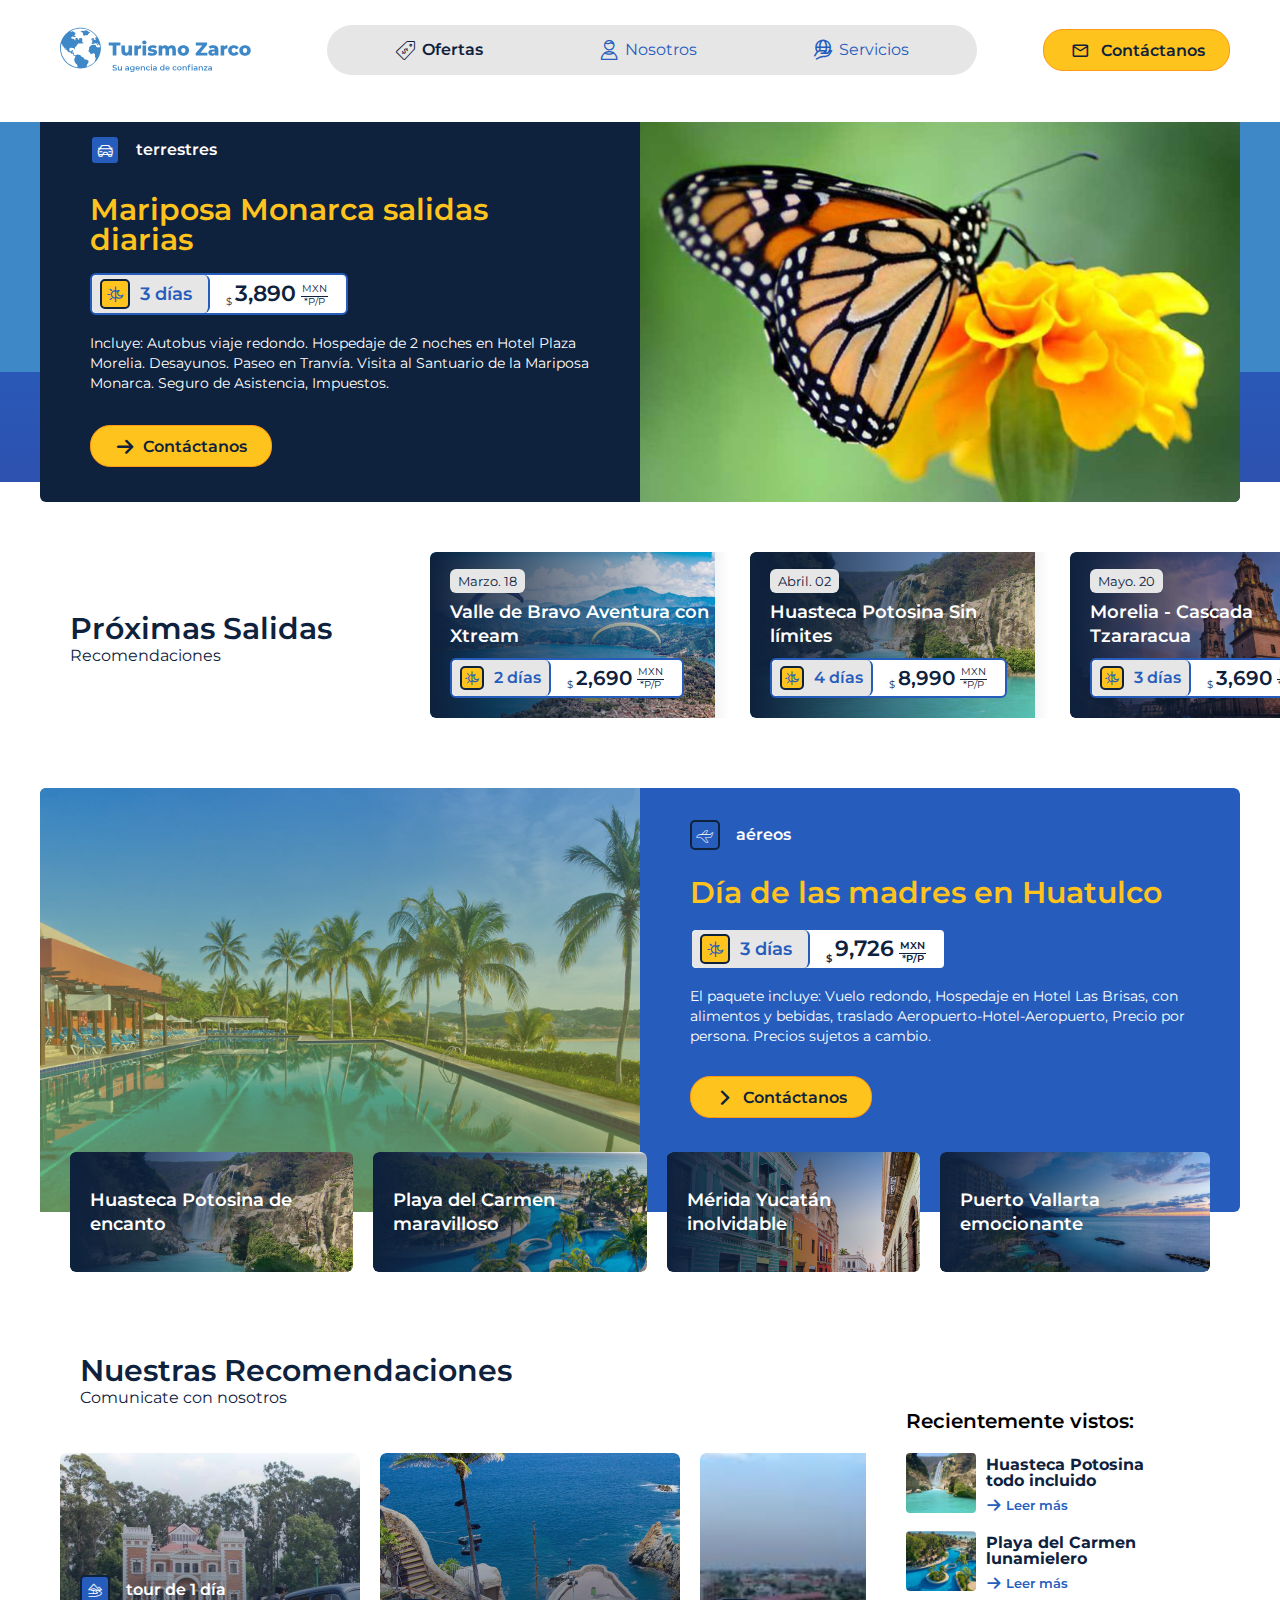
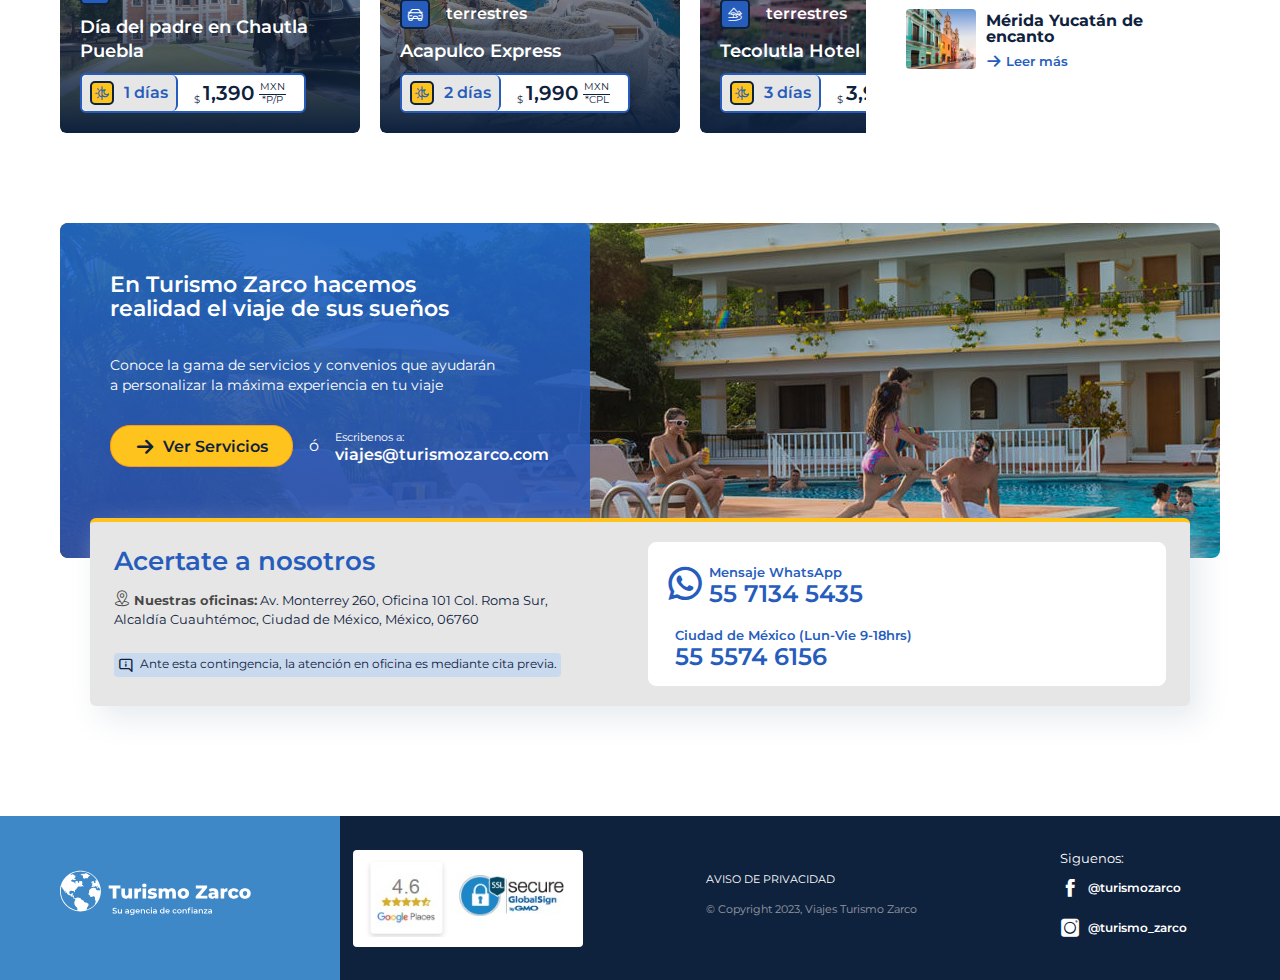
<file: index.html>
<!DOCTYPE html>
<html lang="es">
  <head>
    <meta charset="utf-8">
    <title>Home - Viajes Turismo Zarco</title>
    <meta name="description" content="description">
    <meta name="keywords" content="keywords">
    <link rel="shortcut icon" href="images/global/favicon.ico" type="image/x-icon">
    <link rel="canonical" href="#">
    <link rel="preconnect" href="https://fonts.googleapis.com">
    <link rel="preconnect" href="https://fonts.gstatic.com" crossorigin="">
    <link href="https://fonts.googleapis.com/css2?family=Montserrat:wght@400;600&amp;display=swap" rel="stylesheet">
    <meta name="viewport" content="width=device-width, initial-scale=1, minimum-scale=1, maximum-scale=1">
    <!-- ESTILOS GLOBALES-->
    <link rel="stylesheet" type="text/css" href="css/style.css">
    <meta name="theme-color" content="#FA5B0F">
  </head>
  <body class="index-page">
    <div class="contentMain">
      <header class="c-header">
        <div class="o-container c-header__contents">
          <div class="c-header__logo"><a class="c-header__logo-box global" href="index.html" title="Home"><img class="brand" src="images/turismozarco-brand.svg" alt="Viajes Turismo Zarco logo"></a><span class="c-header__logo-box index"><img class="brand" src="images/turismozarco-brand.svg" alt="Viajes Turismo Zarco logo"></span></div>
          <div class="c-header__options">
            <ul class="c-optionsLinks">
              <li class="c-optionsLinks__item c-optionsLinks__item--float m-active"><a class="o-link" href="index.html" title="Ver Ofertas"><span class="o-icon o-icon--offer">Ir a</span> Ofertas</a></li>
              <li class="c-optionsLinks__item"><a class="o-link" href="sections/nosotros.html" title="Ver Quienes somos"><span class="o-icon o-icon--nosotros">Ir a</span> Nosotros</a></li>
              <li class="c-optionsLinks__item"><a class="o-link" href="sections/servicios.html" title="Ver Servicios"><span class="o-icon o-icon--servicios">Ir a</span> Servicios</a></li>
              <li class="c-optionsLinks__item c-optionsLinks__item--search">
                <div class="c-formSearch"><a class="o-btn" href="#" title="Buscar"><span class="o-icon o-icon--right-arrow">Ir a</span> Buscar...</a>
                  <form class="js-validateForm" id="frmSearch" action="json/equipos.json" method="get" autocomplete="off" novalidate>
                    <fieldset>
                      <input class="noSpecial" id="txtSearch" type="text" required minlength="4" maxlength="120" name="search" placeholder="Buscar...">
                      <button type="submit">Buscar</button>
                    </fieldset>
                  </form>
                </div>
              </li>
            </ul>
          </div>
          <div class="c-header__cta">
            <ul>
              <li><a class="o-btn contactActive" id="contact" href="#" title="Contáctanos"><span class="o-icon o-icon--email">Ir a</span> Contáctanos</a></li>
            </ul>
          </div>
        </div>
      </header>
      <main>
        <section class="o-section o-section--type1">
          <div class="c-heroOffer">
            <div class="c-heroOffer__image"><img src="images/turismozarco-paquete1.jpg" alt="alt"></div>
            <div class="c-heroOffer__resume">
              <div class="c-heroOffer__resume-category"><span class="o-link o-link--cat"><span class="o-icon o-icon--auto">Categoría</span> terrestres</span></div>
              <div class="c-heroOffer__resume-title">
                <h3>Mariposa Monarca salidas diarias</h3>
              </div>
              <div class="c-heroOffer__resume-price">
                <div class="c-priceBox">
                  <div class="c-priceBox__days"><span class="o-link o-link--day"><span class="o-icon o-icon--days">Días</span> 3 días</span></div>
                  <div class="c-priceBox__price">
                    <div class="box"><em class="sym">$</em> <em class="count">3,890</em> <em class="acote"><i class="exh">MXN</i> <i class="typ">*P/P</i></em></div>
                  </div>
                </div>
              </div>
              <div class="c-heroOffer__resume-description">
                <p>Incluye: Autobus viaje redondo. Hospedaje de 2 noches en Hotel Plaza Morelia. Desayunos. Paseo en Tranvía. Visita al Santuario de la Mariposa Monarca. Seguro de Asistencia, Impuestos.</p>
              </div>
              <div class="c-heroOffer__resume-cta">
                <p><a class="o-btn contactActive" href="#" title="Contáctanos"><span class="o-icon o-icon--arrow-right">Ir a</span> Contáctanos</a></p>
              </div>
            </div>
          </div>
        </section>
        <section class="o-section o-section--type2">
          <div class="o-container">
            <div class="o-section__box">
              <div class="o-section__frame">
                <div class="c-title c-title--type1">
                  <div class="c-title__head">
                    <h2>Próximas Salidas</h2>
                  </div>
                  <div class="c-title__txt">
                    <p>Recomendaciones</p>
                  </div>
                </div>
              </div>
              <div class="o-section__frame">
                <div class="c-offersSlide">
                  <div class="c-offersSlide__contents">
                    <div class="c-offersSlide__contents-item">
                      <div class="c-offerCard">
                        <div class="c-offerCard__picture"><img src="images/turismozarco-paquete2.jpg" alt="alt"></div>
                        <div class="c-offerCard__contents">
                          <div class="c-offerCard__contents-date"><span class="c-tag">Marzo. 18</span></div>
                          <div class="c-offerCard__contents-title">
                            <h3>Valle de Bravo Aventura con Xtream </h3>
                          </div>
                          <div class="c-offerCard__contents-days">
                            <div class="c-priceBox">
                              <div class="c-priceBox__days"><span class="o-link o-link--day"><span class="o-icon o-icon--days">Días</span> 2 días</span></div>
                              <div class="c-priceBox__price">
                                <div class="box"><em class="sym">$</em> <em class="count">2,690</em> <em class="acote"><i class="exh">MXN</i> <i class="typ">*P/P</i></em></div>
                              </div>
                            </div>
                          </div>
                          <div class="c-offerCard__contents-cta"></div>
                        </div>
                      </div>
                    </div>
                    <div class="c-offersSlide__contents-item">
                      <div class="c-offerCard">
                        <div class="c-offerCard__picture"><img src="images/turismozarco-paquete3.jpg" alt="alt"></div>
                        <div class="c-offerCard__contents">
                          <div class="c-offerCard__contents-date"><span class="c-tag">Abril. 02</span></div>
                          <div class="c-offerCard__contents-title">
                            <h3>Huasteca Potosina Sin límites</h3>
                          </div>
                          <div class="c-offerCard__contents-days">
                            <div class="c-priceBox">
                              <div class="c-priceBox__days"><span class="o-link o-link--day"><span class="o-icon o-icon--days">Días</span> 4 días</span></div>
                              <div class="c-priceBox__price">
                                <div class="box"><em class="sym">$</em> <em class="count">8,990</em> <em class="acote"><i class="exh">MXN</i> <i class="typ">*P/P</i></em></div>
                              </div>
                            </div>
                          </div>
                          <div class="c-offerCard__contents-cta"></div>
                        </div>
                      </div>
                    </div>
                    <div class="c-offersSlide__contents-item">
                      <div class="c-offerCard">
                        <div class="c-offerCard__picture"><img src="images/turismozarco-paquete4.jpg" alt="alt"></div>
                        <div class="c-offerCard__contents">
                          <div class="c-offerCard__contents-date"><span class="c-tag">Mayo. 20</span></div>
                          <div class="c-offerCard__contents-title">
                            <h3>Morelia - Cascada Tzararacua</h3>
                          </div>
                          <div class="c-offerCard__contents-days">
                            <div class="c-priceBox">
                              <div class="c-priceBox__days"><span class="o-link o-link--day"><span class="o-icon o-icon--days">Días</span> 3 días</span></div>
                              <div class="c-priceBox__price">
                                <div class="box"><em class="sym">$</em> <em class="count">3,690</em> <em class="acote"><i class="exh">MXN</i> <i class="typ">*DBL</i></em></div>
                              </div>
                            </div>
                          </div>
                          <div class="c-offerCard__contents-cta"></div>
                        </div>
                      </div>
                    </div>
                  </div>
                </div>
              </div>
            </div>
          </div>
        </section>
        <section class="o-section o-section--type3">
          <div class="c-heroOffer c-heroOffer--tabs">
            <div class="c-heroOffer__image"><img src="images/turismozarco-paquete5.jpg" alt="alt"></div>
            <div class="c-heroOffer__tabs">
              <div class="c-offersSlide">
                <div class="c-offersSlide__contents">
                  <div class="c-offersSlide__contents-item">
                    <div class="c-offerCard">
                      <div class="c-offerCard__picture"><img src="images/turismozarco-paquete9.jpg" alt="alt"></div>
                      <div class="c-offerCard__contents">
                        <div class="c-offerCard__contents-title">
                          <h3>Huasteca Potosina de encanto</h3>
                        </div>
                      </div>
                    </div>
                  </div>
                  <div class="c-offersSlide__contents-item">
                    <div class="c-offerCard">
                      <div class="c-offerCard__picture"><img src="images/turismozarco-paquete10.jpg" alt="alt"></div>
                      <div class="c-offerCard__contents">
                        <div class="c-offerCard__contents-title">
                          <h3>Playa del Carmen maravilloso</h3>
                        </div>
                      </div>
                    </div>
                  </div>
                  <div class="c-offersSlide__contents-item">
                    <div class="c-offerCard">
                      <div class="c-offerCard__picture"><img src="images/turismozarco-paquete11.jpg" alt="alt"></div>
                      <div class="c-offerCard__contents">
                        <div class="c-offerCard__contents-title">
                          <h3>Mérida Yucatán inolvidable</h3>
                        </div>
                      </div>
                    </div>
                  </div>
                  <div class="c-offersSlide__contents-item">
                    <div class="c-offerCard">
                      <div class="c-offerCard__picture"><img src="images/turismozarco-paquete12.jpg" alt="alt"></div>
                      <div class="c-offerCard__contents">
                        <div class="c-offerCard__contents-title">
                          <h3>Puerto Vallarta emocionante</h3>
                        </div>
                      </div>
                    </div>
                  </div>
                </div>
              </div>
            </div>
            <div class="c-heroOffer__resume">
              <div class="c-heroOffer__resume-category"><span class="o-link o-link--cat"><span class="o-icon o-icon--aereos">Categoría</span> aéreos</span></div>
              <div class="c-heroOffer__resume-title">
                <h3>Día de las madres en Huatulco
                  <div class="c-priceBox">
                    <div class="c-priceBox__days"><span class="o-link o-link--day"><span class="o-icon o-icon--days">Días</span> 3 días</span></div>
                    <div class="c-priceBox__price">
                      <div class="box"><em class="sym">$</em> <em class="count">9,726</em> <em class="acote"><i class="exh">MXN</i> <i class="typ">*P/P</i></em></div>
                    </div>
                  </div>
                </h3>
              </div>
              <div class="c-heroOffer__resume-description">
                <p>El paquete incluye: Vuelo redondo, Hospedaje en Hotel Las Brisas, con alimentos y bebidas, traslado Aeropuerto-Hotel-Aeropuerto, Precio por persona. Precios sujetos a cambio.</p>
              </div>
              <div class="c-heroOffer__resume-cta">
                <p><a class="o-btn contactActive" href="#" title="Contáctanos"><span class="o-icon o-icon--right-arrow">Ir a</span> Contáctanos</a></p>
              </div>
            </div>
          </div>
        </section>
        <section class="o-section o-section--type3">
          <div class="o-container">
            <div class="o-section__box">
              <div class="o-section__frame">
                <div class="c-title c-title--type1">
                  <div class="c-title__head">
                    <h2>Nuestras Recomendaciones</h2>
                  </div>
                  <div class="c-title__txt">
                    <p>Comunicate con nosotros</p>
                  </div>
                </div>
                <div class="c-offersSlide">
                  <div class="c-offersSlide__contents">
                    <div class="c-offersSlide__contents-item">
                      <div class="c-offerCard c-offerCard--type2">
                        <div class="c-offerCard__picture"><img src="images/turismozarco-paquete6.jpg" alt="alt"></div>
                        <div class="c-offerCard__contents">
                          <div class="c-offerCard__contents-date"><span class="o-link o-link--cat"><span class="o-icon o-icon--terrestres">Categoría</span> tour de 1 día</span></div>
                          <div class="c-offerCard__contents-title">
                            <h3>Día del padre en Chautla Puebla</h3>
                          </div>
                          <div class="c-offerCard__contents-days">
                            <div class="c-priceBox">
                              <div class="c-priceBox__days"><span class="o-link o-link--day"><span class="o-icon o-icon--days">Día</span> 1 días</span></div>
                              <div class="c-priceBox__price">
                                <div class="box"><em class="sym">$</em> <em class="count">1,390</em> <em class="acote"><i class="exh">MXN</i> <i class="typ">*P/P</i></em></div>
                              </div>
                            </div>
                          </div>
                          <div class="c-offerCard__contents-cta"></div>
                        </div>
                      </div>
                    </div>
                    <div class="c-offersSlide__contents-item">
                      <div class="c-offerCard c-offerCard--type2">
                        <div class="c-offerCard__picture"><img src="images/turismozarco-paquete7.jpg" alt="alt"></div>
                        <div class="c-offerCard__contents">
                          <div class="c-offerCard__contents-date"><span class="o-link o-link--cat"><span class="o-icon o-icon--auto">Categoría</span> terrestres</span></div>
                          <div class="c-offerCard__contents-title">
                            <h3>Acapulco Express</h3>
                          </div>
                          <div class="c-offerCard__contents-days">
                            <div class="c-priceBox">
                              <div class="c-priceBox__days"><span class="o-link o-link--day"><span class="o-icon o-icon--days">Días</span> 2 días</span></div>
                              <div class="c-priceBox__price">
                                <div class="box"><em class="sym">$</em> <em class="count">1,990</em> <em class="acote"><i class="exh">MXN</i> <i class="typ">*CPL</i></em></div>
                              </div>
                            </div>
                          </div>
                          <div class="c-offerCard__contents-cta"></div>
                        </div>
                      </div>
                    </div>
                    <div class="c-offersSlide__contents-item">
                      <div class="c-offerCard c-offerCard--type2">
                        <div class="c-offerCard__picture"><img src="images/turismozarco-paquete8.jpg" alt="alt"></div>
                        <div class="c-offerCard__contents">
                          <div class="c-offerCard__contents-date"><span class="o-link o-link--cat"><span class="o-icon o-icon--terrestres">Categoría</span> terrestres</span></div>
                          <div class="c-offerCard__contents-title">
                            <h3>Tecolutla Hotel Real del Mar</h3>
                          </div>
                          <div class="c-offerCard__contents-days">
                            <div class="c-priceBox">
                              <div class="c-priceBox__days"><span class="o-link o-link--day"><span class="o-icon o-icon--days">Día</span> 3 días</span></div>
                              <div class="c-priceBox__price">
                                <div class="box"><em class="sym">$</em> <em class="count">3,980</em> <em class="acote"><i class="exh">MXN</i> <i class="typ">*P/P</i></em></div>
                              </div>
                            </div>
                          </div>
                          <div class="c-offerCard__contents-cta"></div>
                        </div>
                      </div>
                    </div>
                  </div>
                </div>
              </div>
              <div class="o-section__frame">
                <div class="c-related">
                  <div class="c-related__title">
                    <h3>Recientemente vistos:</h3>
                  </div>
                  <div class="c-related__contents"> 
                    <ul class="c-related__contents-list">
                      <li class="c-related__contents-list-item"><a href="#" title="#"><span class="c-relatedItem"><span class="c-relatedItem__image"><img src="images/turismozarco-paquete9.jpg" alt="alt"></span><span class="c-relatedItem__text"><strong class="c-relatedItem__text-title">Huasteca Potosina todo incluido</strong><em class="c-relatedItem__text-cta">
                                <div class="o-link"><span class="o-icon o-icon--arrow-right">Ir a</span> Leer más</div></em></span></span></a></li>
                      <li class="c-related__contents-list-item"><a href="#" title="#"><span class="c-relatedItem"><span class="c-relatedItem__image"><img src="images/turismozarco-paquete10.jpg" alt="alt"></span><span class="c-relatedItem__text"><strong class="c-relatedItem__text-title">Playa del Carmen lunamielero</strong><em class="c-relatedItem__text-cta">
                                <div class="o-link"><span class="o-icon o-icon--arrow-right">Ir a</span> Leer más</div></em></span></span></a></li>
                      <li class="c-related__contents-list-item"><a href="#" title="#"><span class="c-relatedItem"><span class="c-relatedItem__image"><img src="images/turismozarco-paquete11.jpg" alt="alt"></span><span class="c-relatedItem__text"><strong class="c-relatedItem__text-title">Mérida Yucatán de encanto</strong><em class="c-relatedItem__text-cta">
                                <div class="o-link"><span class="o-icon o-icon--arrow-right">Ir a</span> Leer más</div></em></span></span></a></li>
                    </ul>
                  </div>
                </div>
              </div>
            </div>
          </div>
        </section>
        <section class="o-section o-section--type4">
          <div class="o-container">
            <div class="c-bannerInfo c-bannerInfo--type1">
              <div class="c-bannerInfo__contentsBox">
                <div class="c-bannerInfo__img"><img src="images/park-royal-huatulco-d.jpg" alt="alt"></div>
                <div class="c-bannerInfo__contents">
                  <div class="c-bannerInfo__contents-txt">
                    <h3>En Turismo Zarco hacemos realidad el viaje de sus sueños</h3>
                    <p>Conoce la gama de servicios y convenios que ayudarán a personalizar la máxima experiencia en tu viaje</p>
                  </div>
                  <div class="c-bannerInfo__contents-cta">
                    <p><a class="o-btn" href="sections/servicios.html" title="Ver Servicios"><span class="o-icon o-icon--arrow-right">Ir a</span> Ver Servicios</a></p><span>ó</span><a class="o-link o-link--text" href="mailto:viajes@turismozarco.com" title="Enviar un mail a viajes@turismozarco.com "><small>Escribenos a:</small> viajes@turismozarco.com</a>
                  </div>
                </div>
              </div>
            </div>
            <div class="c-infoText">
              <div class="c-title c-title--type1">
                <div class="c-title__head">
                  <h2>Acertate a nosotros</h2>
                </div>
                <div class="c-title__txt">
                  <p><small><strong><span class="o-icon o-icon--pin">Categoría</span> Nuestras oficinas:</strong> Av. Monterrey 260, Oficina 101 Col. Roma Sur, Alcaldía Cuauhtémoc, Ciudad de México, México, 06760</small></p><span class="o-tag"><span class="o-icon o-icon--info">Categoría</span> Ante esta contingencia, la atención en oficina es mediante cita previa.</span>
                </div>
              </div>
              <div class="c-infoText__tel">
                <ul class="c-infoText__tel-list">
                  <li><a class="o-link o-link--tel" href="//wa.me/525571345435" title="Enviar WhatsApp a Viajes Turismo Zarco"><span class="o-icon o-icon--whatsapp">WhatsApp</span><span><small>Mensaje WhatsApp</small>55 7134 5435</span></a></li>
                  <li><a class="o-link o-link--tel" href="tel:5555746156" title="Llamar a Viajes Turismo Zarco"><span><small>Ciudad de México (Lun-Vie 9-18hrs)</small>55 5574 6156</span></a></li>
                </ul>
              </div>
            </div>
          </div>
        </section>
      </main>
      <div id="js"></div>
      <footer class="c-footer">
        <div class="o-container c-footer__contents">
          <div class="c-footer__logo"><span class="c-footer__logo-box"><img class="brand" src="images/turismozarco-brand-white.svg" alt="Viajes Turismo Zarco logo"></span></div>
          <div class="c-footer__caption"><span class="c-footer__caption-box"><img class="brand" src="images/turismozarco-seals.jpeg" alt="Viajes Turismo Zarco logo"></span></div>
          <div class="c-footer__social"><span class="txt">Siguenos:</span>
            <ul class="c-footer__social-links">
              <li class="c-footer__social-links__item"><a class="o-link" href="#" title="Ver Quienes somos"><span class="o-icon o-icon--facebook">Ir a</span> @turismozarco</a></li>
              <li class="c-footer__social-links__item"><a class="o-link" href="#" title="Ver Quienes somos"><span class="o-icon o-icon--instagram">Ir a</span> @turismo_zarco</a></li>
            </ul>
          </div>
          <div class="c-footer__legal">
            <ul class="c-footer__legal-links">
              <li class="c-footer__legal-links__item"><a class="o-link" href="sections/privacidad.html" title="Ver Quienes somos">Aviso de Privacidad</a></li>
            </ul>
            <div class="c-footer__copy"><span class="txt">&copy; Copyright 2023, Viajes Turismo Zarco</span></div>
          </div>
        </div>
      </footer>
    </div>
    <div class="c-modal hidden" id="modal">
      <div class="c-modal-container">
        <div class="c-modal-box"><a class="o-link o-link--close" href="#" title="Cerrar"><span class="o-icon o-icon--close">Ir a</span> Cerrar</a>
          <div class="c-modal-contents"><a class="o-link o-link--close" href="#" title="Cerrar"><span class="o-icon o-icon--close">Ir a</span> Cerrar</a>
            <div class="c-modal-contents__frame">
              <div class="sib-form">
                <div class="sib-form-container" id="sib-form-container">
                  <div class="sib-form-message-panel" id="success-message">
                    <div class="sib-form-message-panel__text sib-form-message-panel__text--center">
                      <div class="icon">
                        <svg class="sib-icon sib-notification__icon" viewbox="0 0 512 512">
                          <path d="M256 8C119.033 8 8 119.033 8 256s111.033 248 248 248 248-111.033 248-248S392.967 8 256 8zm0 464c-118.664 0-216-96.055-216-216 0-118.663 96.055-216 216-216 118.664 0 216 96.055 216 216 0 118.663-96.055 216-216 216zm141.63-274.961L217.15 376.071c-4.705 4.667-12.303 4.637-16.97-.068l-85.878-86.572c-4.667-4.705-4.637-12.303.068-16.97l8.52-8.451c4.705-4.667 12.303-4.637 16.97.068l68.976 69.533 163.441-162.13c4.705-4.667 12.303-4.637 16.97.068l8.451 8.52c4.668 4.705 4.637 12.303-.068 16.97z"></path>
                        </svg>
                      </div><span class="sib-form-message-panel__inner-text"><strong>Hemos recibido tu mensaje.</strong><br> En breve nos pondremos en contacto contigo.</span>
                      <p class="cta"><a id="reset" href="#">Enviar un nuevo mensaje</a><a class="o-btn close" href="#">Cerrar</a></p>
                    </div>
                  </div>
                  <div class="sib-container--large sib-container--vertical" id="sib-container">
                    <form id="sib-form" method="POST" action="https://9df6147e.sibforms.com/serve/[base64]" data-type="subscription" autocomplete="off" novalidate="true">
                      <div class="viewer-header">
                        <h2>Solicitar información</h2>
                        <p>Completa el siguiente formulario para que podamos personalizar tu experiencia de viaje:</p>
                        <div class="sib-form-message-panel" id="error-message">
                          <div class="sib-form-message-panel__text sib-form-message-panel__text--center">
                            <div class="icon">
                              <svg class="sib-icon sib-notification__icon" viewbox="0 0 512 512">
                                <path d="M256 40c118.621 0 216 96.075 216 216 0 119.291-96.61 216-216 216-119.244 0-216-96.562-216-216 0-119.203 96.602-216 216-216m0-32C119.043 8 8 119.083 8 256c0 136.997 111.043 248 248 248s248-111.003 248-248C504 119.083 392.957 8 256 8zm-11.49 120h22.979c6.823 0 12.274 5.682 11.99 12.5l-7 168c-.268 6.428-5.556 11.5-11.99 11.5h-8.979c-6.433 0-11.722-5.073-11.99-11.5l-7-168c-.283-6.818 5.167-12.5 11.99-12.5zM256 340c-15.464 0-28 12.536-28 28s12.536 28 28 28 28-12.536 28-28-12.536-28-28-28z"></path>
                              </svg>
                            </div><span class="sib-form-message-panel__inner-text"><strong>No hemos podido validar su informaci&oacute;n.</strong><br> Int&eacute;ntelo nuevamente.</span>
                          </div>
                        </div>
                      </div>
                      <div class="viewer">
                        <div class="collaps-block">
                          <div class="collaps-step active">
                            <div class="contents">
                              <div class="flex">
                                <div class="o-inputfield__content">
                                  <div class="o-inputfield">
                                    <div class="o-inputfield__item">
                                      <div class="sib-input sib-form-block">
                                        <div class="form__entry entry_block">
                                          <div class="form__label-row form__label-row--horizontal">
                                            <label class="entry__label" for="NOMBRE" data-required="*">Nombre:</label>
                                            <div class="entry__field">
                                              <input class="input" id="NOMBRE" maxlength="200" type="text" name="NOMBRE" autocomplete="off" placeholder="Tu nombre" data-required="true" required="">
                                            </div>
                                          </div>
                                          <label class="entry__error entry__error--primary"></label>
                                        </div>
                                      </div>
                                    </div>
                                  </div>
                                  <div class="o-inputfield">
                                    <div class="o-inputfield__item">
                                      <div class="sib-input sib-form-block">
                                        <div class="form__entry entry_block">
                                          <div class="form__label-row form__label-row--horizontal">
                                            <label class="entry__label" for="APELLIDO" data-required="*">Apellido:</label>
                                            <div class="entry__field">
                                              <input class="input" id="APELLIDO" maxlength="200" type="text" name="APELLIDO" autocomplete="off" placeholder="Apellido paterno" data-required="true" required="">
                                            </div>
                                          </div>
                                          <label class="entry__error entry__error--primary"></label>
                                        </div>
                                      </div>
                                    </div>
                                  </div>
                                </div>
                                <div class="o-inputfield__content">
                                  <div class="o-inputfield">
                                    <div class="o-inputfield__item">
                                      <div class="sib-input sib-form-block">
                                        <div class="form__entry entry_block">
                                          <div class="form__label-row form__label-row--horizontal">
                                            <label class="entry__label" for="EMAIL" data-required="*">Correo electr&oacute;nico:</label>
                                            <div class="entry__field">
                                              <input class="input" id="EMAIL" type="text" name="EMAIL" autocomplete="off" placeholder="tu@email.com" data-required="true" required="">
                                            </div>
                                          </div>
                                          <label class="entry__error entry__error--primary"></label>
                                        </div>
                                      </div>
                                    </div>
                                  </div>
                                  <div class="o-inputfield">
                                    <div class="o-inputfield__item">
                                      <div class="sib-input sib-form-block">
                                        <div class="form__entry entry_block">
                                          <div class="form__label-row">
                                            <label class="entry__label" for="TELEFONO" data-required="*">Tel&eacute;fono ó WhatsApp:</label>
                                            <div class="entry__field">
                                              <input class="input" id="TELEFONO" maxlength="10" minlength="10" type="text" data-numeric="true" name="TELEFONO" autocomplete="off" placeholder="55-5555-5555" data-required="true" required="">
                                            </div>
                                          </div>
                                          <label class="entry__error entry__error--primary"></label>
                                        </div>
                                      </div>
                                    </div>
                                  </div>
                                </div>
                                <div class="o-inputfield__content">
                                  <div class="o-inputfield">
                                    <div class="o-inputfield__item">
                                      <div class="sib-select sib-form-block">
                                        <div class="form__entry entry_block">
                                          <div class="form__label-row">
                                            <label class="entry__label" for="SERVICIO">Tipo de Servicio</label>
                                            <div class="entry__field">
                                              <select class="input" id="SERVICIO" name="SERVICIO" data-required="true">
                                                <option value="" disabled="" selected="" hidden="">Elige un servicio...</option>
                                                <option class="sib-menu__item" value="1">Paquete nacional</option>
                                                <option class="sib-menu__item" value="2">Paquete internacional</option>
                                                <option class="sib-menu__item" value="3">Solo alojamiento</option>
                                                <option class="sib-menu__item" value="4">Renta de autobus</option>
                                                <option class="sib-menu__item" value="5">Grupos</option>
                                                <option class="sib-menu__item" value="6">Cruceros</option>
                                                <option class="sib-menu__item" value="7">Otro servicio</option>
                                              </select>
                                            </div>
                                          </div>
                                          <label class="entry__error entry__error--primary"></label>
                                        </div>
                                      </div>
                                    </div>
                                  </div>
                                </div>
                              </div>
                              <div class="o-inputfield__content">
                                <div class="o-inputfield">
                                  <div class="o-inputfield__item">
                                    <div class="sib-input sib-form-block">
                                      <div class="form__entry entry_block">
                                        <div class="form__label-row form__label-row--horizontal">
                                          <label class="entry__label" for="MENSAJE" data-required="*">¿En que te podemos ayudar?</label>
                                          <div class="entry__field">
                                            <textarea class="input" id="MENSAJE" rows="2" maxlength="500" name="MENSAJE" autocomplete="off" placeholder="Escribe el destino, número de pasajeros: Adultos, niños (edades), días, fechas, tipo de plan..." data-required="true" required=""></textarea>
                                          </div>
                                        </div>
                                        <label class="entry__error entry__error--primary"></label>
                                      </div>
                                    </div>
                                  </div>
                                </div>
                              </div>
                            </div>
                          </div>
                        </div>
                      </div>
                      <div class="viewer-footer">
                        <div class="o-inputfield__content">
                          <div class="o-inputfield">
                            <div class="o-inputfield__item">
                              <div class="sib-optin sib-form-block" data-required="true">
                                <div class="form__entry entry_mcq">
                                  <div class="form__label-row form__label-row--horizontal">
                                    <div class="entry__choice">
                                      <label>
                                        <input class="input_replaced" id="AVISO_PRIVACIDAD" type="checkbox" value="1" name="AVISO_PRIVACIDAD" required="">Acepto el Aviso de Privacidad y recibir sus newsletters.
                                      </label>
                                    </div>
                                  </div>
                                  <label class="entry__error entry__error--primary"></label>
                                  <label class="entry__specification" style="font-size:12px;">Puede cancelar su suscripci&oacute;n cuando quiera mediante el enlace de nuestra newsletter.</label>
                                </div>
                              </div>
                            </div>
                          </div>
                        </div>
                      </div>
                      <div class="viewer-cta">
                        <div class="input">
                          <button class="sib-form-block__button sib-form-block__button-with-loader o-btn" form="sib-form" type="submit"><span class="o-icon o-icon--plane">Ir a</span> Contáctanos</button>
                          <div class="g-recaptcha" data-sitekey="6Ld_gvcUAAAAAJH6SvHmtLD0crMbatAN6p3nIZyA" data-callback="invisibleCaptchaCallback" data-size="invisible" onclick="executeCaptcha">
                            <div class="grecaptcha-badge" data-style="bottomright" style="width: 256px; height: 60px; display: block; transition: right 0.3s ease 0s; position: fixed; bottom: 14px; right: -186px; box-shadow: gray 0px 0px 5px; border-radius: 2px; overflow: hidden;">
                              <div class="grecaptcha-logo">
                                <iframe title="reCAPTCHA" src="https://www.google.com/recaptcha/api2/anchor?ar=1&amp;k=6Ld_gvcUAAAAAJH6SvHmtLD0crMbatAN6p3nIZyA&amp;co=aHR0cHM6Ly90dXJpc21vemFyY28uY29tOjQ0Mw..&amp;hl=es&amp;v=u35fw2Dx4G0WsO6SztVYg4cV&amp;size=invisible&amp;cb=dcb2xu8w0s4i" width="256" height="60" role="presentation" name="a-xuihuvmc70sz" frameborder="0" scrolling="no" sandbox="allow-forms allow-popups allow-same-origin allow-scripts allow-top-navigation allow-modals allow-popups-to-escape-sandbox allow-storage-access-by-user-activation"></iframe>
                              </div>
                              <div class="grecaptcha-error"></div>
                              <textarea class="g-recaptcha-response" id="g-recaptcha-response" name="g-recaptcha-response" style="width: 250px; height: 40px; border: 1px solid rgb(193, 193, 193); margin: 10px 25px; padding: 0px; resize: none; display: none;"></textarea>
                            </div>
                            <iframe style="display: none;"></iframe>
                          </div>
                          <input class="input--hidden" type="text" name="email_address_check" value="">
                          <input type="hidden" name="locale" value="es">
                        </div>
                      </div>
                    </form>
                  </div>
                </div>
              </div>
              <script>
                window.REQUIRED_CODE_ERROR_MESSAGE = 'Elija un código de país';
                window.LOCALE = 'es';
                window.EMAIL_INVALID_MESSAGE = window.SMS_INVALID_MESSAGE = "La información que ha proporcionado no es válida. Inténtelo nuevamente.";
                window.REQUIRED_ERROR_MESSAGE = "Este campo es requerido. ";
                window.GENERIC_INVALID_MESSAGE = "La información que ha proporcionado no es válida. Inténtelo nuevamente.";
                window.INVALID_NUMBER = "La información que ha proporcionado no es válida. Inténtelo nuevamente.";
                window.translation = {
                common: {
                selectedList: '{quantity} lista seleccionada',
                selectedLists: '{quantity} listas seleccionadas'
                }
                };
                var AUTOHIDE = Boolean(0);
              </script>
              <script defer="" src="https://sibforms.com/forms/end-form/build/main.js"></script>
            </div>
          </div>
        </div>
      </div>
    </div>
    <!--build:js js/main.min.js-->
    <script src="js/main.js"></script>
    <!-- endbuild-->
  </body>
</html>
</file>
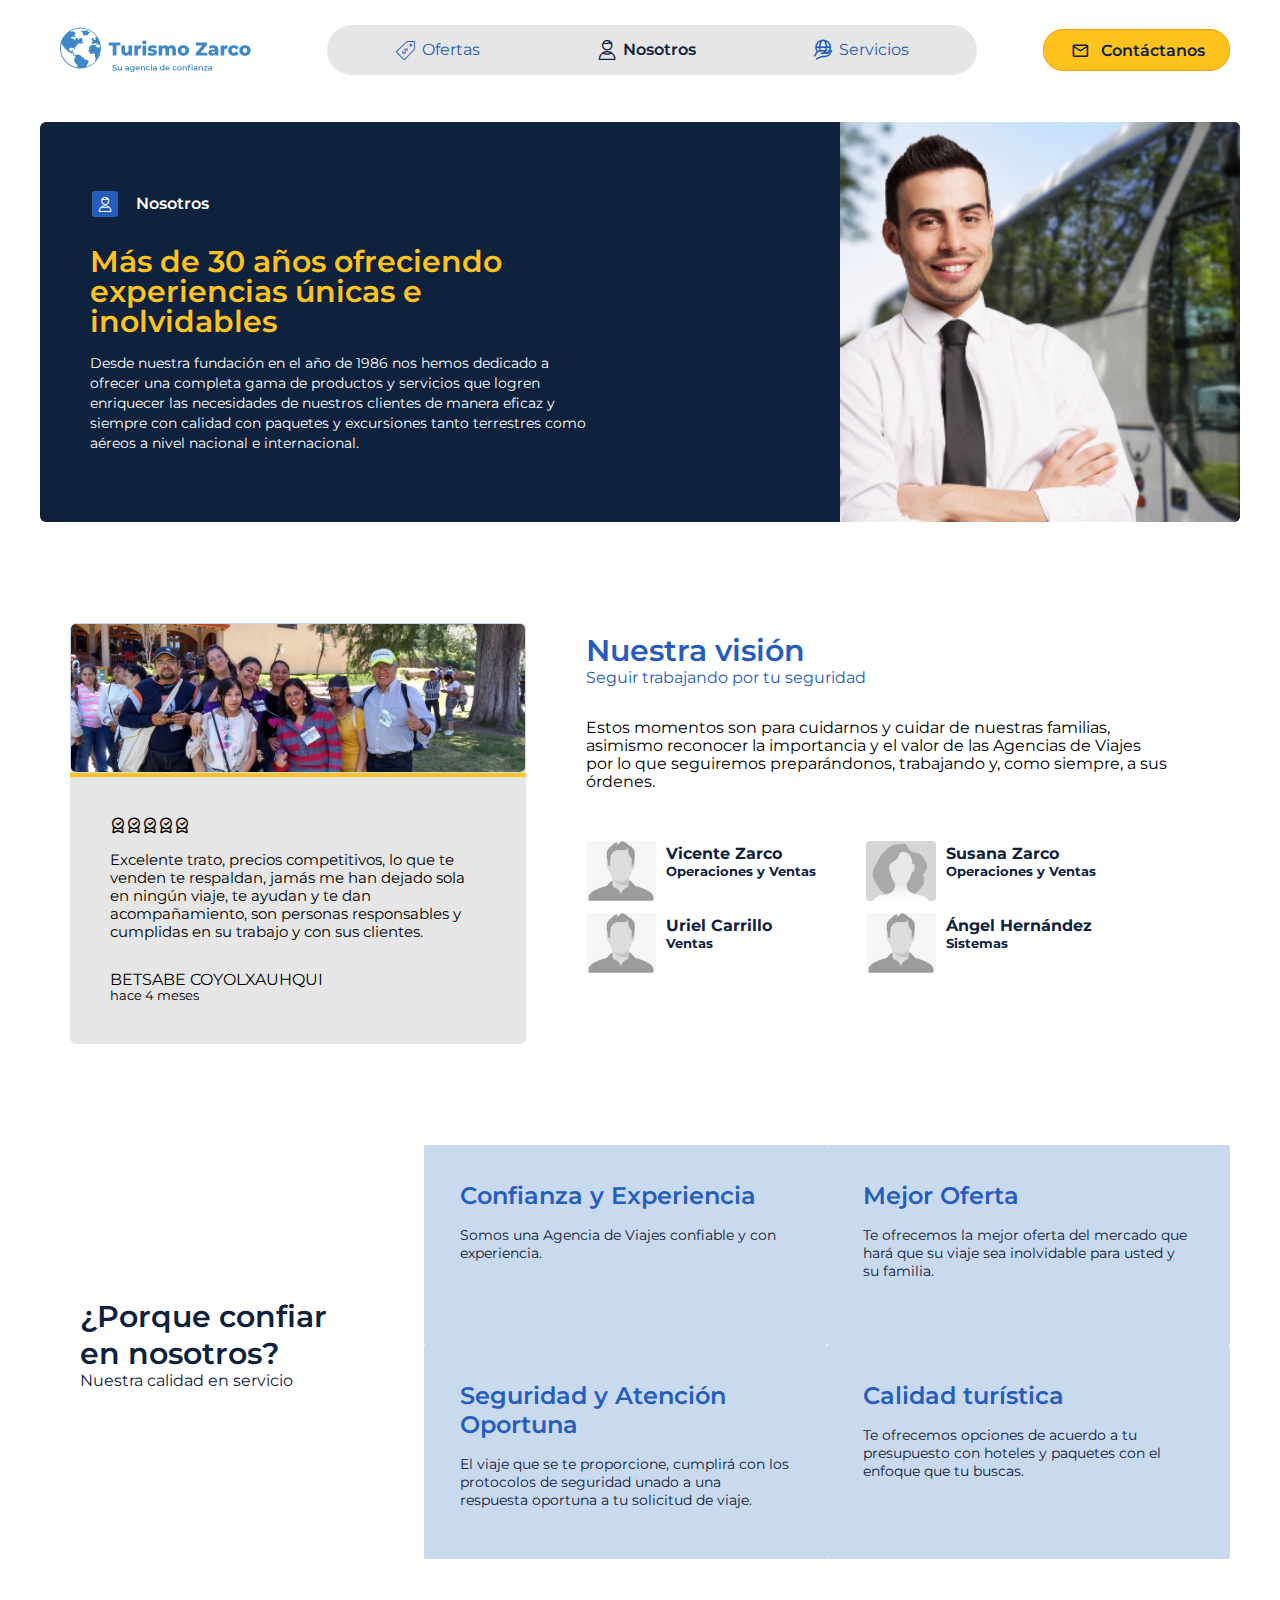
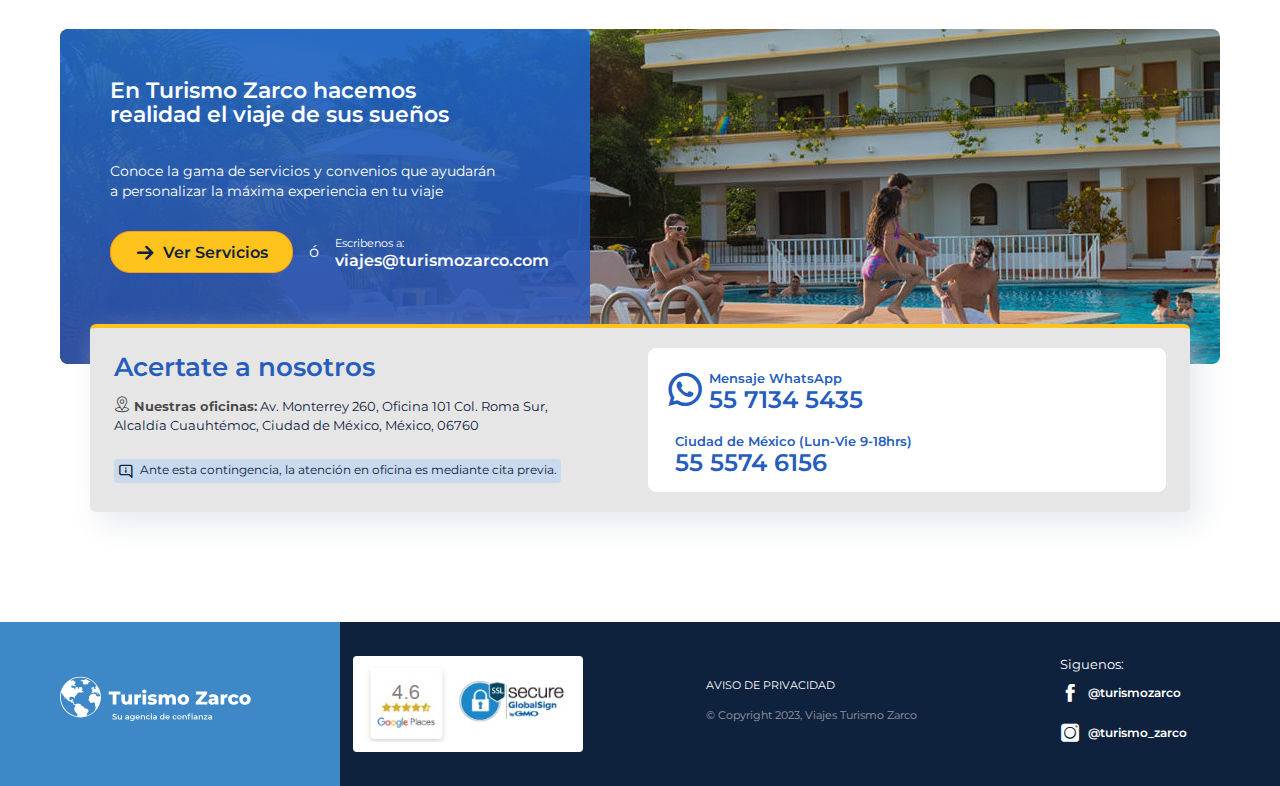
<file: sections/nosotros.html>
<!DOCTYPE html>
<html lang="en">
  <head>
    <meta charset="utf-8">
    <title>Nosotros - Viajes Turismo Zarco</title>
    <meta name="description" content="description">
    <meta name="keywords" content="keywords">
    <link rel="shortcut icon" href="../images/global/favicon.ico" type="image/x-icon">
    <link rel="canonical" href="#">
    <link rel="preconnect" href="https://fonts.googleapis.com">
    <link rel="preconnect" href="https://fonts.gstatic.com" crossorigin="">
    <link href="https://fonts.googleapis.com/css2?family=Montserrat:wght@400;600&amp;display=swap" rel="stylesheet">
    <meta name="viewport" content="width=device-width, initial-scale=1, minimum-scale=1, maximum-scale=1">
    <!-- ESTILOS GLOBALES-->
    <link rel="stylesheet" type="text/css" href="../css/style.css">
    <meta name="theme-color" content="#FA5B0F">
  </head>
  <body>
    <div class="contentMain">
      <header class="c-header">
        <div class="o-container c-header__contents">
          <div class="c-header__logo"><a class="c-header__logo-box global" href="../index.html" title="Home"><img class="brand" src="../images/turismozarco-brand.svg" alt="Viajes Turismo Zarco logo"></a><span class="c-header__logo-box index"><img class="brand" src="../images/turismozarco-brand.svg" alt="Viajes Turismo Zarco logo"></span></div>
          <div class="c-header__options">
            <ul class="c-optionsLinks">
              <li class="c-optionsLinks__item c-optionsLinks__item--float"><a class="o-link" href="../index.html" title="Ver Ofertas"><span class="o-icon o-icon--offer">Ir a</span> Ofertas</a></li>
              <li class="c-optionsLinks__item m-active"><a class="o-link" href="../sections/nosotros.html" title="Ver Quienes somos"><span class="o-icon o-icon--nosotros">Ir a</span> Nosotros</a></li>
              <li class="c-optionsLinks__item"><a class="o-link" href="../sections/servicios.html" title="Ver Servicios"><span class="o-icon o-icon--servicios">Ir a</span> Servicios</a></li>
              <li class="c-optionsLinks__item c-optionsLinks__item--search">
                <div class="c-formSearch"><a class="o-btn" href="#" title="Buscar"><span class="o-icon o-icon--right-arrow">Ir a</span> Buscar...</a>
                  <form class="js-validateForm" id="frmSearch" action="../json/equipos.json" method="get" autocomplete="off" novalidate>
                    <fieldset>
                      <input class="noSpecial" id="txtSearch" type="text" required minlength="4" maxlength="120" name="search" placeholder="Buscar...">
                      <button type="submit">Buscar</button>
                    </fieldset>
                  </form>
                </div>
              </li>
            </ul>
          </div>
          <div class="c-header__cta">
            <ul>
              <li><a class="o-btn contactActive" id="contact" href="#" title="Contáctanos"><span class="o-icon o-icon--email">Ir a</span> Contáctanos</a></li>
            </ul>
          </div>
        </div>
      </header>
      <main>
        <section class="o-section o-section--type5">
          <div class="c-heroOffer">
            <div class="c-heroOffer__image"><img src="../images/viajes-turismozarco_12.jpg" alt="alt"></div>
            <div class="c-heroOffer__resume">
              <div class="c-heroOffer__resume-category"><span class="o-link o-link--cat"><span class="o-icon o-icon--nosotros">Categoría</span> Nosotros</span></div>
              <div class="c-heroOffer__resume-title">
                <h3>Más de 30 años ofreciendo experiencias únicas e inolvidables</h3>
              </div>
              <div class="c-heroOffer__resume-description">
                <p>Desde nuestra fundación en el año de 1986 nos hemos dedicado a ofrecer una completa gama de productos y servicios que logren enriquecer las necesidades de nuestros clientes de manera eficaz y siempre con calidad con paquetes y excursiones tanto terrestres como aéreos a nivel nacional e internacional.</p>
              </div>
            </div>
          </div>
        </section>
        <section class="o-section o-section--type7">
          <div class="o-container">
            <div class="o-section__box">
              <div class="o-section__frame">
                <div class="c-customIconResume c-customIconResume--type2">
                  <div class="c-customIconResume__img"><img src="../images/viajes-turismo-zarco-testimonials-1-out.jpg" alt="alt"></div>
                  <div class="c-customIconResume__txt">
                    <div class="c-testimonial">
                      <div class="c-testimonial__rate">
                        <ul>
                          <li><span class="o-icon o-icon--star">Categoría</span></li>
                          <li><span class="o-icon o-icon--star">Categoría</span></li>
                          <li><span class="o-icon o-icon--star">Categoría</span></li>
                          <li><span class="o-icon o-icon--star">Categoría</span></li>
                          <li><span class="o-icon o-icon--star">Categoría</span></li>
                        </ul>
                      </div>
                      <div class="c-testimonial__text">
                        <p>Excelente trato, precios competitivos, lo que te venden te respaldan, jamás me han dejado sola en ningún viaje, te ayudan y te dan acompañamiento, son personas responsables y cumplidas en su trabajo y con sus clientes.</p><span>BETSABE COYOLXAUHQUI</span><small>hace 4 meses</small>
                      </div>
                    </div>
                  </div>
                </div>
              </div>
              <div class="o-section__frame">
                <div class="c-title c-title--type1">
                  <div class="c-title__head">
                    <h2>Nuestra visión</h2>
                  </div>
                  <div class="c-title__txt">
                    <p>Seguir trabajando por tu seguridad</p>
                  </div>
                </div>
                <p>Estos momentos son para cuidarnos y cuidar de nuestras familias, asimismo reconocer la importancia y el valor de las Agencias de Viajes por lo que seguiremos preparándonos, trabajando y, como siempre, a sus órdenes.</p>
                <div class="c-related">
                  <div class="c-related__contents"> 
                    <ul class="c-related__contents-list">
                      <li class="c-related__contents-list-item"><span class="c-relatedItem"><span class="c-relatedItem__image"><img src="../images/profile-man.jpg" alt="alt"></span><span class="c-relatedItem__text"><strong class="c-relatedItem__text-title">Vicente Zarco <small>Operaciones y Ventas</small></strong></span></span></li>
                      <li class="c-related__contents-list-item"><span class="c-relatedItem"><span class="c-relatedItem__image"><img src="../images/profile-woman.jpg" alt="alt"></span><span class="c-relatedItem__text"><strong class="c-relatedItem__text-title">Susana Zarco <small>Operaciones y Ventas</small></strong></span></span></li>
                      <li class="c-related__contents-list-item"><span class="c-relatedItem"><span class="c-relatedItem__image"><img src="../images/profile-man.jpg" alt="alt"></span><span class="c-relatedItem__text"><strong class="c-relatedItem__text-title">Uriel Carrillo <small>Ventas</small></strong></span></span></li>
                      <li class="c-related__contents-list-item"><span class="c-relatedItem"><span class="c-relatedItem__image"><img src="../images/profile-man.jpg" alt="alt"></span><span class="c-relatedItem__text"><strong class="c-relatedItem__text-title">Ángel Hernández <small>Sistemas</small></strong></span></span></li>
                    </ul>
                  </div>
                </div>
              </div>
            </div>
          </div>
        </section>
        <section class="o-section o-section--type8">
          <div class="o-container">
            <div class="o-section__box">
              <div class="o-section__frame">
                <div class="c-title c-title--type1">
                  <div class="c-title__head">
                    <h2>¿Porque confiar en nosotros?</h2>
                  </div>
                  <div class="c-title__txt">
                    <p>Nuestra calidad en servicio</p>
                  </div>
                </div>
              </div>
              <div class="o-section__frame">
                <div class="c-medialinks c-medialinks--grid">
                  <div class="c-customBox-cta c-customBox-cta--1x c-customBox-cta--type2">
                    <div class="c-customBox-cta__title">
                      <h2>Confianza y Experiencia</h2>
                    </div>
                    <div class="c-customBox-cta__resume">
                      <p>Somos una Agencia de Viajes confiable y con experiencia.</p>
                    </div>
                  </div>
                  <div class="c-customBox-cta c-customBox-cta--1x c-customBox-cta--type2">
                    <div class="c-customBox-cta__title">
                      <h2>Mejor Oferta</h2>
                    </div>
                    <div class="c-customBox-cta__resume">
                      <p>Te ofrecemos la mejor oferta del mercado que hará que su viaje sea inolvidable para usted y su familia.</p>
                    </div>
                  </div>
                  <div class="c-customBox-cta c-customBox-cta--1x c-customBox-cta--type2">
                    <div class="c-customBox-cta__title">
                      <h2>Seguridad y Atención Oportuna</h2>
                    </div>
                    <div class="c-customBox-cta__resume">
                      <p>El viaje que se te proporcione, cumplirá con los protocolos de seguridad unado a una respuesta oportuna a tu solicitud de viaje.</p>
                    </div>
                  </div>
                  <div class="c-customBox-cta c-customBox-cta--1x c-customBox-cta--type2">
                    <div class="c-customBox-cta__title">
                      <h2>Calidad turística</h2>
                    </div>
                    <div class="c-customBox-cta__resume">
                      <p>Te ofrecemos opciones de acuerdo a tu presupuesto con hoteles y paquetes con el enfoque que tu buscas.</p>
                    </div>
                  </div>
                </div>
              </div>
            </div>
          </div>
        </section>
        <section class="o-section o-section--type4">
          <div class="o-container">
            <div class="c-bannerInfo c-bannerInfo--type1">
              <div class="c-bannerInfo__contentsBox">
                <div class="c-bannerInfo__img"><img src="../images/park-royal-huatulco-d.jpg" alt="alt"></div>
                <div class="c-bannerInfo__contents">
                  <div class="c-bannerInfo__contents-txt">
                    <h3>En Turismo Zarco hacemos realidad el viaje de sus sueños</h3>
                    <p>Conoce la gama de servicios y convenios que ayudarán a personalizar la máxima experiencia en tu viaje</p>
                  </div>
                  <div class="c-bannerInfo__contents-cta">
                    <p><a class="o-btn" href="../sections/servicios.html" title="Ver Servicios"><span class="o-icon o-icon--arrow-right">Ir a</span> Ver Servicios</a></p><span>ó</span><a class="o-link o-link--text" href="mailto:viajes@turismozarco.com" title="Enviar un mail a viajes@turismozarco.com "><small>Escribenos a:</small> viajes@turismozarco.com</a>
                  </div>
                </div>
              </div>
            </div>
            <div class="c-infoText">
              <div class="c-title c-title--type1">
                <div class="c-title__head">
                  <h2>Acertate a nosotros</h2>
                </div>
                <div class="c-title__txt">
                  <p><small><strong><span class="o-icon o-icon--pin">Categoría</span> Nuestras oficinas:</strong> Av. Monterrey 260, Oficina 101 Col. Roma Sur, Alcaldía Cuauhtémoc, Ciudad de México, México, 06760</small></p><span class="o-tag"><span class="o-icon o-icon--info">Categoría</span> Ante esta contingencia, la atención en oficina es mediante cita previa.</span>
                </div>
              </div>
              <div class="c-infoText__tel">
                <ul class="c-infoText__tel-list">
                  <li><a class="o-link o-link--tel" href="//wa.me/525571345435" title="Enviar WhatsApp a Viajes Turismo Zarco"><span class="o-icon o-icon--whatsapp">WhatsApp</span><span><small>Mensaje WhatsApp</small>55 7134 5435</span></a></li>
                  <li><a class="o-link o-link--tel" href="tel:5555746156" title="Llamar a Viajes Turismo Zarco"><span><small>Ciudad de México (Lun-Vie 9-18hrs)</small>55 5574 6156</span></a></li>
                </ul>
              </div>
            </div>
          </div>
        </section>
      </main>
      <div id="js"></div>
      <footer class="c-footer">
        <div class="o-container c-footer__contents">
          <div class="c-footer__logo"><span class="c-footer__logo-box"><img class="brand" src="../images/turismozarco-brand-white.svg" alt="Viajes Turismo Zarco logo"></span></div>
          <div class="c-footer__caption"><span class="c-footer__caption-box"><img class="brand" src="../images/turismozarco-seals.jpeg" alt="Viajes Turismo Zarco logo"></span></div>
          <div class="c-footer__social"><span class="txt">Siguenos:</span>
            <ul class="c-footer__social-links">
              <li class="c-footer__social-links__item"><a class="o-link" href="#" title="Ver Quienes somos"><span class="o-icon o-icon--facebook">Ir a</span> @turismozarco</a></li>
              <li class="c-footer__social-links__item"><a class="o-link" href="#" title="Ver Quienes somos"><span class="o-icon o-icon--instagram">Ir a</span> @turismo_zarco</a></li>
            </ul>
          </div>
          <div class="c-footer__legal">
            <ul class="c-footer__legal-links">
              <li class="c-footer__legal-links__item"><a class="o-link" href="../sections/privacidad.html" title="Ver Quienes somos">Aviso de Privacidad</a></li>
            </ul>
            <div class="c-footer__copy"><span class="txt">&copy; Copyright 2023, Viajes Turismo Zarco</span></div>
          </div>
        </div>
      </footer>
    </div>
    <div class="c-modal hidden" id="modal">
      <div class="c-modal-container">
        <div class="c-modal-box"><a class="o-link o-link--close" href="#" title="Cerrar"><span class="o-icon o-icon--close">Ir a</span> Cerrar</a>
          <div class="c-modal-contents"><a class="o-link o-link--close" href="#" title="Cerrar"><span class="o-icon o-icon--close">Ir a</span> Cerrar</a>
            <div class="c-modal-contents__frame">
              <div class="sib-form">
                <div class="sib-form-container" id="sib-form-container">
                  <div class="sib-form-message-panel" id="success-message">
                    <div class="sib-form-message-panel__text sib-form-message-panel__text--center">
                      <div class="icon">
                        <svg class="sib-icon sib-notification__icon" viewbox="0 0 512 512">
                          <path d="M256 8C119.033 8 8 119.033 8 256s111.033 248 248 248 248-111.033 248-248S392.967 8 256 8zm0 464c-118.664 0-216-96.055-216-216 0-118.663 96.055-216 216-216 118.664 0 216 96.055 216 216 0 118.663-96.055 216-216 216zm141.63-274.961L217.15 376.071c-4.705 4.667-12.303 4.637-16.97-.068l-85.878-86.572c-4.667-4.705-4.637-12.303.068-16.97l8.52-8.451c4.705-4.667 12.303-4.637 16.97.068l68.976 69.533 163.441-162.13c4.705-4.667 12.303-4.637 16.97.068l8.451 8.52c4.668 4.705 4.637 12.303-.068 16.97z"></path>
                        </svg>
                      </div><span class="sib-form-message-panel__inner-text"><strong>Hemos recibido tu mensaje.</strong><br> En breve nos pondremos en contacto contigo.</span>
                      <p class="cta"><a id="reset" href="#">Enviar un nuevo mensaje</a><a class="o-btn close" href="#">Cerrar</a></p>
                    </div>
                  </div>
                  <div class="sib-container--large sib-container--vertical" id="sib-container">
                    <form id="sib-form" method="POST" action="https://9df6147e.sibforms.com/serve/[base64]" data-type="subscription" autocomplete="off" novalidate="true">
                      <div class="viewer-header">
                        <h2>Solicitar información</h2>
                        <p>Completa el siguiente formulario para que podamos personalizar tu experiencia de viaje:</p>
                        <div class="sib-form-message-panel" id="error-message">
                          <div class="sib-form-message-panel__text sib-form-message-panel__text--center">
                            <div class="icon">
                              <svg class="sib-icon sib-notification__icon" viewbox="0 0 512 512">
                                <path d="M256 40c118.621 0 216 96.075 216 216 0 119.291-96.61 216-216 216-119.244 0-216-96.562-216-216 0-119.203 96.602-216 216-216m0-32C119.043 8 8 119.083 8 256c0 136.997 111.043 248 248 248s248-111.003 248-248C504 119.083 392.957 8 256 8zm-11.49 120h22.979c6.823 0 12.274 5.682 11.99 12.5l-7 168c-.268 6.428-5.556 11.5-11.99 11.5h-8.979c-6.433 0-11.722-5.073-11.99-11.5l-7-168c-.283-6.818 5.167-12.5 11.99-12.5zM256 340c-15.464 0-28 12.536-28 28s12.536 28 28 28 28-12.536 28-28-12.536-28-28-28z"></path>
                              </svg>
                            </div><span class="sib-form-message-panel__inner-text"><strong>No hemos podido validar su informaci&oacute;n.</strong><br> Int&eacute;ntelo nuevamente.</span>
                          </div>
                        </div>
                      </div>
                      <div class="viewer">
                        <div class="collaps-block">
                          <div class="collaps-step active">
                            <div class="contents">
                              <div class="flex">
                                <div class="o-inputfield__content">
                                  <div class="o-inputfield">
                                    <div class="o-inputfield__item">
                                      <div class="sib-input sib-form-block">
                                        <div class="form__entry entry_block">
                                          <div class="form__label-row form__label-row--horizontal">
                                            <label class="entry__label" for="NOMBRE" data-required="*">Nombre:</label>
                                            <div class="entry__field">
                                              <input class="input" id="NOMBRE" maxlength="200" type="text" name="NOMBRE" autocomplete="off" placeholder="Tu nombre" data-required="true" required="">
                                            </div>
                                          </div>
                                          <label class="entry__error entry__error--primary"></label>
                                        </div>
                                      </div>
                                    </div>
                                  </div>
                                  <div class="o-inputfield">
                                    <div class="o-inputfield__item">
                                      <div class="sib-input sib-form-block">
                                        <div class="form__entry entry_block">
                                          <div class="form__label-row form__label-row--horizontal">
                                            <label class="entry__label" for="APELLIDO" data-required="*">Apellido:</label>
                                            <div class="entry__field">
                                              <input class="input" id="APELLIDO" maxlength="200" type="text" name="APELLIDO" autocomplete="off" placeholder="Apellido paterno" data-required="true" required="">
                                            </div>
                                          </div>
                                          <label class="entry__error entry__error--primary"></label>
                                        </div>
                                      </div>
                                    </div>
                                  </div>
                                </div>
                                <div class="o-inputfield__content">
                                  <div class="o-inputfield">
                                    <div class="o-inputfield__item">
                                      <div class="sib-input sib-form-block">
                                        <div class="form__entry entry_block">
                                          <div class="form__label-row form__label-row--horizontal">
                                            <label class="entry__label" for="EMAIL" data-required="*">Correo electr&oacute;nico:</label>
                                            <div class="entry__field">
                                              <input class="input" id="EMAIL" type="text" name="EMAIL" autocomplete="off" placeholder="tu@email.com" data-required="true" required="">
                                            </div>
                                          </div>
                                          <label class="entry__error entry__error--primary"></label>
                                        </div>
                                      </div>
                                    </div>
                                  </div>
                                  <div class="o-inputfield">
                                    <div class="o-inputfield__item">
                                      <div class="sib-input sib-form-block">
                                        <div class="form__entry entry_block">
                                          <div class="form__label-row">
                                            <label class="entry__label" for="TELEFONO" data-required="*">Tel&eacute;fono ó WhatsApp:</label>
                                            <div class="entry__field">
                                              <input class="input" id="TELEFONO" maxlength="10" minlength="10" type="text" data-numeric="true" name="TELEFONO" autocomplete="off" placeholder="55-5555-5555" data-required="true" required="">
                                            </div>
                                          </div>
                                          <label class="entry__error entry__error--primary"></label>
                                        </div>
                                      </div>
                                    </div>
                                  </div>
                                </div>
                                <div class="o-inputfield__content">
                                  <div class="o-inputfield">
                                    <div class="o-inputfield__item">
                                      <div class="sib-select sib-form-block">
                                        <div class="form__entry entry_block">
                                          <div class="form__label-row">
                                            <label class="entry__label" for="SERVICIO">Tipo de Servicio</label>
                                            <div class="entry__field">
                                              <select class="input" id="SERVICIO" name="SERVICIO" data-required="true">
                                                <option value="" disabled="" selected="" hidden="">Elige un servicio...</option>
                                                <option class="sib-menu__item" value="1">Paquete nacional</option>
                                                <option class="sib-menu__item" value="2">Paquete internacional</option>
                                                <option class="sib-menu__item" value="3">Solo alojamiento</option>
                                                <option class="sib-menu__item" value="4">Renta de autobus</option>
                                                <option class="sib-menu__item" value="5">Grupos</option>
                                                <option class="sib-menu__item" value="6">Cruceros</option>
                                                <option class="sib-menu__item" value="7">Otro servicio</option>
                                              </select>
                                            </div>
                                          </div>
                                          <label class="entry__error entry__error--primary"></label>
                                        </div>
                                      </div>
                                    </div>
                                  </div>
                                </div>
                              </div>
                              <div class="o-inputfield__content">
                                <div class="o-inputfield">
                                  <div class="o-inputfield__item">
                                    <div class="sib-input sib-form-block">
                                      <div class="form__entry entry_block">
                                        <div class="form__label-row form__label-row--horizontal">
                                          <label class="entry__label" for="MENSAJE" data-required="*">¿En que te podemos ayudar?</label>
                                          <div class="entry__field">
                                            <textarea class="input" id="MENSAJE" rows="2" maxlength="500" name="MENSAJE" autocomplete="off" placeholder="Escribe el destino, número de pasajeros: Adultos, niños (edades), días, fechas, tipo de plan..." data-required="true" required=""></textarea>
                                          </div>
                                        </div>
                                        <label class="entry__error entry__error--primary"></label>
                                      </div>
                                    </div>
                                  </div>
                                </div>
                              </div>
                            </div>
                          </div>
                        </div>
                      </div>
                      <div class="viewer-footer">
                        <div class="o-inputfield__content">
                          <div class="o-inputfield">
                            <div class="o-inputfield__item">
                              <div class="sib-optin sib-form-block" data-required="true">
                                <div class="form__entry entry_mcq">
                                  <div class="form__label-row form__label-row--horizontal">
                                    <div class="entry__choice">
                                      <label>
                                        <input class="input_replaced" id="AVISO_PRIVACIDAD" type="checkbox" value="1" name="AVISO_PRIVACIDAD" required="">Acepto el Aviso de Privacidad y recibir sus newsletters.
                                      </label>
                                    </div>
                                  </div>
                                  <label class="entry__error entry__error--primary"></label>
                                  <label class="entry__specification" style="font-size:12px;">Puede cancelar su suscripci&oacute;n cuando quiera mediante el enlace de nuestra newsletter.</label>
                                </div>
                              </div>
                            </div>
                          </div>
                        </div>
                      </div>
                      <div class="viewer-cta">
                        <div class="input">
                          <button class="sib-form-block__button sib-form-block__button-with-loader o-btn" form="sib-form" type="submit"><span class="o-icon o-icon--plane">Ir a</span> Contáctanos</button>
                          <div class="g-recaptcha" data-sitekey="6Ld_gvcUAAAAAJH6SvHmtLD0crMbatAN6p3nIZyA" data-callback="invisibleCaptchaCallback" data-size="invisible" onclick="executeCaptcha">
                            <div class="grecaptcha-badge" data-style="bottomright" style="width: 256px; height: 60px; display: block; transition: right 0.3s ease 0s; position: fixed; bottom: 14px; right: -186px; box-shadow: gray 0px 0px 5px; border-radius: 2px; overflow: hidden;">
                              <div class="grecaptcha-logo">
                                <iframe title="reCAPTCHA" src="https://www.google.com/recaptcha/api2/anchor?ar=1&amp;k=6Ld_gvcUAAAAAJH6SvHmtLD0crMbatAN6p3nIZyA&amp;co=aHR0cHM6Ly90dXJpc21vemFyY28uY29tOjQ0Mw..&amp;hl=es&amp;v=u35fw2Dx4G0WsO6SztVYg4cV&amp;size=invisible&amp;cb=dcb2xu8w0s4i" width="256" height="60" role="presentation" name="a-xuihuvmc70sz" frameborder="0" scrolling="no" sandbox="allow-forms allow-popups allow-same-origin allow-scripts allow-top-navigation allow-modals allow-popups-to-escape-sandbox allow-storage-access-by-user-activation"></iframe>
                              </div>
                              <div class="grecaptcha-error"></div>
                              <textarea class="g-recaptcha-response" id="g-recaptcha-response" name="g-recaptcha-response" style="width: 250px; height: 40px; border: 1px solid rgb(193, 193, 193); margin: 10px 25px; padding: 0px; resize: none; display: none;"></textarea>
                            </div>
                            <iframe style="display: none;"></iframe>
                          </div>
                          <input class="input--hidden" type="text" name="email_address_check" value="">
                          <input type="hidden" name="locale" value="es">
                        </div>
                      </div>
                    </form>
                  </div>
                </div>
              </div>
              <script>
                window.REQUIRED_CODE_ERROR_MESSAGE = 'Elija un código de país';
                window.LOCALE = 'es';
                window.EMAIL_INVALID_MESSAGE = window.SMS_INVALID_MESSAGE = "La información que ha proporcionado no es válida. Inténtelo nuevamente.";
                window.REQUIRED_ERROR_MESSAGE = "Este campo es requerido. ";
                window.GENERIC_INVALID_MESSAGE = "La información que ha proporcionado no es válida. Inténtelo nuevamente.";
                window.INVALID_NUMBER = "La información que ha proporcionado no es válida. Inténtelo nuevamente.";
                window.translation = {
                common: {
                selectedList: '{quantity} lista seleccionada',
                selectedLists: '{quantity} listas seleccionadas'
                }
                };
                var AUTOHIDE = Boolean(0);
              </script>
              <script defer="" src="https://sibforms.com/forms/end-form/build/main.js"></script>
            </div>
          </div>
        </div>
      </div>
    </div>
    <!-- build:js ../js/main.min.js-->
    <script src="../js/main.js"></script>
    <!-- endbuild-->
  </body>
</html>
</file>
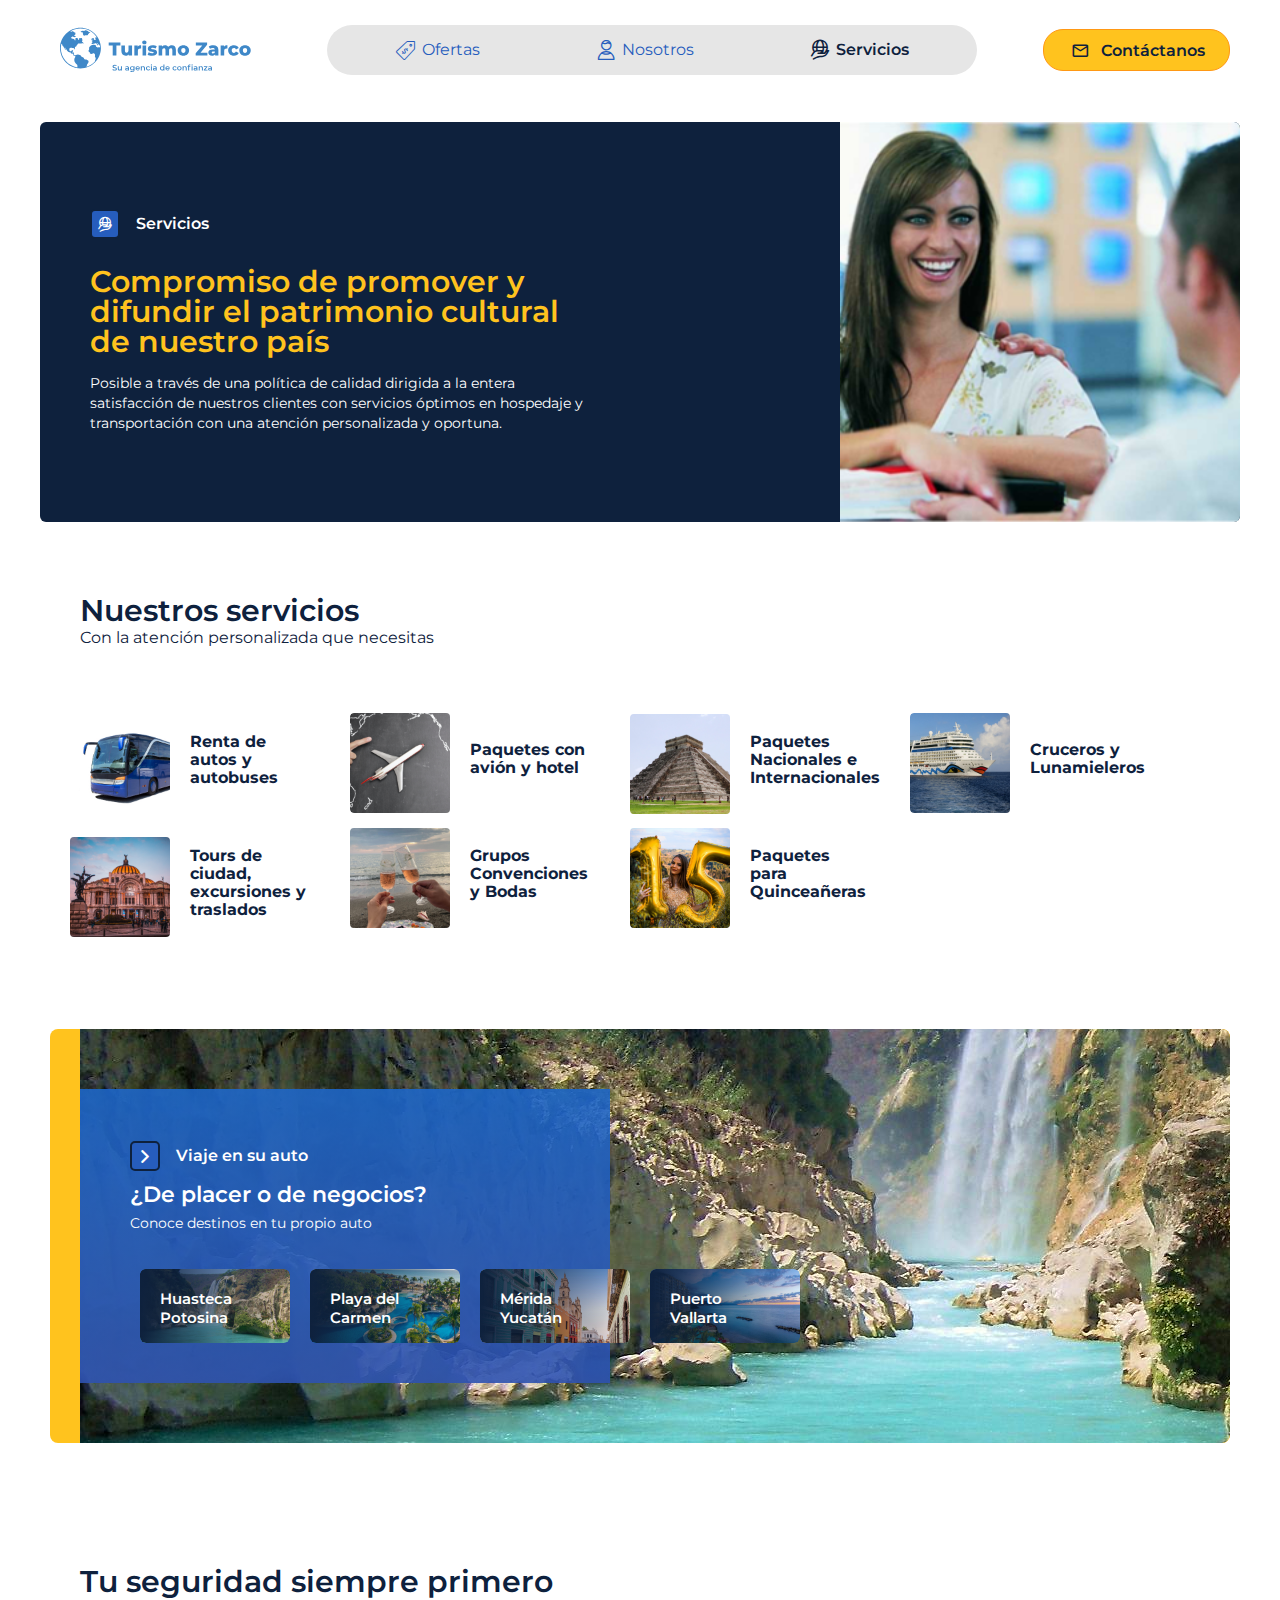
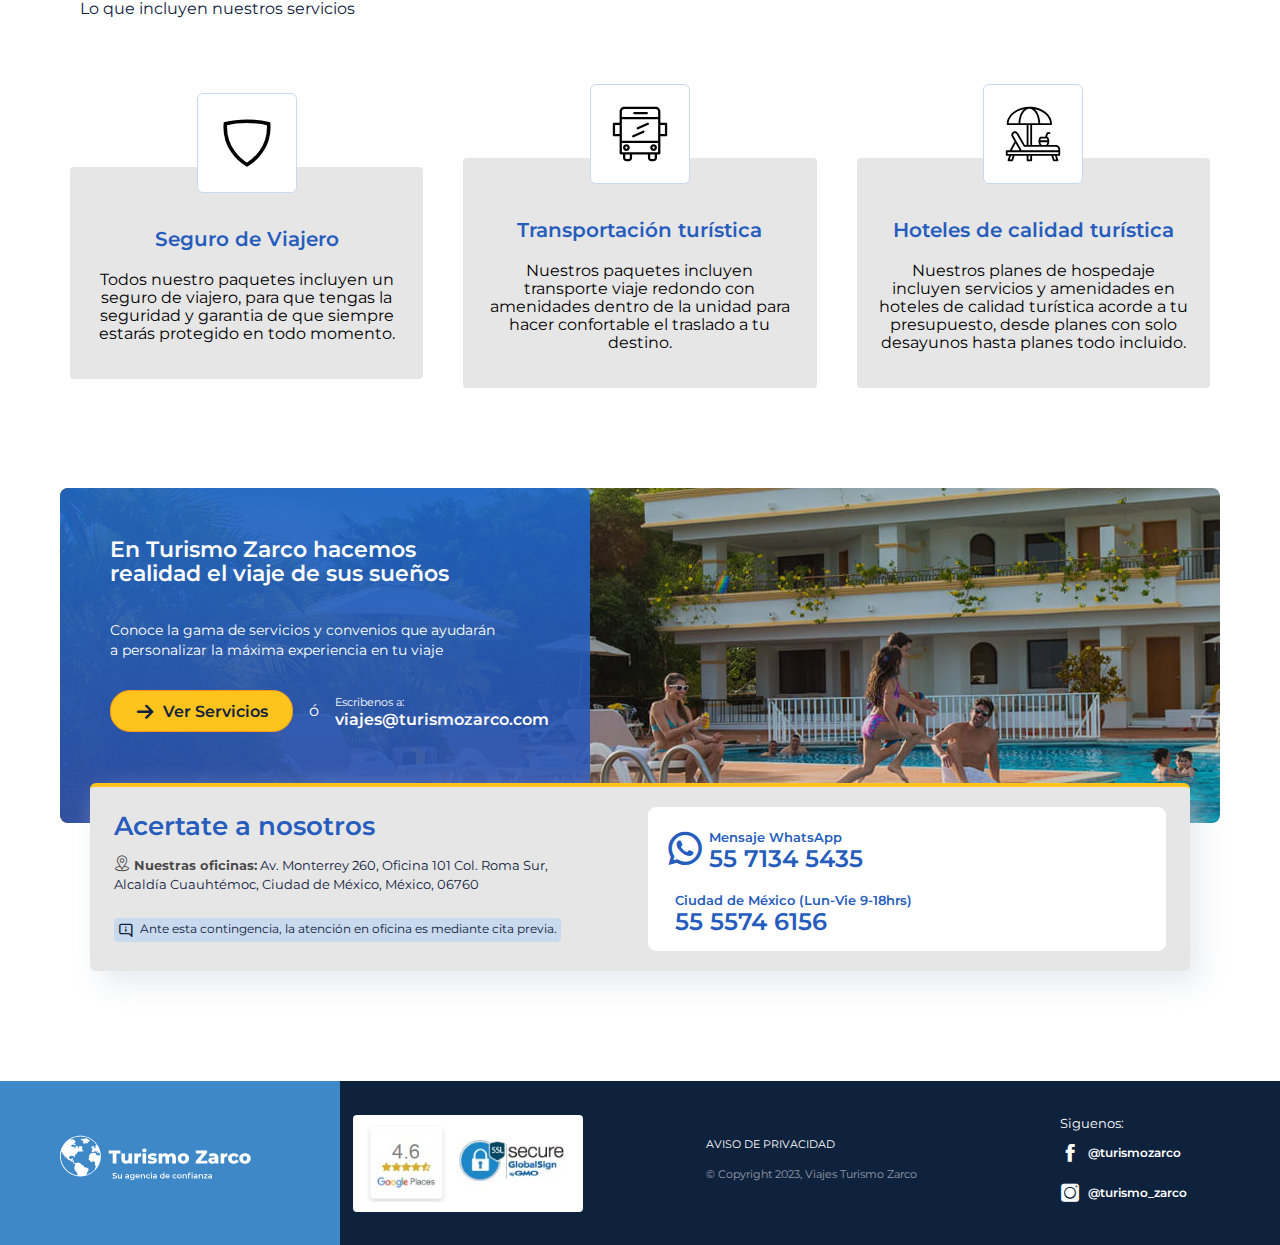
<file: sections/servicios.html>
<!DOCTYPE html>
<html lang="en">
  <head>
    <meta charset="utf-8">
    <title>Nuestros servicios - Viajes Turismo Zarco</title>
    <meta name="description" content="description">
    <meta name="keywords" content="keywords">
    <link rel="shortcut icon" href="../images/global/favicon.ico" type="image/x-icon">
    <link rel="canonical" href="#">
    <link rel="preconnect" href="https://fonts.googleapis.com">
    <link rel="preconnect" href="https://fonts.gstatic.com" crossorigin="">
    <link href="https://fonts.googleapis.com/css2?family=Montserrat:wght@400;600&amp;display=swap" rel="stylesheet">
    <meta name="viewport" content="width=device-width, initial-scale=1, minimum-scale=1, maximum-scale=1">
    <!-- ESTILOS GLOBALES-->
    <link rel="stylesheet" type="text/css" href="../css/style.css">
    <meta name="theme-color" content="#FA5B0F">
  </head>
  <body>
    <div class="contentMain">
      <header class="c-header">
        <div class="o-container c-header__contents">
          <div class="c-header__logo"><a class="c-header__logo-box global" href="../index.html" title="Home"><img class="brand" src="../images/turismozarco-brand.svg" alt="Viajes Turismo Zarco logo"></a><span class="c-header__logo-box index"><img class="brand" src="../images/turismozarco-brand.svg" alt="Viajes Turismo Zarco logo"></span></div>
          <div class="c-header__options">
            <ul class="c-optionsLinks">
              <li class="c-optionsLinks__item c-optionsLinks__item--float"><a class="o-link" href="../index.html" title="Ver Ofertas"><span class="o-icon o-icon--offer">Ir a</span> Ofertas</a></li>
              <li class="c-optionsLinks__item"><a class="o-link" href="../sections/nosotros.html" title="Ver Quienes somos"><span class="o-icon o-icon--nosotros">Ir a</span> Nosotros</a></li>
              <li class="c-optionsLinks__item m-active"><a class="o-link" href="../sections/servicios.html" title="Ver Servicios"><span class="o-icon o-icon--servicios">Ir a</span> Servicios</a></li>
              <li class="c-optionsLinks__item c-optionsLinks__item--search">
                <div class="c-formSearch"><a class="o-btn" href="#" title="Buscar"><span class="o-icon o-icon--right-arrow">Ir a</span> Buscar...</a>
                  <form class="js-validateForm" id="frmSearch" action="../json/equipos.json" method="get" autocomplete="off" novalidate>
                    <fieldset>
                      <input class="noSpecial" id="txtSearch" type="text" required minlength="4" maxlength="120" name="search" placeholder="Buscar...">
                      <button type="submit">Buscar</button>
                    </fieldset>
                  </form>
                </div>
              </li>
            </ul>
          </div>
          <div class="c-header__cta">
            <ul>
              <li><a class="o-btn contactActive" id="contact" href="#" title="Contáctanos"><span class="o-icon o-icon--email">Ir a</span> Contáctanos</a></li>
            </ul>
          </div>
        </div>
      </header>
      <main>
        <section class="o-section o-section--type5">
          <div class="c-heroOffer">
            <div class="c-heroOffer__image"><img src="../images/viajes-turismozarco_11.jpg" alt="alt"></div>
            <div class="c-heroOffer__resume">
              <div class="c-heroOffer__resume-category"><span class="o-link o-link--cat"><span class="o-icon o-icon--servicios">Categoría</span> Servicios</span></div>
              <div class="c-heroOffer__resume-title">
                <h3>Compromiso de promover y difundir el patrimonio cultural de nuestro país</h3>
              </div>
              <div class="c-heroOffer__resume-description">
                <p>Posible a través de una política de calidad dirigida a la entera satisfacción de nuestros clientes con servicios óptimos en hospedaje y transportación con una atención personalizada y oportuna.</p>
              </div>
            </div>
          </div>
        </section>
        <section class="o-section o-section--type6">
          <div class="o-container">
            <div class="o-section__box">
              <div class="o-section__frame">
                <div class="c-title c-title--type1">
                  <div class="c-title__head">
                    <h2>Nuestros servicios</h2>
                  </div>
                  <div class="c-title__txt">
                    <p>Con la atención personalizada que necesitas</p>
                  </div>
                </div>
                <div class="c-related">
                  <div class="c-related__contents"> 
                    <ul class="c-related__contents-list">
                      <li class="c-related__contents-list-item"><span class="c-relatedItem c-relatedItem--type2"><span class="c-relatedItem__image"><img src="../images/viajes-turismozarco_9.jpg" alt="alt"></span><span class="c-relatedItem__text"><strong class="c-relatedItem__text-title">Renta de autos y autobuses</strong></span></span></li>
                      <li class="c-related__contents-list-item"><span class="c-relatedItem c-relatedItem--type2"><span class="c-relatedItem__image"><img src="../images/viajes-turismozarco_8.jpg" alt="alt"></span><span class="c-relatedItem__text"><strong class="c-relatedItem__text-title">Paquetes con avión y hotel</strong></span></span></li>
                      <li class="c-related__contents-list-item"><span class="c-relatedItem c-relatedItem--type2"><span class="c-relatedItem__image"><img src="../images/viajes-turismozarco_3.jpg" alt="alt"></span><span class="c-relatedItem__text"><strong class="c-relatedItem__text-title">Paquetes Nacionales e Internacionales</strong></span></span></li>
                      <li class="c-related__contents-list-item"><span class="c-relatedItem c-relatedItem--type2"><span class="c-relatedItem__image"><img src="../images/viajes-turismozarco_2.jpg" alt="alt"></span><span class="c-relatedItem__text"><strong class="c-relatedItem__text-title">Cruceros y Lunamieleros</strong></span></span></li>
                      <li class="c-related__contents-list-item"><span class="c-relatedItem c-relatedItem--type2"><span class="c-relatedItem__image"><img src="../images/viajes-turismozarco_1.jpg" alt="alt"></span><span class="c-relatedItem__text"><strong class="c-relatedItem__text-title">Tours de ciudad, excursiones y traslados</strong></span></span></li>
                      <li class="c-related__contents-list-item"><span class="c-relatedItem c-relatedItem--type2"><span class="c-relatedItem__image"><img src="../images/viajes-turismozarco_4.jpg" alt="alt"></span><span class="c-relatedItem__text"><strong class="c-relatedItem__text-title">Grupos Convenciones y Bodas</strong></span></span></li>
                      <li class="c-related__contents-list-item"><span class="c-relatedItem c-relatedItem--type2"><span class="c-relatedItem__image"><img src="../images/viajes-turismozarco_7.jpg" alt="alt"></span><span class="c-relatedItem__text"><strong class="c-relatedItem__text-title">Paquetes para Quinceañeras</strong></span></span></li>
                    </ul>
                  </div>
                </div>
                <div class="c-bannerInfo c-bannerInfo--type2">
                  <div class="c-bannerInfo__contentsBox">
                    <div class="c-bannerInfo__img"><img src="../images/Cascada_de_Tamul_vista_desdes_abajo.jpg" alt="alt"></div>
                    <div class="c-bannerInfo__contents">
                      <div class="c-bannerInfo__contents-txt"><span class="o-link o-link--cat"><span class="o-icon o-icon--right-arrow">Categoría</span> Viaje en su auto</span>
                        <h3>¿De placer o de negocios?</h3>
                        <p>Conoce destinos en tu propio auto </p>
                      </div>
                      <div class="c-offersSlide" style="z-index:2;">
                        <div class="c-offersSlide__contents">
                          <div class="c-offersSlide__contents-item">
                            <div class="c-offerCard c-offerCard--type3">
                              <div class="c-offerCard__picture"><img src="../images/turismozarco-paquete9.jpg" alt="alt"></div>
                              <div class="c-offerCard__contents">
                                <div class="c-offerCard__contents-title">
                                  <h3>Huasteca Potosina</h3>
                                </div>
                              </div>
                            </div>
                          </div>
                          <div class="c-offersSlide__contents-item">
                            <div class="c-offerCard c-offerCard--type3">
                              <div class="c-offerCard__picture"><img src="../images/turismozarco-paquete10.jpg" alt="alt"></div>
                              <div class="c-offerCard__contents">
                                <div class="c-offerCard__contents-title">
                                  <h3>Playa del Carmen</h3>
                                </div>
                              </div>
                            </div>
                          </div>
                          <div class="c-offersSlide__contents-item">
                            <div class="c-offerCard c-offerCard--type3">
                              <div class="c-offerCard__picture"><img src="../images/turismozarco-paquete11.jpg" alt="alt"></div>
                              <div class="c-offerCard__contents">
                                <div class="c-offerCard__contents-title">
                                  <h3>Mérida Yucatán</h3>
                                </div>
                              </div>
                            </div>
                          </div>
                          <div class="c-offersSlide__contents-item">
                            <div class="c-offerCard c-offerCard--type3">
                              <div class="c-offerCard__picture"><img src="../images/turismozarco-paquete12.jpg" alt="alt"></div>
                              <div class="c-offerCard__contents">
                                <div class="c-offerCard__contents-title">
                                  <h3>Puerto Vallarta</h3>
                                </div>
                              </div>
                            </div>
                          </div>
                        </div>
                      </div>
                    </div>
                  </div>
                </div>
              </div>
            </div>
          </div>
        </section>
        <section class="o-section">
          <div class="o-container">
            <div class="o-section__box">
              <div class="o-section__frame">
                <div class="c-title c-title--type1">
                  <div class="c-title__head">
                    <h2>Tu seguridad siempre primero</h2>
                  </div>
                  <div class="c-title__txt">
                    <p>Lo que incluyen nuestros servicios</p>
                  </div>
                </div>
                <div class="c-customIconResume c-customIconResume--list">
                  <div class="c-customIconResume">
                    <div class="c-customIconResume__img"><img src="../images/secure.svg" alt="alt"></div>
                    <div class="c-customIconResume__txt">
                      <h3>Seguro de Viajero</h3>
                      <p>Todos nuestro paquetes incluyen un seguro de viajero, para que tengas la seguridad y garantia de que siempre estarás protegido en todo momento.</p>
                    </div>
                  </div>
                  <div class="c-customIconResume">
                    <div class="c-customIconResume__img"><img src="../images/secure-1.svg" alt="alt"></div>
                    <div class="c-customIconResume__txt">
                      <h3>Transportación turística</h3>
                      <p>Nuestros paquetes incluyen transporte viaje redondo con amenidades dentro de la unidad para hacer confortable el traslado a tu destino.</p>
                    </div>
                  </div>
                  <div class="c-customIconResume">
                    <div class="c-customIconResume__img"><img src="../images/secure-2.svg" alt="alt"></div>
                    <div class="c-customIconResume__txt">
                      <h3>Hoteles de calidad turística</h3>
                      <p>Nuestros planes de hospedaje incluyen servicios y amenidades en hoteles de calidad turística acorde a tu presupuesto, desde planes con solo desayunos hasta planes todo incluido.</p>
                    </div>
                  </div>
                </div>
              </div>
            </div>
          </div>
        </section>
        <section class="o-section o-section--type4">
          <div class="o-container">
            <div class="c-bannerInfo c-bannerInfo--type1">
              <div class="c-bannerInfo__contentsBox">
                <div class="c-bannerInfo__img"><img src="../images/park-royal-huatulco-d.jpg" alt="alt"></div>
                <div class="c-bannerInfo__contents">
                  <div class="c-bannerInfo__contents-txt">
                    <h3>En Turismo Zarco hacemos realidad el viaje de sus sueños</h3>
                    <p>Conoce la gama de servicios y convenios que ayudarán a personalizar la máxima experiencia en tu viaje</p>
                  </div>
                  <div class="c-bannerInfo__contents-cta">
                    <p><a class="o-btn" href="../sections/servicios.html" title="Ver Servicios"><span class="o-icon o-icon--arrow-right">Ir a</span> Ver Servicios</a></p><span>ó</span><a class="o-link o-link--text" href="mailto:viajes@turismozarco.com" title="Enviar un mail a viajes@turismozarco.com "><small>Escribenos a:</small> viajes@turismozarco.com</a>
                  </div>
                </div>
              </div>
            </div>
            <div class="c-infoText">
              <div class="c-title c-title--type1">
                <div class="c-title__head">
                  <h2>Acertate a nosotros</h2>
                </div>
                <div class="c-title__txt">
                  <p><small><strong><span class="o-icon o-icon--pin">Categoría</span> Nuestras oficinas:</strong> Av. Monterrey 260, Oficina 101 Col. Roma Sur, Alcaldía Cuauhtémoc, Ciudad de México, México, 06760</small></p><span class="o-tag"><span class="o-icon o-icon--info">Categoría</span> Ante esta contingencia, la atención en oficina es mediante cita previa.</span>
                </div>
              </div>
              <div class="c-infoText__tel">
                <ul class="c-infoText__tel-list">
                  <li><a class="o-link o-link--tel" href="//wa.me/525571345435" title="Enviar WhatsApp a Viajes Turismo Zarco"><span class="o-icon o-icon--whatsapp">WhatsApp</span><span><small>Mensaje WhatsApp</small>55 7134 5435</span></a></li>
                  <li><a class="o-link o-link--tel" href="tel:5555746156" title="Llamar a Viajes Turismo Zarco"><span><small>Ciudad de México (Lun-Vie 9-18hrs)</small>55 5574 6156</span></a></li>
                </ul>
              </div>
            </div>
          </div>
        </section>
      </main>
      <div id="js"></div>
      <footer class="c-footer">
        <div class="o-container c-footer__contents">
          <div class="c-footer__logo"><span class="c-footer__logo-box"><img class="brand" src="../images/turismozarco-brand-white.svg" alt="Viajes Turismo Zarco logo"></span></div>
          <div class="c-footer__caption"><span class="c-footer__caption-box"><img class="brand" src="../images/turismozarco-seals.jpeg" alt="Viajes Turismo Zarco logo"></span></div>
          <div class="c-footer__social"><span class="txt">Siguenos:</span>
            <ul class="c-footer__social-links">
              <li class="c-footer__social-links__item"><a class="o-link" href="#" title="Ver Quienes somos"><span class="o-icon o-icon--facebook">Ir a</span> @turismozarco</a></li>
              <li class="c-footer__social-links__item"><a class="o-link" href="#" title="Ver Quienes somos"><span class="o-icon o-icon--instagram">Ir a</span> @turismo_zarco</a></li>
            </ul>
          </div>
          <div class="c-footer__legal">
            <ul class="c-footer__legal-links">
              <li class="c-footer__legal-links__item"><a class="o-link" href="../sections/privacidad.html" title="Ver Quienes somos">Aviso de Privacidad</a></li>
            </ul>
            <div class="c-footer__copy"><span class="txt">&copy; Copyright 2023, Viajes Turismo Zarco</span></div>
          </div>
        </div>
      </footer>
    </div>
    <div class="c-modal hidden" id="modal">
      <div class="c-modal-container">
        <div class="c-modal-box"><a class="o-link o-link--close" href="#" title="Cerrar"><span class="o-icon o-icon--close">Ir a</span> Cerrar</a>
          <div class="c-modal-contents"><a class="o-link o-link--close" href="#" title="Cerrar"><span class="o-icon o-icon--close">Ir a</span> Cerrar</a>
            <div class="c-modal-contents__frame">
              <div class="sib-form">
                <div class="sib-form-container" id="sib-form-container">
                  <div class="sib-form-message-panel" id="success-message">
                    <div class="sib-form-message-panel__text sib-form-message-panel__text--center">
                      <div class="icon">
                        <svg class="sib-icon sib-notification__icon" viewbox="0 0 512 512">
                          <path d="M256 8C119.033 8 8 119.033 8 256s111.033 248 248 248 248-111.033 248-248S392.967 8 256 8zm0 464c-118.664 0-216-96.055-216-216 0-118.663 96.055-216 216-216 118.664 0 216 96.055 216 216 0 118.663-96.055 216-216 216zm141.63-274.961L217.15 376.071c-4.705 4.667-12.303 4.637-16.97-.068l-85.878-86.572c-4.667-4.705-4.637-12.303.068-16.97l8.52-8.451c4.705-4.667 12.303-4.637 16.97.068l68.976 69.533 163.441-162.13c4.705-4.667 12.303-4.637 16.97.068l8.451 8.52c4.668 4.705 4.637 12.303-.068 16.97z"></path>
                        </svg>
                      </div><span class="sib-form-message-panel__inner-text"><strong>Hemos recibido tu mensaje.</strong><br> En breve nos pondremos en contacto contigo.</span>
                      <p class="cta"><a id="reset" href="#">Enviar un nuevo mensaje</a><a class="o-btn close" href="#">Cerrar</a></p>
                    </div>
                  </div>
                  <div class="sib-container--large sib-container--vertical" id="sib-container">
                    <form id="sib-form" method="POST" action="https://9df6147e.sibforms.com/serve/[base64]" data-type="subscription" autocomplete="off" novalidate="true">
                      <div class="viewer-header">
                        <h2>Solicitar información</h2>
                        <p>Completa el siguiente formulario para que podamos personalizar tu experiencia de viaje:</p>
                        <div class="sib-form-message-panel" id="error-message">
                          <div class="sib-form-message-panel__text sib-form-message-panel__text--center">
                            <div class="icon">
                              <svg class="sib-icon sib-notification__icon" viewbox="0 0 512 512">
                                <path d="M256 40c118.621 0 216 96.075 216 216 0 119.291-96.61 216-216 216-119.244 0-216-96.562-216-216 0-119.203 96.602-216 216-216m0-32C119.043 8 8 119.083 8 256c0 136.997 111.043 248 248 248s248-111.003 248-248C504 119.083 392.957 8 256 8zm-11.49 120h22.979c6.823 0 12.274 5.682 11.99 12.5l-7 168c-.268 6.428-5.556 11.5-11.99 11.5h-8.979c-6.433 0-11.722-5.073-11.99-11.5l-7-168c-.283-6.818 5.167-12.5 11.99-12.5zM256 340c-15.464 0-28 12.536-28 28s12.536 28 28 28 28-12.536 28-28-12.536-28-28-28z"></path>
                              </svg>
                            </div><span class="sib-form-message-panel__inner-text"><strong>No hemos podido validar su informaci&oacute;n.</strong><br> Int&eacute;ntelo nuevamente.</span>
                          </div>
                        </div>
                      </div>
                      <div class="viewer">
                        <div class="collaps-block">
                          <div class="collaps-step active">
                            <div class="contents">
                              <div class="flex">
                                <div class="o-inputfield__content">
                                  <div class="o-inputfield">
                                    <div class="o-inputfield__item">
                                      <div class="sib-input sib-form-block">
                                        <div class="form__entry entry_block">
                                          <div class="form__label-row form__label-row--horizontal">
                                            <label class="entry__label" for="NOMBRE" data-required="*">Nombre:</label>
                                            <div class="entry__field">
                                              <input class="input" id="NOMBRE" maxlength="200" type="text" name="NOMBRE" autocomplete="off" placeholder="Tu nombre" data-required="true" required="">
                                            </div>
                                          </div>
                                          <label class="entry__error entry__error--primary"></label>
                                        </div>
                                      </div>
                                    </div>
                                  </div>
                                  <div class="o-inputfield">
                                    <div class="o-inputfield__item">
                                      <div class="sib-input sib-form-block">
                                        <div class="form__entry entry_block">
                                          <div class="form__label-row form__label-row--horizontal">
                                            <label class="entry__label" for="APELLIDO" data-required="*">Apellido:</label>
                                            <div class="entry__field">
                                              <input class="input" id="APELLIDO" maxlength="200" type="text" name="APELLIDO" autocomplete="off" placeholder="Apellido paterno" data-required="true" required="">
                                            </div>
                                          </div>
                                          <label class="entry__error entry__error--primary"></label>
                                        </div>
                                      </div>
                                    </div>
                                  </div>
                                </div>
                                <div class="o-inputfield__content">
                                  <div class="o-inputfield">
                                    <div class="o-inputfield__item">
                                      <div class="sib-input sib-form-block">
                                        <div class="form__entry entry_block">
                                          <div class="form__label-row form__label-row--horizontal">
                                            <label class="entry__label" for="EMAIL" data-required="*">Correo electr&oacute;nico:</label>
                                            <div class="entry__field">
                                              <input class="input" id="EMAIL" type="text" name="EMAIL" autocomplete="off" placeholder="tu@email.com" data-required="true" required="">
                                            </div>
                                          </div>
                                          <label class="entry__error entry__error--primary"></label>
                                        </div>
                                      </div>
                                    </div>
                                  </div>
                                  <div class="o-inputfield">
                                    <div class="o-inputfield__item">
                                      <div class="sib-input sib-form-block">
                                        <div class="form__entry entry_block">
                                          <div class="form__label-row">
                                            <label class="entry__label" for="TELEFONO" data-required="*">Tel&eacute;fono ó WhatsApp:</label>
                                            <div class="entry__field">
                                              <input class="input" id="TELEFONO" maxlength="10" minlength="10" type="text" data-numeric="true" name="TELEFONO" autocomplete="off" placeholder="55-5555-5555" data-required="true" required="">
                                            </div>
                                          </div>
                                          <label class="entry__error entry__error--primary"></label>
                                        </div>
                                      </div>
                                    </div>
                                  </div>
                                </div>
                                <div class="o-inputfield__content">
                                  <div class="o-inputfield">
                                    <div class="o-inputfield__item">
                                      <div class="sib-select sib-form-block">
                                        <div class="form__entry entry_block">
                                          <div class="form__label-row">
                                            <label class="entry__label" for="SERVICIO">Tipo de Servicio</label>
                                            <div class="entry__field">
                                              <select class="input" id="SERVICIO" name="SERVICIO" data-required="true">
                                                <option value="" disabled="" selected="" hidden="">Elige un servicio...</option>
                                                <option class="sib-menu__item" value="1">Paquete nacional</option>
                                                <option class="sib-menu__item" value="2">Paquete internacional</option>
                                                <option class="sib-menu__item" value="3">Solo alojamiento</option>
                                                <option class="sib-menu__item" value="4">Renta de autobus</option>
                                                <option class="sib-menu__item" value="5">Grupos</option>
                                                <option class="sib-menu__item" value="6">Cruceros</option>
                                                <option class="sib-menu__item" value="7">Otro servicio</option>
                                              </select>
                                            </div>
                                          </div>
                                          <label class="entry__error entry__error--primary"></label>
                                        </div>
                                      </div>
                                    </div>
                                  </div>
                                </div>
                              </div>
                              <div class="o-inputfield__content">
                                <div class="o-inputfield">
                                  <div class="o-inputfield__item">
                                    <div class="sib-input sib-form-block">
                                      <div class="form__entry entry_block">
                                        <div class="form__label-row form__label-row--horizontal">
                                          <label class="entry__label" for="MENSAJE" data-required="*">¿En que te podemos ayudar?</label>
                                          <div class="entry__field">
                                            <textarea class="input" id="MENSAJE" rows="2" maxlength="500" name="MENSAJE" autocomplete="off" placeholder="Escribe el destino, número de pasajeros: Adultos, niños (edades), días, fechas, tipo de plan..." data-required="true" required=""></textarea>
                                          </div>
                                        </div>
                                        <label class="entry__error entry__error--primary"></label>
                                      </div>
                                    </div>
                                  </div>
                                </div>
                              </div>
                            </div>
                          </div>
                        </div>
                      </div>
                      <div class="viewer-footer">
                        <div class="o-inputfield__content">
                          <div class="o-inputfield">
                            <div class="o-inputfield__item">
                              <div class="sib-optin sib-form-block" data-required="true">
                                <div class="form__entry entry_mcq">
                                  <div class="form__label-row form__label-row--horizontal">
                                    <div class="entry__choice">
                                      <label>
                                        <input class="input_replaced" id="AVISO_PRIVACIDAD" type="checkbox" value="1" name="AVISO_PRIVACIDAD" required="">Acepto el Aviso de Privacidad y recibir sus newsletters.
                                      </label>
                                    </div>
                                  </div>
                                  <label class="entry__error entry__error--primary"></label>
                                  <label class="entry__specification" style="font-size:12px;">Puede cancelar su suscripci&oacute;n cuando quiera mediante el enlace de nuestra newsletter.</label>
                                </div>
                              </div>
                            </div>
                          </div>
                        </div>
                      </div>
                      <div class="viewer-cta">
                        <div class="input">
                          <button class="sib-form-block__button sib-form-block__button-with-loader o-btn" form="sib-form" type="submit"><span class="o-icon o-icon--plane">Ir a</span> Contáctanos</button>
                          <div class="g-recaptcha" data-sitekey="6Ld_gvcUAAAAAJH6SvHmtLD0crMbatAN6p3nIZyA" data-callback="invisibleCaptchaCallback" data-size="invisible" onclick="executeCaptcha">
                            <div class="grecaptcha-badge" data-style="bottomright" style="width: 256px; height: 60px; display: block; transition: right 0.3s ease 0s; position: fixed; bottom: 14px; right: -186px; box-shadow: gray 0px 0px 5px; border-radius: 2px; overflow: hidden;">
                              <div class="grecaptcha-logo">
                                <iframe title="reCAPTCHA" src="https://www.google.com/recaptcha/api2/anchor?ar=1&amp;k=6Ld_gvcUAAAAAJH6SvHmtLD0crMbatAN6p3nIZyA&amp;co=aHR0cHM6Ly90dXJpc21vemFyY28uY29tOjQ0Mw..&amp;hl=es&amp;v=u35fw2Dx4G0WsO6SztVYg4cV&amp;size=invisible&amp;cb=dcb2xu8w0s4i" width="256" height="60" role="presentation" name="a-xuihuvmc70sz" frameborder="0" scrolling="no" sandbox="allow-forms allow-popups allow-same-origin allow-scripts allow-top-navigation allow-modals allow-popups-to-escape-sandbox allow-storage-access-by-user-activation"></iframe>
                              </div>
                              <div class="grecaptcha-error"></div>
                              <textarea class="g-recaptcha-response" id="g-recaptcha-response" name="g-recaptcha-response" style="width: 250px; height: 40px; border: 1px solid rgb(193, 193, 193); margin: 10px 25px; padding: 0px; resize: none; display: none;"></textarea>
                            </div>
                            <iframe style="display: none;"></iframe>
                          </div>
                          <input class="input--hidden" type="text" name="email_address_check" value="">
                          <input type="hidden" name="locale" value="es">
                        </div>
                      </div>
                    </form>
                  </div>
                </div>
              </div>
              <script>
                window.REQUIRED_CODE_ERROR_MESSAGE = 'Elija un código de país';
                window.LOCALE = 'es';
                window.EMAIL_INVALID_MESSAGE = window.SMS_INVALID_MESSAGE = "La información que ha proporcionado no es válida. Inténtelo nuevamente.";
                window.REQUIRED_ERROR_MESSAGE = "Este campo es requerido. ";
                window.GENERIC_INVALID_MESSAGE = "La información que ha proporcionado no es válida. Inténtelo nuevamente.";
                window.INVALID_NUMBER = "La información que ha proporcionado no es válida. Inténtelo nuevamente.";
                window.translation = {
                common: {
                selectedList: '{quantity} lista seleccionada',
                selectedLists: '{quantity} listas seleccionadas'
                }
                };
                var AUTOHIDE = Boolean(0);
              </script>
              <script defer="" src="https://sibforms.com/forms/end-form/build/main.js"></script>
            </div>
          </div>
        </div>
      </div>
    </div>
    <!-- build:js ../js/main.min.js-->
    <script src="../js/main.js"></script>
    <!-- endbuild-->
  </body>
</html>
</file>
<file: css/style.css>
/**
* Estructura con la Metodologia ITCSS
* mas informacion: https://dev.to/carlillo/understanding-itcss-real-case-using-itcss-in-a-ghostcms-blog-1p9b
*/
html {
  line-height: 1.15;
  -webkit-text-size-adjust: 100%;
}
body {
  margin: 0;
}
main {
  display: block;
}
h1 {
  font-size: 2em;
  margin: 0.67em 0;
}
hr {
  -webkit-box-sizing: content-box;
          box-sizing: content-box;
  height: 0;
  overflow: visible;
}
pre {
  font-family: monospace, monospace;
  font-size: 1em;
}
a {
  background-color: transparent;
}
abbr[title] {
  border-bottom: none;
  text-decoration: underline;
  -webkit-text-decoration: underline dotted;
          text-decoration: underline dotted;
}
b,
strong {
  font-weight: bolder;
}
code,
kbd,
samp {
  font-family: monospace, monospace;
  font-size: 1em;
}
small {
  font-size: 80%;
}
sub,
sup {
  font-size: 75%;
  line-height: 0;
  position: relative;
  vertical-align: baseline;
}
sub {
  bottom: -0.25em;
}
sup {
  top: -0.5em;
}
img {
  border-style: none;
}
button,
input,
optgroup,
select,
textarea {
  font-family: inherit;
  font-size: 100%;
  line-height: 1.15;
  margin: 0;
}
button,
input {
  overflow: visible;
}
button,
select {
  text-transform: none;
}
button,
[type="button"],
[type="reset"],
[type="submit"] {
  -webkit-appearance: button;
}
button::-moz-focus-inner,
[type="button"]::-moz-focus-inner,
[type="reset"]::-moz-focus-inner,
[type="submit"]::-moz-focus-inner {
  border-style: none;
  padding: 0;
}
button:-moz-focusring,
[type="button"]:-moz-focusring,
[type="reset"]:-moz-focusring,
[type="submit"]:-moz-focusring {
  outline: 1px dotted ButtonText;
}
fieldset {
  padding: 0.35em 0.75em 0.625em;
}
legend {
  -webkit-box-sizing: border-box;
          box-sizing: border-box;
  color: inherit;
  display: table;
  max-width: 100%;
  padding: 0;
  white-space: normal;
}
progress {
  vertical-align: baseline;
}
textarea {
  overflow: auto;
}
[type="checkbox"],
[type="radio"] {
  -webkit-box-sizing: border-box;
          box-sizing: border-box;
  padding: 0;
}
[type="number"]::-webkit-inner-spin-button,
[type="number"]::-webkit-outer-spin-button {
  height: auto;
}
[type="search"] {
  -webkit-appearance: textfield;
  outline-offset: -2px;
}
[type="search"]::-webkit-search-decoration {
  -webkit-appearance: none;
}
::-webkit-file-upload-button {
  -webkit-appearance: button;
  font: inherit;
}
details {
  display: block;
}
summary {
  display: list-item;
}
template {
  display: none;
}
[hidden] {
  display: none;
}
html {
  font-family: 'Montserrat', sans-serif;
}
html * {
  -webkit-box-sizing: border-box;
          box-sizing: border-box;
}
body {
  background: #fff;
  position: relative;
}
label [type=checkbox],
label [type=radio] {
  display: inline-block;
  margin-right: 14px;
}
h1 {
  font: 400 36px/44px 'Montserrat', sans-serif;
}
h2 {
  font: 400 30px/37px 'Montserrat', sans-serif;
}
h3 {
  font: 400 20px/24px 'Montserrat', sans-serif;
}
h4 {
  font: 400 24px/29px 'Montserrat', sans-serif;
}
h5 {
  font: 400 18px/18px 'Montserrat', sans-serif;
}
h6 {
  font: 400 14px/14px 'Montserrat', sans-serif;
}
p,
li {
  font: 400 16px/18px 'Montserrat', sans-serif;
}
a {
  color: verde;
  font: 400 16px/16px 'Montserrat', sans-serif;
  text-decoration: none;
  -webkit-transition: 0.5s all ease;
  transition: 0.5s all ease;
}
a:hover {
  opacity: 0.8;
}
hr {
  clear: both;
  border: 0;
  border-top: 1px solid #0e213d;
  border-radius: 0;
  margin: 30px 0;
}
fieldset {
  margin: 60px 0 0 0;
  padding: 0;
  border: none;
}
fieldset:first-child {
  margin-top: 0;
}
input {
  outline: none;
}
input[type=text],
input[type=password],
input[type=email],
textarea {
  color: #0e213d;
  background: transparent;
  border: 1px solid #c9d9ee;
  -webkit-box-sizing: border-box;
          box-sizing: border-box;
  font-size: 16px;
  vertical-align: middle;
  padding: 10px;
  background: #fff;
  border-radius: 10px;
  width: 100%;
}
input[type=text]:focus,
input[type=password]:focus,
input[type=email]:focus,
textarea:focus {
  color: #808080;
}
input[type=text]:focus::-webkit-input-placeholder,
input[type=password]:focus::-webkit-input-placeholder,
input[type=email]:focus::-webkit-input-placeholder,
textarea:focus::-webkit-input-placeholder {
  color: #fff;
}
input[type=text]:focus::-moz-placeholder,
input[type=password]:focus::-moz-placeholder,
input[type=email]:focus::-moz-placeholder,
textarea:focus::-moz-placeholder {
  color: #fff;
}
input[type=text]:focus:-ms-input-placeholder,
input[type=password]:focus:-ms-input-placeholder,
input[type=email]:focus:-ms-input-placeholder,
textarea:focus:-ms-input-placeholder {
  color: #fff;
}
input[type=text]:focus::-ms-input-placeholder,
input[type=password]:focus::-ms-input-placeholder,
input[type=email]:focus::-ms-input-placeholder,
textarea:focus::-ms-input-placeholder {
  color: #fff;
}
input[type=text]:focus::placeholder,
input[type=password]:focus::placeholder,
input[type=email]:focus::placeholder,
textarea:focus::placeholder {
  color: #fff;
}
input[type=text].error,
input[type=password].error,
input[type=email].error,
textarea.error {
  border-color: #f00;
  color: #f00;
}
input[type=text].disabled,
input[type=password].disabled,
input[type=email].disabled,
textarea.disabled,
input[type=text]:disabled,
input[type=password]:disabled,
input[type=email]:disabled,
textarea:disabled {
  color: #0e213d;
  -webkit-text-fill-color: #0e213d;
  border-bottom: 1px dashed #0e213d;
}
input[type=text].full,
input[type=password].full,
input[type=email].full,
textarea.full {
  width: 100%;
}
input[type=text].small,
input[type=password].small,
input[type=email].small,
textarea.small {
  width: 100px;
}
input[type=text].mini,
input[type=password].mini,
input[type=email].mini,
textarea.mini {
  width: 50px;
}
input[type=radio],
input[type=checkbox] {
  position: relative;
  margin-right: 6px;
}
input[type=radio]:after,
input[type=checkbox]:after {
  background: #fff;
  border: 3px solid #fff;
  border-radius: 20px;
  -webkit-box-shadow: 0 0 0 1px #0e213d;
          box-shadow: 0 0 0 1px #0e213d;
  content: '';
  display: block;
  height: 10px;
  left: -2px;
  position: absolute;
  top: -2px;
  width: 10px;
}
input[type=radio]:checked:after,
input[type=checkbox]:checked:after {
  background-color: #a9a9a9;
}
input[type=radio]:disabled:after,
input[type=checkbox]:disabled:after {
  -webkit-box-shadow: 0 0 0 1px #d3d3d3;
          box-shadow: 0 0 0 1px #d3d3d3;
  border: 3px solid #d3d3d3;
  background: #d3d3d3;
}
input[type=radio]:disabled:checked:after,
input[type=checkbox]:disabled:checked:after {
  background-color: #d3d3d3;
}
input[type=radio].error:after,
input[type=checkbox].error:after {
  -webkit-box-shadow: 0 0 0 1px #f00;
          box-shadow: 0 0 0 1px #f00;
  border: 3px solid #d3d3d3;
  background: #d3d3d3;
}
input[type=checkbox]:after {
  border-radius: 2px;
}
input[type=checkbox]:checked:after {
  background: #a9a9a9;
}
input[type=checkbox]:disabled:checked:after {
  background-color: #d3d3d3;
}
input.noLabel {
  margin-bottom: 10px;
}
textarea {
  resize: none;
  padding: 10px 10px;
  width: 100%;
  height: 4em;
  outline: none;
  vertical-align: bottom;
  -webkit-box-sizing: border-box;
          box-sizing: border-box;
  margin-top: 2px;
  min-height: 80px;
}
textarea.lineal {
  height: 15px;
  resize: none;
}
textarea.medio {
  height: 65px;
  resize: none;
}
textarea.full {
  height: 130px;
  resize: none;
}
ol,
ul {
  list-style: none;
  padding: 0;
  margin: 0;
}
.checkbox {
  position: relative;
}
.checkbox ~ label.label {
  padding-top: 0;
  padding-left: 0;
  position: relative;
}
.checkbox::after {
  content: '';
  background: #fff;
  border: 3px solid #fff;
  -webkit-box-shadow: 0 0 0px 1px #0e213d;
          box-shadow: 0 0 0px 1px #0e213d;
  display: block;
  height: 10px;
  left: -2px;
  position: absolute;
  top: -2px;
  width: 10px;
  text-align: center;
  font-size: 10px;
  font-family: 'icomoon' !important;
  border-radius: 2px;
}
.checkbox:checked:after {
  content: check;
}
select {
  color: #0e213d;
  background: transparent;
  border: 1px solid #c9d9ee;
  -webkit-box-sizing: border-box;
          box-sizing: border-box;
  font-size: 16px;
  vertical-align: middle;
  padding: 10px;
  background: #fff;
  border-radius: 10px;
  width: 100%;
}
.o-btn {
  background: #ffc31e;
  border: 1px solid #ff9814;
  color: #0e213d;
  cursor: pointer;
  display: -webkit-inline-box;
  display: -ms-inline-flexbox;
  display: inline-flex;
  font: 400 16px/19px 'Montserrat', sans-serif;
  padding: 10px 24px;
  -webkit-transition: 0.3s;
  transition: 0.3s;
  gap: 0 8px;
  border-radius: 20px;
  font-weight: 600;
  -webkit-box-align: center;
      -ms-flex-align: center;
          align-items: center;
  text-align: center;
}
.o-btn .o-icon:before {
  font-size: 20px;
}
.o-btn:hover {
  border: 1px solid #265dbd;
  background: #fff;
  opacity: 1;
}
.o-btn--line {
  background: none;
  color: verde;
}
.o-btn--line:hover {
  background: verde;
  color: #fff;
}
.ui-datepicker {
  background: #d3d3d3;
  min-width: 220px;
  z-index: 13 !important;
}
.ui-datepicker .ui-datepicker-title {
  -webkit-box-sizing: border-box;
          box-sizing: border-box;
  background: #808080;
  color: #fff;
  height: 48px;
  padding: 15px 0;
  text-align: center;
}
.ui-datepicker .ui-datepicker-header .ui-corner-all {
  background: #000;
  font-size: 0;
  height: 48px;
  position: absolute;
  width: 25px;
}
.ui-datepicker .ui-datepicker-header .ui-corner-all:hover {
  background: #a9a9a9;
}
.ui-datepicker .ui-datepicker-header .ui-datepicker-next {
  background: #000;
  position: relative;
  right: 0;
}
.ui-datepicker .ui-datepicker-header .ui-datepicker-next:after {
  content: '>';
  position: absolute;
  display: block;
  top: 0;
  left: 0;
}
.ui-datepicker .ui-datepicker-header .ui-datepicker-next:hover {
  background-color: #a9a9a9;
}
.ui-datepicker .ui-datepicker-header .ui-datepicker-prev {
  background: #000;
  position: relative;
  right: 0;
}
.ui-datepicker .ui-datepicker-header .ui-datepicker-prev:after {
  content: '<';
  position: absolute;
  display: block;
  top: 0;
  left: 0;
}
.ui-datepicker .ui-datepicker-header .ui-datepicker-prev:hover {
  background-color: #a9a9a9;
}
.ui-datepicker .ui-datepicker-calendar {
  margin: 10px auto;
  width: 90%;
}
.ui-datepicker .ui-datepicker-calendar th {
  color: #000;
  font-weight: 500;
}
.ui-datepicker .ui-datepicker-calendar td {
  min-width: 20px;
  padding: 5px 0;
  text-align: center;
}
.ui-datepicker .ui-datepicker-calendar td a {
  color: #000;
  font-size: 14px;
  width: 20px;
}
.ui-datepicker .ui-datepicker-calendar td a:hover {
  color: #a9a9a9;
}
.ui-datepicker-year {
  background: transparent;
  border: none;
  color: #fff;
  font-weight: 300;
}
.form-list {
  display: block;
  margin: 30px 0 10px -2% !important;
  padding-left: 0;
  list-style: none;
  font-size: 0;
}
.form-list .form-list {
  margin-top: 0 !important;
  margin-bottom: 0 !important;
}
.form-list.full {
  margin-left: 0 !important;
  padding: 0;
}
.form-list.full > li {
  display: block;
  margin-left: 0;
  width: auto;
}
.form-list.full .hintTip {
  display: block;
}
.form-list.full .currentInput .datepicker {
  width: 95% !important;
}
.form-list.full .currentInput textarea {
  width: 100%;
}
.form-list.compact > li {
  margin-bottom: 8px;
}
.form-list.four > li {
  width: 23%;
}
.form-list.center {
  text-align: center;
}
.form-list.inline {
  margin-left: 0 !important;
}
.form-list.inline > li {
  display: inline-block;
  margin-left: 20px;
  width: auto;
  vertical-align: bottom;
}
.form-list.inline > li:first-child {
  margin-left: 0;
}
.form-list [type=text],
.form-list [type=password],
.form-list [type=email] {
  display: block;
  width: 100%;
  -webkit-box-sizing: border-box;
          box-sizing: border-box;
}
.form-list > li {
  display: inline-block;
  margin: 0 0 20px 2%;
  width: 48%;
  font-size: 14px;
  vertical-align: top;
}
.form-list > li.full {
  display: block;
  width: auto;
}
.form-list > li.margin {
  margin-right: 50px;
}
.form-list > li .currentInput:nth-child(2) {
  margin-top: 50px;
}
.form-list > li.doble > .currentInput {
  margin-top: 0;
}
.lbRd {
  position: relative;
  margin-right: 25px;
}
.lbRd .flCh {
  position: absolute;
  background: #fff;
  border: 3px solid #fff;
  border-radius: 20px;
  -webkit-box-shadow: 0 0 0px 1px #000;
          box-shadow: 0 0 0px 1px #000;
  content: '';
  display: block;
  height: 10px;
  left: -20px;
  position: absolute;
  top: 0;
  width: 10px;
}
.lbRd :checked + .flCh {
  background: #a9a9a9;
}
.lbRd :disabled + .flCh {
  -webkit-box-shadow: 0 0 0 1px #d3d3d3;
          box-shadow: 0 0 0 1px #d3d3d3;
  border: 3px solid #d3d3d3;
  background: #d3d3d3;
}
.lbRd :disabled:checked + .flCh {
  background-color: #d3d3d3;
}
.lbRd.error + .flCh {
  -webkit-box-shadow: 0 0 0 1px #f00;
          box-shadow: 0 0 0 1px #f00;
  border: 3px solid #d3d3d3;
  background: #d3d3d3;
}
.lbRd input[type=radio] {
  display: none;
}
.lbRd input[type=radio]:after,
.lbRd input[type=radio]:before {
  display: none;
}
.lbCh {
  position: relative;
  margin-right: 25px;
}
.lbCh .flCh {
  position: absolute;
  background: #fff;
  border: 3px solid #fff;
  border-radius: 2px;
  -webkit-box-shadow: 0 0 0 1px #000;
          box-shadow: 0 0 0 1px #000;
  content: '';
  display: block;
  height: 10px;
  left: -20px;
  top: 0;
  width: 10px;
  display: none;
}
.lbCh :checked + .flCh {
  background: #a9a9a9;
}
.lbCh :disabled + .flCh {
  -webkit-box-shadow: 0 0 0 1px #d3d3d3;
          box-shadow: 0 0 0 1px #d3d3d3;
  border: 3px solid #d3d3d3;
  background: #d3d3d3;
}
.lbCh :disabled:checked + .flCh {
  background-color: #d3d3d3;
}
.lbCh.error + .flCh {
  -webkit-box-shadow: 0 0 0 1px #f00;
          box-shadow: 0 0 0 1px #f00;
  border: 3px solid #d3d3d3;
  background: #d3d3d3;
}
.lbCh input[type=checkbox] {
  display: none;
}
.lbCh input[type=checkbox]:after,
.lbCh input[type=checkbox]:before {
  display: none;
}
.currentInput {
  display: inline-block;
  margin: 10px 0;
  position: relative;
  width: 100%;
}
.currentInput .currentInput-label {
  color: #000;
  display: block;
  font-size: 0;
  left: 0;
  opacity: 0;
  position: absolute;
  text-align: left;
  top: -12px;
  width: 100%;
  -webkit-animation: hintLabel_hide 0.5s;
          animation: hintLabel_hide 0.5s;
}
.currentInput input {
  width: 215px;
}
.currentInput input[type=checkbox] {
  margin-top: 10px;
  width: auto;
}
.currentInput.activo .currentInput-label,
.currentInput.listo .currentInput-label {
  display: block;
  top: -12px;
  font-size: 11px;
  opacity: 1;
  -webkit-animation: hintLabel 0.5s;
          animation: hintLabel 0.5s;
}
.currentInput.activo .currentInput-label {
  color: #a9a9a9;
}
.currentInput.activo input {
  border-bottom-color: #a9a9a9;
}
.currentInput.error .currentInput-label {
  color: #f00;
}
.currentInput.error input,
.currentInput.error textarea {
  border-color: #f00;
}
.currentInput .datepicker,
.currentInput .rangeDate {
  display: inline-block !important;
  vertical-align: bottom !important;
  width: 86% !important;
}
.hintTip {
  display: block;
  position: relative;
  vertical-align: middle;
}
.hintTip.error .c-form__message--error {
  display: block !important;
  font-size: 13px !important;
  line-height: 16px !important;
  font-weight: 600 !important;
}
.hintTip.error .hintTip-text {
  display: block;
}
.hintTip.error .customSelect {
  margin-bottom: 10px;
  border-color: #f00;
}
.hintTip.error .customSelect .arrow {
  border-top-color: #f00;
}
.hintTip.error input,
.hintTip.error textarea {
  border-color: #265dbd;
}
.hintTip.error .o-checkbox input + span:before {
  border: 1px solid #265dbd;
}
.hintTip .customSelect + .hintTip-text {
  margin-top: -10px;
}
.hintTip .hintTip-text {
  background: #fff;
  border-radius: 0 0 4px 4px;
  border-top: 1px solid #f00;
  -webkit-box-sizing: border-box;
          box-sizing: border-box;
  color: #f00;
  cursor: default;
  display: none;
  margin: 0;
  min-width: 100%;
  font-size: 13px;
  padding: 6px 0;
  text-align: right;
  top: 100%;
  position: absolute;
  z-index: 2;
}
.o-container {
  margin: 0 auto;
  max-width: 1200px;
  padding: 0 10px;
  width: 100%;
}
.o-row {
  margin: 0 auto;
}
.o-row:after {
  clear: both;
  content: '';
  display: table;
}
.o-middle {
  float: none !important;
  margin: 0 auto;
}
.o-col-12 {
  float: left;
  width: 100%;
}
.o-col-11 {
  float: left;
  width: 91.66666667%;
}
.o-col-10 {
  float: left;
  width: 83.33333333%;
}
.o-col-9 {
  float: left;
  width: 75%;
}
.o-col-8 {
  float: left;
  width: 66.66666667%;
}
.o-col-7 {
  float: left;
  width: 58.33333333%;
}
.o-col-6 {
  float: left;
  width: 50%;
}
.o-col-5 {
  float: left;
  width: 41.66666667%;
}
.o-col-4 {
  float: left;
  width: 33.33333333%;
}
.o-col-3 {
  float: left;
  width: 25%;
}
.o-col-2 {
  float: left;
  width: 16.66666667%;
}
.o-col-1 {
  float: left;
  width: 8.33333333%;
}
.o-block {
  overflow: hidden;
}
.o-block .o-b-full {
  display: block;
  clear: both;
  float: none;
  width: 100%;
  margin-left: auto;
  margin-right: auto;
}
.o-block .o-b-full:first-child {
  margin-left: auto;
}
.o-block .o-b-full:last-child {
  margin-right: auto;
}
@media (max-width: 560px) {
  .o-block .o-b-full,
  .o-block .o-b-half,
  .o-block .o-b-2of3,
  .o-block .o-b-1of3,
  .o-block .o-b-1of4 {
    display: block;
    clear: both;
    float: none;
    width: 100%;
    margin-left: auto;
    margin-right: auto;
  }
  .o-block .o-b-full:first-child,
  .o-block .o-b-half:first-child,
  .o-block .o-b-2of3:first-child,
  .o-block .o-b-1of3:first-child,
  .o-block .o-b-1of4:first-child {
    margin-left: auto;
  }
  .o-block .o-b-full:last-child,
  .o-block .o-b-half:last-child,
  .o-block .o-b-2of3:last-child,
  .o-block .o-b-1of3:last-child,
  .o-block .o-b-1of4:last-child {
    margin-right: auto;
  }
}
#js {
  position: absolute;
  z-index: 200;
}
.Lbox-overlay {
  display: block;
  position: fixed;
  z-index: 200;
  top: 0;
  left: 0;
  width: 100%;
  height: 100%;
  text-align: center;
  vertical-align: middle;
  background-color: rgba(128,128,128,0.75);
}
.Lbox-holder {
  width: 100%;
  height: 100%;
}
.Lbox-cont {
  position: relative;
  top: 50%;
  margin: 0 auto;
  padding: 30px;
  max-width: 440px;
  max-height: 80%;
  border-radius: 3px;
  background: #fff;
  overflow: auto;
}
.Lbox-cont .btn-close {
  display: block;
  position: absolute;
  top: 14px;
  right: 14px;
  width: 40px;
  height: 40px;
  border-radius: 50%;
  -webkit-transform: rotate(45deg);
          transform: rotate(45deg);
}
.Lbox-cont .btn-close:after,
.Lbox-cont .btn-close:before {
  content: '';
  display: block;
  width: 2px;
  top: 0;
  left: 0;
  right: 0;
  bottom: 0;
  margin: auto;
  position: absolute;
  background: #e6e6e6;
  height: 16px;
  position: absolute;
}
.Lbox-cont .btn-close:before {
  -webkit-transform: rotate(90deg);
          transform: rotate(90deg);
}
.Lbox-cont .btn-close:hover {
  background-position: -331px -52px;
  cursor: pointer;
}
.Lbox-cont .ico-status {
  display: none;
  margin: 0 auto;
  width: 43px;
  height: 46px;
  bg-sprite: -538px -122px;
}
.Lbox-cont .ico-status.error {
  width: 73px;
  height: 47px;
  background-position: -453px -121px;
}
.Lbox-cont .ico-status.success {
  width: 43px;
  height: 46px;
  background-position: -538px -122px;
}
.Lbox-title {
  margin: 24px 0 10px;
  font-size: 30px;
  color: #000;
}
.Lbox-desc {
  background-color: #fff;
  width: 60%;
  margin: 20px auto;
  padding: 10px;
}
.Lbox-confirm {
  margin: 36px 0 0;
  text-align: center;
}
.Lbox-confirm .btn {
  width: 39%;
}
.Lbox-confirm .btn-accept {
  margin-left: 8%;
}
.customSelect > .labelFl {
  color: #000;
  font-size: 11px;
  opacity: 0;
  position: absolute;
  top: 50%;
  -webkit-transition: 1s all ease;
  transition: 1s all ease;
  z-index: 0;
}
.customSelect.active .labelFl {
  color: #a9a9a9;
  opacity: 1;
  top: -12px;
}
.customSelect.listo .labelFl {
  top: -12px;
  opacity: 1;
}
.customSelect.loading .customSelect-arrow {
  top: 13px;
  width: 12px;
  height: 12px;
  border: 3px solid #a9a9a9;
  border-radius: 12px;
  -webkit-animation: rotateplane 1.4s 0.5s infinite ease-in-out;
          animation: rotateplane 1.4s 0.5s infinite ease-in-out;
}
.customSelect.noLabel {
  margin: 10px 0;
}
.customSelect {
  background: transparent;
  border-bottom: 1px solid #0e213d;
  -webkit-box-sizing: border-box;
          box-sizing: border-box;
  color: #0e213d;
  display: inline-block;
  font-size: 14px;
  margin: 0;
  padding: 10px 5px;
  position: relative;
  text-align: left;
  vertical-align: middle;
  width: 100%;
}
.customSelect.open {
  border-radius: 4px 4px 0 0;
}
.customSelect.open .customSelect-label {
  color: #a9a9a9;
}
.customSelect.open .customSelect-arrow {
  -webkit-transform: rotate(-180deg);
          transform: rotate(-180deg);
  -webkit-transition: all 0.4s;
  transition: all 0.4s;
}
.customSelect.open .customSelect-options,
.customSelect.open .customSelect-filter {
  display: block;
}
.customSelect.error {
  border-bottom: 1px solid #f00;
}
.customSelect.error .customSelect-label {
  color: #f00;
}
.customSelect.disabled {
  border-bottom: 1px dashed #0e213d;
}
.customSelect.disabled .customSelect-label {
  color: #0e213d;
}
.customSelect.middle {
  width: 178px;
}
.customSelect.middle .customSelect-label {
  max-width: 148px;
}
.customSelect.full {
  width: 100%;
}
.customSelect.full .customSelect-label {
  width: 100%;
}
.customSelect.filter .customSelect-options {
  margin-top: 53px;
}
.customSelect .currentSelect {
  position: absolute;
  width: 0;
  height: 0;
  overflow: hidden;
}
.customSelect .customSelect-arrow {
  display: block;
  position: absolute;
  right: 10px;
  top: 20px;
  width: 0;
  height: 0;
  border: 6px solid transparent;
  border-bottom: none;
  border-top-color: #0e213d;
  -webkit-transition: all 0.4s;
  transition: all 0.4s;
}
.customSelect-label {
  cursor: default;
  display: block;
  padding-right: 18px;
  font-size: 14px;
  font-weight: 500;
  vertical-align: middle;
  overflow: hidden;
}
.customSelect-options {
  -webkit-box-shadow: 0 6px 6px -3px rgba(0,0,0,0.2);
          box-shadow: 0 6px 6px -3px rgba(0,0,0,0.2);
  display: none;
  left: 0;
  max-height: 230px;
  overflow: auto;
  position: absolute;
  top: 100%;
  width: 100%;
  z-index: 3;
}
.customSelect-options > label {
  background: #808080;
  color: #fff;
  display: block;
  padding: 6px 16px;
}
.customSelect-options > label:hover {
  color: #fff;
  background: #0e213d;
  cursor: pointer;
}
.customSelect-options > label.active {
  color: #ffa500;
}
.customSelect-options > label.selected {
  color: #a9a9a9;
}
.customSelect-filter {
  display: none;
  position: absolute;
  z-index: 4;
  top: 100%;
  left: 0;
  padding: 6px 10px 10px;
  width: 100%;
  -webkit-box-sizing: border-box;
          box-sizing: border-box;
  background: #808080;
  -webkit-box-shadow: 0 6px 12px -6px rgba(0,0,0,0.3);
          box-shadow: 0 6px 12px -6px rgba(0,0,0,0.3);
}
.customSelect-search {
  margin: 0;
  color: #a9a9a9;
}
.customSelect-tagList {
  display: block;
  padding: 6px 0 0;
}
.customSelect-tag {
  display: inline-block;
  margin: 0 6px 6px 0;
  padding: 9px 12px;
  font-size: 13px;
  font-weight: 700;
  color: #fff;
  background: #a9a9a9;
  -webkit-transition: background-color 0.4s;
  transition: background-color 0.4s;
}
.customSelect-tag:after {
  display: inline-block;
  content: 'x';
  margin-left: 8px;
  width: 10px;
  height: 9px;
}
.customSelect-tag:hover {
  background: #a9a9a9;
  cursor: pointer;
  -webkit-transition: background-color 0.4s;
  transition: background-color 0.4s;
}
.o-inputfield {
  display: -webkit-box;
  display: -ms-flexbox;
  display: flex;
  -ms-flex-wrap: wrap;
      flex-wrap: wrap;
  gap: 0 24px;
  position: relative;
  padding-bottom: 10px;
}
.o-inputfield label.o-checkbox,
.o-inputfield label.o-checkbox > * {
  top: inherit !important;
}
.o-inputfield--file {
  margin-top: 0;
  padding-top: 25px;
}
.o-inputfield > .o-inputfield__item {
  -webkit-box-flex: 1;
      -ms-flex: 1;
          flex: 1;
  max-width: 100%;
}
.o-inputfield > label {
  -webkit-box-flex: 1 !important;
      -ms-flex: 1 0 100% !important;
          flex: 1 0 100% !important;
  margin-bottom: 0 !important;
  font-size: 16px !important;
  line-height: 19px !important;
  font-weight: 400 !important;
  font-family: 'Montserrat', sans-serif !important;
}
.o-inputfield--custom {
  padding-top: 9px;
}
.o-inputfield--custom .o-inputfield__item:first-of-type {
  max-width: 180px;
}
.o-inputfield--captcha {
  -webkit-box-align: center;
      -ms-flex-align: center;
          align-items: center;
}
.o-inputfield--captcha label {
  position: relative !important;
}
.o-inputfield--captcha .o-inputfield__item:last-of-type {
  max-width: 300px;
}
.o-inputfield__item,
.o-inputfield__content {
  display: -webkit-box;
  display: -ms-flexbox;
  display: flex;
  -ms-flex-wrap: wrap;
      flex-wrap: wrap;
  gap: 0 24px;
  margin-bottom: 4px;
  -webkit-box-align: start;
      -ms-flex-align: start;
          align-items: flex-start;
}
.o-inputfield__item > *,
.o-inputfield__content > *,
.o-inputfield__item .o-inputfield__item,
.o-inputfield__content .o-inputfield__item {
  -webkit-box-flex: 1;
      -ms-flex: 1;
          flex: 1;
  max-width: 100%;
}
.o-inputfield__item--checkbox >*,
.o-inputfield__content--checkbox >* {
  padding-top: 10px;
  padding-bottom: 0;
}
@media (max-width: 740px) {
  .o-inputfield__item--checkbox >*,
  .o-inputfield__content--checkbox >* {
    padding-top: 30px;
  }
}
@media (max-width: 740px) {
  .o-inputfield__item--recaptcha,
  .o-inputfield__content--recaptcha {
    width: 232px;
  }
}
@media (max-width: 568px) {
  .o-inputfield__item,
  .o-inputfield__content {
    -webkit-box-orient: vertical;
    -webkit-box-direction: normal;
        -ms-flex-direction: column;
            flex-direction: column;
  }
  .o-inputfield__item > *,
  .o-inputfield__content > *,
  .o-inputfield__item .o-inputfield__item,
  .o-inputfield__content .o-inputfield__item {
    -webkit-box-flex: 1;
        -ms-flex: 1 0 100%;
            flex: 1 0 100%;
    width: 100%;
  }
}
.o-inputfield__item--custom .o-inputfield__item:first-child,
.o-inputfield__content--custom .o-inputfield__item:first-child {
  max-width: 200px;
}
.o-inputfield__item {
  position: relative;
  -webkit-transition: 0.3s;
  transition: 0.3s;
}
.o-inputfield__item >label,
.o-inputfield__item >label>* {
  font-size: 16px !important;
  line-height: 18px !important;
  font-weight: 400 !important;
  color: #e6e6e6;
  font-family: 'Montserrat', sans-serif !important;
  position: absolute;
  top: -26px;
}
.o-inputfield__item >label:after,
.o-inputfield__item >label>*:after {
  display: none !important;
}
.o-inputfield__item--error >label.error {
  display: none !important;
}
.o-inputfield__item--error >input,
.o-inputfield__item--error >select {
  border-color: rojo;
  color: rojo;
  padding-right: 40px;
  background: url("assets/icon-error.svg") no-repeat 100% center;
}
.o-inputfield__item--error >textarea {
  border-color: rojo !important;
}
.o-inputfield__item--error .c-form__message--error {
  display: block !important;
}
.o-inputfield__item--error.o-checkbox {
  margin-bottom: 16px;
}
.o-inputfield__item--error.o-checkbox span:not('.c-form__message'):before {
  border-color: rojo !important;
}
.o-inputfield__item--error.o-checkbox .c-form__message {
  top: 90%;
  right: initial;
  left: 0;
}
.o-inputfield__item--error.o-file .o-btn {
  border-color: rojo !important;
}
.o-inputfield label {
  margin-bottom: 8px;
  display: block;
}
.o-inputfield__container {
  max-width: 960px;
  margin: auto;
  width: 100%;
  text-align: center;
}
.o-inputfield__container--left {
  text-align: left;
  margin: 0;
}
.o-inputfield .g-recaptcha {
  margin: 10px auto;
}
.o-checkbox {
  display: inline-block;
  text-align: left;
  position: relative !important;
  top: 0 !important;
  margin-bottom: 20px !important;
  margin-top: 8px !important;
}
.o-checkbox .c-form__message--error {
  margin-top: 6px;
}
.o-checkbox input {
  position: absolute;
  visibility: hidden;
}
.o-checkbox input + span {
  padding-left: 40px;
  position: relative;
  font: 400 16px/18px 'Montserrat', sans-serif;
  color: #e6e6e6;
  padding-top: 1px;
  display: block;
}
.o-checkbox input + span:before {
  -webkit-box-sizing: border-box;
          box-sizing: border-box;
  left: 0;
  top: 0;
  content: '';
  display: block;
  position: absolute;
  height: 24px;
  width: 24px;
  border: 1px solid #c9d9ee;
  background: #fff;
  border-radius: 5px;
  -webkit-transition: 'assets/backgrounds' 0.5s ease-in;
  transition: 'assets/backgrounds' 0.5s ease-in;
}
.o-checkbox input + span:after {
  -webkit-box-sizing: border-box;
          box-sizing: border-box;
  left: 9px;
  top: 6px;
  content: '';
  display: block !important;
  position: absolute;
  height: 10px;
  width: 6px;
  border: 2px solid #fff;
  border-left: none;
  border-top: none;
  -webkit-transform: rotate(45deg);
          transform: rotate(45deg);
  visibility: hidden;
  opacity: 0;
  -webkit-transition: -webkit-transform 0.5s ease-in;
  transition: -webkit-transform 0.5s ease-in;
  transition: transform 0.5s ease-in;
  transition: transform 0.5s ease-in, -webkit-transform 0.5s ease-in;
}
.o-checkbox input:focus + span:before {
  border: 2px solid #0e213d;
}
.o-checkbox input:checked + span:before {
  background: verde;
  border: 2px solid #c9d9ee;
}
.o-checkbox input:checked + span:after {
  visibility: visible;
  opacity: 1;
}
.o-animBG {
  position: absolute;
  left: 50%;
  top: 0;
  z-index: -1;
  visibility: visible;
  max-width: 1920px;
  -webkit-transform: translateX(-50%);
          transform: translateX(-50%);
  margin: auto;
  -webkit-animation: moves 30s ease-in-out infinite;
          animation: moves 30s ease-in-out infinite;
}
@media (max-width: 960px) {
  .o-animBG {
    visibility: hidden;
  }
}
.o-invisible--interactive {
  overflow: hidden;
  position: relative;
}
@-webkit-keyframes moves {
  0% {
    -webkit-transform: translateX(-50%) scale(1) rotate(0);
            transform: translateX(-50%) scale(1) rotate(0);
    opacity: 1;
  }
  30% {
    -webkit-transform: translateX(-55%) scale(0.9) rotate(5deg);
            transform: translateX(-55%) scale(0.9) rotate(5deg);
    opacity: 0.8;
  }
  70% {
    -webkit-transform: translateX(-45%) scale(0.9) rotate(5deg);
            transform: translateX(-45%) scale(0.9) rotate(5deg);
    opacity: 0.8;
  }
  100% {
    -webkit-transform: translateX(-50%) scale(1) rotate(0);
            transform: translateX(-50%) scale(1) rotate(0);
    opacity: 1;
  }
}
@keyframes moves {
  0% {
    -webkit-transform: translateX(-50%) scale(1) rotate(0);
            transform: translateX(-50%) scale(1) rotate(0);
    opacity: 1;
  }
  30% {
    -webkit-transform: translateX(-55%) scale(0.9) rotate(5deg);
            transform: translateX(-55%) scale(0.9) rotate(5deg);
    opacity: 0.8;
  }
  70% {
    -webkit-transform: translateX(-45%) scale(0.9) rotate(5deg);
            transform: translateX(-45%) scale(0.9) rotate(5deg);
    opacity: 0.8;
  }
  100% {
    -webkit-transform: translateX(-50%) scale(1) rotate(0);
            transform: translateX(-50%) scale(1) rotate(0);
    opacity: 1;
  }
}
.o-loader-graph {
  position: relative;
  display: -webkit-box;
  display: -ms-flexbox;
  display: flex;
  -webkit-box-pack: center;
      -ms-flex-pack: center;
          justify-content: center;
  -ms-flex-line-pack: center;
      align-content: center;
  width: 120px;
  height: 20px;
  -webkit-animation: rotate 5s ease-in-out infinite;
          animation: rotate 5s ease-in-out infinite;
}
.o-loader-dot {
  position: relative;
  -webkit-box-flex: 1;
      -ms-flex: 1;
          flex: 1;
  display: -webkit-box;
  display: -ms-flexbox;
  display: flex;
  -webkit-box-pack: center;
      -ms-flex-pack: center;
          justify-content: center;
  -ms-flex-line-pack: center;
      align-content: center;
  margin: 0 5px;
  height: 20px;
  width: 2px;
}
.o-loader-dot:first-of-type {
  margin-left: 0;
}
.o-loader-dot:last-of-type {
  margin-right: 0;
}
.o-loader-dot::before,
.o-loader-dot::after {
  content: "";
  position: absolute;
  bottom: -5px;
  display: block;
  width: 4px;
  height: 4px;
  background: verde;
  border-radius: 4px;
  -webkit-box-shadow: 1px 1px 4px rgba(0,0,0,0.15);
          box-shadow: 1px 1px 4px rgba(0,0,0,0.15);
  -webkit-animation: helix 1.25s ease-in-out infinite;
          animation: helix 1.25s ease-in-out infinite;
}
.o-loader-dot::after {
  bottom: 100%;
  -webkit-animation: helix-reversed 1.25s ease-in-out infinite;
          animation: helix-reversed 1.25s ease-in-out infinite;
}
.o-loader-dot i {
  position: absolute;
  z-index: 25;
  -ms-flex-item-align: center;
      align-self: center;
  width: 2px;
  height: 10px;
  background: #265dbd;
  -webkit-animation: helix-bar 1.25s ease-in-out infinite;
          animation: helix-bar 1.25s ease-in-out infinite;
}
.dot2::before,
.dot2::after,
.dot2 i {
  -webkit-animation-delay: 0.05s;
          animation-delay: 0.05s;
}
.dot3::before,
.dot3::after,
.dot3 i {
  -webkit-animation-delay: 0.1s;
          animation-delay: 0.1s;
}
.dot4::before,
.dot4::after,
.dot4 i {
  -webkit-animation-delay: 0.15s;
          animation-delay: 0.15s;
}
.dot5::before,
.dot5::after,
.dot5 i {
  -webkit-animation-delay: 0.2s;
          animation-delay: 0.2s;
}
.dot6::before,
.dot6::after,
.dot6 i {
  -webkit-animation-delay: 0.25s;
          animation-delay: 0.25s;
}
.dot7::before,
.dot7::after,
.dot7 i {
  -webkit-animation-delay: 0.3s;
          animation-delay: 0.3s;
}
.dot8::before,
.dot8::after,
.dot8 i {
  -webkit-animation-delay: 0.35s;
          animation-delay: 0.35s;
}
.dot9::before,
.dot9::after,
.dot9 i {
  -webkit-animation-delay: 0.4s;
          animation-delay: 0.4s;
}
.o-loader {
  display: -webkit-box;
  display: -ms-flexbox;
  display: flex;
  -webkit-box-pack: center;
      -ms-flex-pack: center;
          justify-content: center;
  position: absolute;
  top: 0;
  left: 0;
  -webkit-box-align: center;
      -ms-flex-align: center;
          align-items: center;
  margin: 0;
  padding: 0;
  width: 100%;
  height: 100%;
  opacity: 1;
  z-index: 1;
  background: rgba(255,255,255,0.7);
  -webkit-transition: 0.3s;
  transition: 0.3s;
}
.o-loader.noShow {
  opacity: 0;
  z-index: -1;
}
.o-loader:after {
  content: '';
  display: -webkit-inline-box;
  display: -ms-inline-flexbox;
  display: inline-flex;
  width: 150px;
  height: 150px;
  border-radius: 50%;
  background: verde-2;
  top: 50%;
  -webkit-transform: translateY(-50%);
          transform: translateY(-50%);
  position: absolute;
  -webkit-animation: opacity 8s ease-in-out infinite;
          animation: opacity 8s ease-in-out infinite;
}
.o-loader--global {
  width: 100%;
  height: 100vh;
  position: absolute;
  top: 0;
  bottom: 0;
  left: 0;
  right: 0;
  -webkit-transition: 0.5s;
  transition: 0.5s;
  background: #fff;
}
.o-invisible {
  overflow: hidden;
  width: 100%;
  height: 100vh;
  position: absolute;
  top: 0;
  bottom: 0;
  left: 0;
  right: 0;
  -webkit-transition: 0.5s;
  transition: 0.5s;
  opacity: 0;
}
.o-invisible.noHide {
  opacity: 1 !important;
}
.o-invisible.noShow {
  overflow: inherit;
  width: inherit;
  height: inherit;
  position: relative;
}
@-webkit-keyframes helix {
  0% {
    width: 5px;
    height: 5px;
    bottom: -5px;
    z-index: 10;
  }
  25% {
    width: 2px;
    height: 2px;
  }
  50% {
    width: 5px;
    height: 5px;
    bottom: 100%;
    z-index: 20;
  }
  75% {
    width: 8px;
    height: 8px;
  }
  100% {
    width: 5px;
    height: 5px;
    bottom: -5px;
  }
}
@keyframes helix {
  0% {
    width: 5px;
    height: 5px;
    bottom: -5px;
    z-index: 10;
  }
  25% {
    width: 2px;
    height: 2px;
  }
  50% {
    width: 5px;
    height: 5px;
    bottom: 100%;
    z-index: 20;
  }
  75% {
    width: 8px;
    height: 8px;
  }
  100% {
    width: 5px;
    height: 5px;
    bottom: -5px;
  }
}
@-webkit-keyframes helix-reversed {
  0% {
    width: 5px;
    height: 5px;
    bottom: 100%;
    z-index: 20;
  }
  25% {
    width: 8px;
    height: 8px;
  }
  50% {
    width: 5px;
    height: 5px;
    bottom: -5px;
    z-index: 10;
  }
  75% {
    width: 2px;
    height: 2px;
  }
  100% {
    width: 5px;
    height: 5px;
    bottom: 100%;
  }
}
@keyframes helix-reversed {
  0% {
    width: 5px;
    height: 5px;
    bottom: 100%;
    z-index: 20;
  }
  25% {
    width: 8px;
    height: 8px;
  }
  50% {
    width: 5px;
    height: 5px;
    bottom: -5px;
    z-index: 10;
  }
  75% {
    width: 2px;
    height: 2px;
  }
  100% {
    width: 5px;
    height: 5px;
    bottom: 100%;
  }
}
@-webkit-keyframes helix-bar {
  0% {
    height: 15px;
  }
  25% {
    height: 8px;
  }
  50% {
    height: 15px;
  }
  75% {
    height: 8px;
  }
  100% {
    height: 15px;
  }
}
@keyframes helix-bar {
  0% {
    height: 15px;
  }
  25% {
    height: 8px;
  }
  50% {
    height: 15px;
  }
  75% {
    height: 8px;
  }
  100% {
    height: 15px;
  }
}
@-webkit-keyframes rotate {
  0% {
    -webkit-transform: rotate(0deg);
            transform: rotate(0deg);
  }
  100% {
    -webkit-transform: rotate(360deg);
            transform: rotate(360deg);
  }
}
@keyframes rotate {
  0% {
    -webkit-transform: rotate(0deg);
            transform: rotate(0deg);
  }
  100% {
    -webkit-transform: rotate(360deg);
            transform: rotate(360deg);
  }
}
@-webkit-keyframes opacity {
  0% {
    opacity: 0.2;
  }
  50% {
    opacity: 0.5;
  }
  100% {
    opacity: 0.2;
  }
}
@keyframes opacity {
  0% {
    opacity: 0.2;
  }
  50% {
    opacity: 0.5;
  }
  100% {
    opacity: 0.2;
  }
}
.o-link {
  display: -webkit-inline-box;
  display: -ms-inline-flexbox;
  display: inline-flex;
  padding: 12px 10px;
  font-size: 14px;
  -webkit-box-align: center;
      -ms-flex-align: center;
          align-items: center;
  font-weight: 600;
  color: #265dbd;
  gap: 0 4px;
}
@media (min-width: 740px) {
  .o-link {
    font-size: 16px;
  }
}
.o-link--cat,
.o-link--day {
  gap: 0 16px;
  font-weight: 600;
}
.o-link--cat .o-icon,
.o-link--day .o-icon {
  border: 2px solid #0e213d;
  background: #265dbd;
  -webkit-box-pack: center;
      -ms-flex-pack: center;
          justify-content: center;
  -webkit-box-align: center;
      -ms-flex-align: center;
          align-items: center;
  display: -webkit-inline-box;
  display: -ms-inline-flexbox;
  display: inline-flex;
  color: #fff;
  width: 30px;
  height: 30px;
  border-radius: 5px;
}
.o-link--cat .o-icon:before,
.o-link--day .o-icon:before {
  font-size: 18px;
}
.o-link--day {
  font-size: 18px;
  gap: 0 10px;
}
.o-link--day .o-icon {
  border-radius: 5px;
  border: 2px solid #0e213d;
  background: #ffc31e;
  color: #265dbd;
}
.o-link--cat {
  padding-left: 0;
  padding-right: 0;
}
.o-link--text {
  display: block;
  text-align: left;
}
.o-link--text small {
  font-size: 11px;
  display: block;
  font-weight: 400;
  margin-bottom: 2px;
}
.o-link--tel {
  font-size: 24px;
}
@media (max-width: 568px) {
  .o-link--tel {
    font-size: 20px;
  }
}
.o-link--tel .o-icon:before {
  font-size: 40px;
}
.o-link--tel small {
  font-size: 13px;
  display: block;
  font-weight: 600;
  margin-bottom: 6px;
}
@font-face {
  font-family: 'icomoon';
  src: url("assets/fonts//icomoon.ttf?khe7i2") format('truetype'), url("assets/fonts//icomoon.woff?khe7i2") format('woff'), url("assets/fonts//icomoon.svg?khe7i2#icomoon") format('svg');
  font-weight: normal;
  font-style: normal;
  font-display: block;
}
.o-icon {
  -webkit-font-smoothing: antialiased;
  -moz-osx-font-smoothing: grayscale;
  font-family: 'icomoon';
  speak: never;
  font-style: normal;
  font-weight: normal;
  font-variant: normal;
  text-transform: none;
  line-height: 1;
  font-size: 0;
}
.o-icon:before {
  font-size: 16px;
}
.o-icon--aereos:before {
  content: "\e90b";
}
.o-icon--terrestres:before {
  content: "\e90a";
}
.o-icon--whatsapp:before {
  content: "\e909";
}
.o-icon--email:before {
  content: "\e908";
}
.o-icon--days:before {
  content: "\e906";
}
.o-icon--nosotros:before {
  content: "\e902";
}
.o-icon--servicios:before {
  content: "\e903";
}
.o-icon--auto:before {
  content: "\e904";
}
.o-icon--offer:before {
  content: "\e905";
}
.o-icon--right-arrow:before {
  content: "\e900";
}
.o-icon--arrow-right:before {
  content: "\e901";
}
.o-icon--compartir:before {
  content: "\e91e";
}
.o-icon--buscar:before {
  content: "\e907";
}
.o-icon--facebook:before {
  content: "\e90c";
}
.o-icon--instagram:before {
  content: "\e90d";
}
.o-icon--linkedin:before {
  content: "\e90e";
}
.o-icon--twitter:before {
  content: "\e90f";
}
.o-icon--close:before {
  content: "\e910";
}
.o-icon--plane:before {
  content: "\e911";
}
.o-icon--info:before {
  content: "\e912";
}
.o-icon--pin:before {
  content: "\e913";
}
.o-icon--star:before {
  content: "\e914";
}
.o-section .o-container {
  background: #fff;
}
@media (min-width: 960px) {
  .o-section {
    padding-left: 20px;
    padding-right: 20px;
  }
}
.o-section--type1 {
  position: relative;
}
@media (min-width: 960px) {
  .o-section--type1 .c-heroOffer {
    top: -20px !important;
    position: relative;
  }
}
.o-section--type1:after {
  content: '';
  display: block;
  width: 100%;
  height: calc(100% - 40px);
  background: -webkit-gradient(linear, left top, left bottom, from(#1d66c7), to(#2e52b0));
  background: linear-gradient(to bottom, #1d66c7, #2e52b0);
  z-index: -2;
  position: absolute;
  top: 0;
  left: 0;
  right: 0;
}
.o-section--type1:before {
  content: '';
  display: block;
  width: 100%;
  height: calc(100% - 150px);
  background: #3f88c8;
  z-index: -1;
  position: absolute;
  top: 0;
  left: 0;
  right: 0;
}
@media (min-width: 960px) {
  .o-section--type1 {
    margin-bottom: -20px;
  }
}
.o-section__box {
  display: -webkit-box;
  display: -ms-flexbox;
  display: flex;
  gap: 0 20px;
  -webkit-box-orient: vertical;
  -webkit-box-direction: normal;
      -ms-flex-direction: column;
          flex-direction: column;
  width: 100%;
}
@media (min-width: 740px) {
  .o-section__box {
    -webkit-box-orient: horizontal;
    -webkit-box-direction: normal;
        -ms-flex-direction: row;
            flex-direction: row;
    -webkit-box-align: center;
        -ms-flex-align: center;
            align-items: center;
  }
}
.o-section--type2 {
  overflow: hidden;
}
.o-section--type2 .o-container {
  padding: 0;
  background: #fff;
  padding-bottom: 50px;
  padding-top: 30px;
}
@media (min-width: 740px) {
  .o-section--type2 {
    overflow: auto;
  }
  .o-section--type2 .o-container {
    padding: 50px 0;
  }
}
@media (min-width: 960px) {
  .o-section--type2 .o-section__frame {
    -webkit-box-flex: 1;
        -ms-flex: 1;
            flex: 1;
  }
  .o-section--type2 .o-section__frame:first-child {
    -webkit-box-flex: 1;
        -ms-flex: 1 0 30%;
            flex: 1 0 30%;
  }
}
.o-section--type3 {
  margin-bottom: 50px;
}
.o-section--type3 .c-heroOffer--tabs .c-heroOffer__resume-title .c-priceBox {
  margin-top: 20px;
}
@media (min-width: 740px) {
  .o-section--type3 .o-section-box {
    -ms-flex-wrap: wrap;
        flex-wrap: wrap;
  }
  .o-section--type3 .o-section__frame {
    overflow: hidden;
  }
}
@media (min-width: 960px) {
  .o-section--type3 .o-section__frame {
    -webkit-box-flex: 1;
        -ms-flex: 1;
            flex: 1;
  }
  .o-section--type3 .o-section__frame:first-child {
    -webkit-box-flex: 1;
        -ms-flex: 1 0 40%;
            flex: 1 0 40%;
    overflow: hidden;
  }
}
.o-section--type4 {
  margin-bottom: 50px;
}
.o-section--type4 .o-container {
  padding: 20px;
  border-radius: 8px;
  position: relative;
  overflow: hidden;
}
.o-section--type4 .o-container:after {
  content: '';
  display: block;
  position: absolute;
  left: 0;
  top: 0;
  background-size: cover;
  width: 100%;
  height: 100%;
  background-image: url("../images/park-royal-huatulco-d.jpg");
  z-index: 1;
  background-position: center;
  -webkit-backdrop-filter: blur(10px);
          backdrop-filter: blur(10px);
  display: none;
}
.o-section--type4 .o-container:before {
  content: '';
  display: block;
  position: absolute;
  left: 0;
  top: 0;
  background-size: cover;
  width: 100%;
  height: 100%;
  background: #fff;
  z-index: 1;
  background-position: center;
  display: none;
}
@media (min-width: 740px) {
  .o-section--type4 .o-section__box {
    -webkit-box-orient: horizontal;
    -webkit-box-direction: reverse;
        -ms-flex-direction: row-reverse;
            flex-direction: row-reverse;
    -ms-flex-wrap: wrap;
        flex-wrap: wrap;
    position: relative;
    z-index: 2;
  }
  .o-section--type4 .o-section__frame {
    overflow: hidden;
  }
}
@media (min-width: 960px) {
  .o-section--type4 .o-section__frame {
    -webkit-box-flex: 1;
        -ms-flex: 1;
            flex: 1;
  }
  .o-section--type4 .o-section__frame:first-child {
    overflow: hidden;
  }
}
.o-section--type5 {
  position: relative;
}
.o-section--type5:after,
.o-section--type5:before {
  display: none;
}
.o-section--type5 .c-heroOffer {
  -webkit-box-align: center;
      -ms-flex-align: center;
          align-items: center;
}
.o-section--type6 {
  position: relative;
  padding: 40px 0;
}
.o-section--type7 {
  position: relative;
  margin: 50px 0;
}
.o-section--type7 .c-related {
  padding: 0;
  margin: 50px 0;
}
.o-section--type7 .o-section__box {
  padding: 20px;
  -webkit-box-align: center;
      -ms-flex-align: center;
          align-items: center;
  overflow: hidden;
  border-radius: 6px;
}
.o-section--type7 .o-section__frame:first-child {
  -webkit-box-flex: 1;
      -ms-flex: 1 0 40%;
          flex: 1 0 40%;
}
.o-section--type7 .o-section__frame:last-child {
  padding: 40px;
}
.o-section--type7 .c-title {
  padding: 0;
  color: #265dbd;
}
.o-section--type8 {
  position: relative;
  margin: 50px 0;
}
.o-section--type8 .o-section__frame:first-child {
  -webkit-box-flex: 1;
      -ms-flex: 1 0 30%;
          flex: 1 0 30%;
}
.c-footer {
  background: #0e213d;
  color: #fff;
  padding-bottom: 50px;
}
@media (min-width: 960px) {
  .c-footer {
    padding-bottom: 0;
  }
}
.c-footer a {
  color: #fff;
}
.c-footer__contents {
  display: -webkit-box;
  display: -ms-flexbox;
  display: flex;
  -webkit-box-align: center;
      -ms-flex-align: center;
          align-items: center;
  -webkit-box-orient: horizontal;
  -webkit-box-direction: reverse;
      -ms-flex-direction: row-reverse;
          flex-direction: row-reverse;
  padding: 0;
  -webkit-box-pack: justify;
      -ms-flex-pack: justify;
          justify-content: space-between;
  gap: 20px;
  -ms-flex-direction: column;
      flex-direction: column;
}
@media (min-width: 960px) {
  .c-footer__contents {
    -webkit-box-orient: horizontal;
    -webkit-box-direction: normal;
        -ms-flex-direction: row;
            flex-direction: row;
  }
}
.c-footer__logo {
  background: #3f88c8;
  display: -webkit-box;
  display: -ms-flexbox;
  display: flex;
  width: 100%;
  padding: 30px 0;
  padding-bottom: 50px;
  -webkit-box-pack: center;
      -ms-flex-pack: center;
          justify-content: center;
}
@media (min-width: 960px) {
  .c-footer__logo {
    max-width: 300px;
    -webkit-box-pack: start;
        -ms-flex-pack: start;
            justify-content: flex-start;
    padding: 45px 10px 55px;
    position: relative;
  }
  .c-footer__logo:after {
    content: '';
    display: block;
    position: absolute;
    width: 1920px;
    background: #3f88c8;
    height: 100%;
    right: 100%;
    top: 0;
    bottom: 0;
  }
}
.c-footer__logo .global {
  display: none;
}
.c-footer__logo-box {
  display: block;
  max-width: 210px;
}
.c-footer .brand {
  display: block;
  width: 100%;
  height: auto;
}
.c-footer__copy {
  margin-bottom: 20px;
  padding: 0 10px;
}
.c-footer__copy .txt {
  font-size: 11px;
  color: #e6e6e6;
  opacity: 0.6;
}
.c-footer__legal {
  text-align: center;
}
@media (min-width: 960px) {
  .c-footer__legal {
    text-align: left;
  }
}
.c-footer__legal-links {
  display: -webkit-box;
  display: -ms-flexbox;
  display: flex;
  -ms-flex-wrap: wrap;
      flex-wrap: wrap;
  -webkit-box-pack: center;
      -ms-flex-pack: center;
          justify-content: center;
}
@media (min-width: 960px) {
  .c-footer__legal-links {
    -webkit-box-pack: start;
        -ms-flex-pack: start;
            justify-content: flex-start;
  }
}
.c-footer__legal-links__item {
  display: -webkit-inline-box;
  display: -ms-inline-flexbox;
  display: inline-flex;
  -webkit-box-pack: center;
      -ms-flex-pack: center;
          justify-content: center;
}
.c-footer__legal-links__item:after {
  content: '';
  display: block;
  width: 1px;
  top: 0;
  bottom: 0;
  margin: auto 5px;
  height: 20px;
  opacity: 0.3;
  background: #fff;
}
.c-footer__legal-links__item:first-child {
  margin-left: 0;
}
.c-footer__legal-links__item:last-child {
  margin-right: 0;
}
.c-footer__legal-links__item:last-child:after {
  display: none;
}
.c-footer__legal .o-link {
  font-size: 11px;
  gap: 0 8px;
  text-transform: uppercase;
  font-weight: 400;
}
.c-footer__social {
  display: block;
  width: 100%;
  padding: 10px;
  text-align: center;
}
@media (min-width: 960px) {
  .c-footer__social {
    text-align: left;
    -webkit-box-ordinal-group: 4;
        -ms-flex-order: 3;
            order: 3;
    width: 200px;
  }
}
.c-footer__social .txt {
  font-size: 13px;
  padding: 0 10px;
  text-align: center;
}
.c-footer__social-links {
  display: -webkit-box;
  display: -ms-flexbox;
  display: flex;
  -webkit-box-pack: center;
      -ms-flex-pack: center;
          justify-content: center;
  -ms-flex-wrap: wrap;
      flex-wrap: wrap;
  gap: 0 10px;
}
@media (min-width: 960px) {
  .c-footer__social-links {
    -webkit-box-pack: start;
        -ms-flex-pack: start;
            justify-content: flex-start;
  }
}
.c-footer__social .o-link {
  font-size: 12px;
  gap: 0 8px;
}
.c-footer__social .o-icon:before {
  font-size: 20px;
  line-height: 15px;
}
@media (min-width: 960px) {
  .c-footer__caption {
    max-width: 150px;
  }
}
.c-footer__caption-box {
  background: #fff;
  border-radius: 4px;
  margin-top: -50px;
  display: block;
  max-width: 230px;
  position: relative;
  z-index: 1;
  padding: 10px;
}
@media (min-width: 960px) {
  .c-footer__caption-box {
    margin-top: 0;
    margin-left: -100px;
  }
}
.c-footer__options {
  gap: 0 32px;
  display: -webkit-box;
  display: -ms-flexbox;
  display: flex;
  -webkit-box-align: center;
      -ms-flex-align: center;
          align-items: center;
  width: 100%;
}
.c-footer__options .c-links {
  -webkit-box-pack: end;
      -ms-flex-pack: end;
          justify-content: flex-end;
  display: -webkit-box;
  display: -ms-flexbox;
  display: flex;
  width: 100%;
}
@media (max-width: 560px) {
  .c-footer__options .c-links {
    -webkit-box-pack: center;
        -ms-flex-pack: center;
            justify-content: center;
  }
}
.c-footer__options .c-links__item {
  margin: 0 5%;
}
.c-footer__options .c-links__item a {
  line-height: 24px;
  font-weight: semibold;
  font-size: 18px;
}
.hidden,
.g-recaptcha {
  -webkit-clip-path: polygon(0 0, 0 0, 0 0, 0 0);
          clip-path: polygon(0 0, 0 0, 0 0, 0 0);
  position: absolute;
}
.hide {
  display: none;
}
.index-page .c-header__logo-box.global {
  display: none;
}
.index-page .c-header__logo-box.index {
  display: block;
}
.contentMain {
  position: relative;
  z-index: 1;
}
.c-header {
  position: relative;
  padding: 10px 0;
  background: #fff;
  z-index: 3;
}
.c-header .o-link .o-icon:before {
  font-size: 24px;
}
@media (min-width: 960px) {
  .c-header {
    padding: 18px;
    padding-bottom: 40px;
  }
}
.c-header__contents {
  visibility: visible;
  display: -webkit-box;
  display: -ms-flexbox;
  display: flex;
  -webkit-box-orient: vertical;
  -webkit-box-direction: normal;
      -ms-flex-direction: column;
          flex-direction: column;
  gap: 8px 0;
  -webkit-box-align: center;
      -ms-flex-align: center;
          align-items: center;
}
@media (min-width: 740px) {
  .c-header__contents {
    -webkit-box-orient: horizontal;
    -webkit-box-direction: normal;
        -ms-flex-direction: row;
            flex-direction: row;
    -webkit-box-pack: justify;
        -ms-flex-pack: justify;
            justify-content: space-between;
  }
}
@media (min-width: 740px) {
  .c-header__contents {
    gap: 0 5%;
  }
}
.c-header__logo {
  display: -webkit-box;
  display: -ms-flexbox;
  display: flex;
  width: 100%;
}
@media (min-width: 480px) {
  .c-header__logo {
    -webkit-box-pack: center;
        -ms-flex-pack: center;
            justify-content: center;
    width: auto;
  }
}
@media (min-width: 740px) {
  .c-header__logo {
    -webkit-box-pack: start;
        -ms-flex-pack: start;
            justify-content: flex-start;
  }
}
.c-header__logo .global {
  display: none;
}
.c-header__logo-box {
  display: block;
  -webkit-transition: 0.3s;
  transition: 0.3s;
  max-width: 160px;
}
@media (min-width: 768px) {
  .c-header__logo-box {
    max-width: 210px;
  }
}
.c-header__logo-box.index {
  display: none;
}
.c-header__logo-box.global {
  display: block;
}
.c-header__logo .brand {
  display: block;
  width: 100%;
  height: auto;
}
.c-header__options {
  visibility: visible;
  display: -webkit-box;
  display: -ms-flexbox;
  display: flex;
  -webkit-box-align: center;
      -ms-flex-align: center;
          align-items: center;
  max-height: 50px;
  background: #e6e6e6;
  border-radius: 40px;
  width: 100%;
  -webkit-box-pack: center;
      -ms-flex-pack: center;
          justify-content: center;
}
@media (min-width: 480px) {
  .c-header__options {
    -webkit-box-flex: 1;
        -ms-flex: 1;
            flex: 1;
    max-width: 650px;
  }
}
.c-header__cta {
  position: fixed;
  bottom: 10px;
  right: 10px;
}
@media (min-width: 960px) {
  .c-header__cta {
    position: relative;
    bottom: 0;
    right: 0;
  }
}
.c-formSearch {
  display: none;
}
.c-form {
  margin: 50px 0;
  margin-top: 0;
}
.c-form textarea {
  background-color: #fff;
  border: 1px solid #0e213d;
  min-height: 250px;
}
.c-form .c-simple-content {
  display: block;
  max-width: 1500px;
}
.c-form .c-simple-content h2 {
  font-size: 28px;
}
.c-form__title {
  margin-bottom: 16px;
  display: block;
}
.c-form__title h1,
.c-form__title h2,
.c-form__title h3,
.c-form__title h4,
.c-form__title h5,
.c-form__title h6 {
  margin: 0;
  font-weight: 600;
}
.c-form__message {
  display: block;
  font-size: 12px !important;
  -webkit-box-flex: 1;
      -ms-flex: 1 0 100%;
          flex: 1 0 100%;
  position: absolute;
  top: 100%;
  margin-top: 4px;
}
.c-form__message--info {
  color: #999 !important;
}
.c-form__message--error {
  color: #265dbd !important;
  display: none;
  font-size: 13px !important;
  line-height: 16px !important;
  font-weight: 600 !important;
  font-family: 'Montserrat', sans-serif !important;
}
.c-form .o-btn {
  width: 100%;
  margin: 50px 0;
  max-width: 960px;
}
.c-form .o-checkbox {
  padding: initial;
}
.c-form .o-checkbox > label,
.c-form .o-checkbox > label * {
  font-size: 16px !important;
}
.c-form .o-checkbox a {
  color: verde-6;
  text-decoration: underline;
  opacity: 1;
  -webkit-transition: 0.3s;
  transition: 0.3s;
}
.c-form .o-checkbox a:hover {
  opacity: 0.7;
}
.c-form .o-inputfield__item .o-checkbox {
  padding: initial;
}
.c-form .o-inputfield__item .o-checkbox > * {
  font-size: 16px !important;
  font-weight: 400 !important;
}
.c-form .o-inputfield__item .o-checkbox .c-form__message--error {
  font-size: 13px !important;
}
.c-form .o-inputfield__item .o-checkbox a {
  color: verde-6;
  text-decoration: underline;
  opacity: 1;
  -webkit-transition: 0.3s;
  transition: 0.3s;
}
.c-form .o-inputfield__item .o-checkbox a:hover {
  opacity: 0.7;
}
.c-optionsLinks {
  display: -webkit-box;
  display: -ms-flexbox;
  display: flex;
  -ms-flex-pack: distribute;
      justify-content: space-around;
  width: 100%;
  padding: 0 20px;
}
@media (min-width: 740px) {
  .c-optionsLinks {
    padding: 20px;
    gap: 0 20px;
  }
}
.c-optionsLinks__item {
  display: -webkit-box;
  display: -ms-flexbox;
  display: flex;
}
.c-optionsLinks__item .o-link {
  font-weight: 400 !important;
}
.c-optionsLinks__item--float,
.c-optionsLinks__item--search {
  position: absolute;
  right: 10px;
  top: 15px;
}
@media (min-width: 480px) {
  .c-optionsLinks__item--float {
    position: relative;
    top: 0;
    right: 0;
  }
}
.c-optionsLinks__item.m-active .o-link {
  color: #0e213d;
  font-weight: 600 !important;
}
.c-priceBox {
  display: -webkit-inline-box;
  display: -ms-inline-flexbox;
  display: inline-flex;
  background: #fff;
  border: 2px solid #265dbd;
  border-radius: 6px;
}
.c-priceBox__days {
  border-right: 2px solid #265dbd;
  border-radius: 6px;
  background: #e6e6e6;
  display: -webkit-box;
  display: -ms-flexbox;
  display: flex;
  -webkit-box-align: center;
      -ms-flex-align: center;
          align-items: center;
}
.c-priceBox .o-link {
  padding: 4px;
  padding-right: 16px;
  padding-left: 8px;
}
.c-priceBox__price {
  padding: 0 16px;
  color: #0e213d;
  display: -webkit-inline-box;
  display: -ms-inline-flexbox;
  display: inline-flex;
  -webkit-box-align: center;
      -ms-flex-align: center;
          align-items: center;
}
.c-priceBox__price em,
.c-priceBox__price i {
  font-style: normal;
}
.c-priceBox__price .box {
  gap: 0 3px;
  display: -webkit-inline-box;
  display: -ms-inline-flexbox;
  display: inline-flex;
  -webkit-box-align: end;
      -ms-flex-align: end;
          align-items: flex-end;
}
.c-priceBox__price .sym,
.c-priceBox__price .acote {
  font-size: 10px;
  line-height: 10px;
}
.c-priceBox__price .acote {
  display: -webkit-inline-box;
  display: -ms-inline-flexbox;
  display: inline-flex;
  -webkit-box-orient: vertical;
  -webkit-box-direction: normal;
      -ms-flex-direction: column;
          flex-direction: column;
  -webkit-box-pack: center;
      -ms-flex-pack: center;
          justify-content: center;
  text-align: center;
  padding: 0 3px;
}
.c-priceBox__price .count {
  font-size: 22px;
  font-weight: 600;
}
.c-priceBox__price .exh {
  position: relative;
  padding-bottom: 3px;
}
.c-priceBox__price .exh:after {
  content: '';
  display: block;
  height: 1px;
  position: absolute;
  background: #0e213d;
  width: 110%;
  left: -5%;
  right: -5%;
  bottom: 0;
}
.c-heroOffer {
  background: #0e213d;
  display: -webkit-box;
  display: -ms-flexbox;
  display: flex;
  -webkit-box-orient: vertical;
  -webkit-box-direction: normal;
      -ms-flex-direction: column;
          flex-direction: column;
  max-width: 1200px;
  margin: auto;
}
@media (min-width: 960px) {
  .c-heroOffer {
    overflow: hidden;
    border-radius: 6px;
  }
}
@media (min-width: 740px) {
  .c-heroOffer {
    -webkit-box-orient: horizontal;
    -webkit-box-direction: reverse;
        -ms-flex-direction: row-reverse;
            flex-direction: row-reverse;
  }
}
.c-heroOffer__image {
  position: relative;
}
.c-heroOffer__image img {
  display: block;
  width: 100%;
}
@media (min-width: 740px) {
  .c-heroOffer__image {
    -webkit-box-flex: 1;
        -ms-flex: 1 0 45%;
            flex: 1 0 45%;
    overflow: hidden;
  }
  .c-heroOffer__image img {
    height: 100%;
    width: auto;
    position: absolute;
  }
}
@media (min-width: 960px) {
  .c-heroOffer__image {
    -webkit-box-flex: 1;
        -ms-flex: 1 0 50%;
            flex: 1 0 50%;
    min-height: 400px;
    display: -webkit-inline-box;
    display: -ms-inline-flexbox;
    display: inline-flex;
    -webkit-box-pack: end;
        -ms-flex-pack: end;
            justify-content: flex-end;
  }
}
.c-heroOffer__resume {
  text-align: center;
  color: #fff;
  padding: 20px;
  display: -webkit-box;
  display: -ms-flexbox;
  display: flex;
  -webkit-box-orient: vertical;
  -webkit-box-direction: normal;
      -ms-flex-direction: column;
          flex-direction: column;
  -ms-flex-wrap: wrap;
      flex-wrap: wrap;
  gap: 16px;
}
@media (min-width: 740px) {
  .c-heroOffer__resume {
    text-align: left;
    -webkit-box-align: center;
        -ms-flex-align: center;
            align-items: center;
    -webkit-box-orient: horizontal;
    -webkit-box-direction: normal;
        -ms-flex-direction: row;
            flex-direction: row;
  }
  .c-heroOffer__resume > * {
    padding: 0 30px !important;
  }
}
.c-heroOffer__resume-category .o-link {
  color: #fff;
}
.c-heroOffer__resume-title {
  color: #ffc31e;
  padding: 0 20px;
}
.c-heroOffer__resume-title > * {
  font-size: 24px;
  line-height: 30px;
  font-weight: 600;
  margin: 0;
}
@media (min-width: 960px) {
  .c-heroOffer__resume-title > * {
    font-size: 30px !important;
  }
}
.c-heroOffer__resume-description p,
.c-heroOffer__resume-cta p {
  font-size: 14px;
  line-height: 20px;
  margin-top: 0;
}
.c-heroOffer--tabs {
  background: none;
  margin-bottom: 50px;
  position: relative;
}
.c-heroOffer--tabs:after {
  content: '';
  display: block;
  width: 100%;
  position: absolute;
  left: 0;
  top: 0;
  right: 0;
  height: 100%;
  background: #265dbd;
  z-index: -1;
  border-radius: 0;
}
@media (min-width: 740px) {
  .c-heroOffer--tabs {
    display: grid;
    grid-template-areas: 'img resume' 'tabs tabs';
    grid-template-columns: 40% 1fr;
  }
  .c-heroOffer--tabs:after {
    height: calc(100% - 60px);
    border-radius: 6px;
  }
}
@media (min-width: 960px) {
  .c-heroOffer--tabs {
    grid-template-columns: 50% 1fr;
  }
}
.c-heroOffer--tabs .c-heroOffer__tabs {
  visibility: visible;
}
@media (min-width: 740px) {
  .c-heroOffer--tabs .c-heroOffer__tabs {
    grid-area: tabs;
    overflow: scroll;
    margin-top: -60px;
  }
}
.c-heroOffer--tabs .c-heroOffer__resume-title {
  padding: 0;
}
.c-heroOffer--tabs .c-heroOffer__image {
  height: 330px;
  overflow: hidden;
}
@media (min-width: 740px) {
  .c-heroOffer--tabs .c-heroOffer__image {
    min-height: 420px;
    height: 100%;
    grid-area: img;
  }
}
.c-heroOffer--tabs .c-heroOffer__image:after {
  content: '';
  display: block;
  width: 100%;
  height: 100%;
  background: -webkit-gradient(linear, left top, left bottom, from(#3f88c8), to(#fcdc0a));
  background: linear-gradient(to bottom, #3f88c8, #fcdc0a);
  position: absolute;
  top: 0;
  opacity: 0.4;
  left: 0;
}
.c-heroOffer--tabs .c-heroOffer__image img {
  height: 100%;
  width: auto;
  position: relative;
  left: 50%;
  -webkit-transform: translateX(-50%);
          transform: translateX(-50%);
}
@media (min-width: 568px) {
  .c-heroOffer--tabs .c-heroOffer__image img {
    width: 100%;
    height: auto;
  }
}
@media (min-width: 740px) {
  .c-heroOffer--tabs .c-heroOffer__image img {
    height: 100%;
    width: auto;
    left: inherit;
    -webkit-transform: none;
            transform: none;
    position: absolute;
  }
}
.c-heroOffer--tabs .c-heroOffer__resume {
  text-align: left;
}
@media (min-width: 740px) {
  .c-heroOffer--tabs .c-heroOffer__resume {
    grid-area: resume;
    padding-bottom: 80px;
  }
}
.c-heroOffer--tabs .c-offersSlide {
  margin-top: -40px;
  padding: 0;
  position: relative;
}
@media (min-width: 740px) {
  .c-heroOffer--tabs .c-offersSlide {
    margin-top: 0;
  }
  .c-heroOffer--tabs .c-offersSlide__contents {
    padding: 0 30px;
  }
}
.c-heroOffer--tabs .c-offerCard {
  z-index: 1;
}
@media (min-width: 960px) {
  .c-heroOffer--tabs .c-offerCard {
    min-width: inherit;
    margin-right: 0 !important;
  }
}
.c-heroOffer--tabs .c-offerCard__contents {
  -webkit-box-orient: horizontal;
  -webkit-box-direction: normal;
      -ms-flex-direction: row;
          flex-direction: row;
  padding-bottom: 20px;
  -webkit-box-align: center;
      -ms-flex-align: center;
          align-items: center;
}
.c-heroOffer--tabs .c-offerCard__picture img {
  width: 100%;
  height: auto;
}
.c-offerCard {
  display: -webkit-box;
  display: -ms-flexbox;
  display: flex;
  overflow: hidden;
  border-radius: 6px;
  -webkit-box-orient: vertical;
  -webkit-box-direction: normal;
      -ms-flex-direction: column;
          flex-direction: column;
  min-width: 270px;
  position: relative;
}
@media (min-width: 740px) {
  .c-offerCard {
    min-width: 300px;
  }
}
.c-offerCard--type2 {
  min-height: 280px;
  -webkit-box-orient: horizontal;
  -webkit-box-direction: normal;
      -ms-flex-direction: row;
          flex-direction: row;
  -webkit-box-align: end;
      -ms-flex-align: end;
          align-items: flex-end;
}
.c-offerCard--type2 .c-offerCard__picture:after {
  background: -webkit-gradient(linear, left bottom, left top, from(#0e213d), to(rgba(14,33,61,0)));
  background: linear-gradient(to top, #0e213d, rgba(14,33,61,0));
}
.c-offerCard--type2 .o-link--cat {
  color: #fff;
  padding-bottom: 0;
}
.c-offerCard .c-priceBox {
  min-height: 40px;
}
.c-offerCard .c-priceBox .o-icon {
  width: 24px;
  height: 24px;
  display: none;
}
@media (min-width: 960px) {
  .c-offerCard .c-priceBox .o-icon {
    display: -webkit-inline-box;
    display: -ms-inline-flexbox;
    display: inline-flex;
  }
}
.c-offerCard .c-priceBox .o-link--day .o-icon:before,
.c-offerCard .c-priceBox .o-link--day {
  font-size: 16px;
}
.c-offerCard .c-priceBox .o-link {
  padding-right: 8px;
}
.c-offerCard .c-priceBox__price .count {
  font-size: 20px;
}
.c-offerCard__picture {
  position: absolute;
  overflow: hidden;
  border-radius: 6px;
  width: 100%;
  height: 100%;
}
.c-offerCard__picture:after {
  content: '';
  display: -webkit-box;
  display: -ms-flexbox;
  display: flex;
  background: -webkit-gradient(linear, left top, right top, from(#0e213d), to(rgba(14,33,61,0)));
  background: linear-gradient(to right, #0e213d, rgba(14,33,61,0));
  width: 100%;
  height: 100%;
  position: absolute;
  top: 0;
  left: 0;
  z-index: 1;
}
.c-offerCard__picture img {
  display: block;
  height: 100%;
  width: auto;
}
.c-offerCard__contents {
  position: relative;
  color: #fff;
  padding: 20px;
  padding-bottom: 10px;
  z-index: 1;
  display: -webkit-box;
  display: -ms-flexbox;
  display: flex;
  -webkit-box-orient: vertical;
  -webkit-box-direction: normal;
      -ms-flex-direction: column;
          flex-direction: column;
  min-height: 120px;
  gap: 10px 0;
}
.c-offerCard__contents-cta .o-link {
  color: #fff;
  padding-left: 0;
}
.c-offerCard__contents-title > * {
  font-weight: 600;
  margin: 0;
  font-size: 18px;
}
.c-offerCard--type3 {
  width: 150px;
  min-width: inherit;
}
.c-offerCard--type3 .c-offerCard__contents {
  min-height: inherit;
}
.c-offerCard--type3 .c-offerCard__contents-title > * {
  font-size: 15px;
  line-height: normal;
}
.c-offerCard--type3 .c-offerCard__picture img {
  width: 100%;
  height: auto;
}
.c-tag {
  background: #e6e6e6;
  padding: 4px 8px;
  border-radius: 6px;
  color: #0e213d;
  font-size: 13px;
}
.c-offersSlide {
  padding: 20px 0;
  padding-top: 0;
  overflow: auto;
}
.c-offersSlide__contents {
  display: -webkit-box;
  display: -ms-flexbox;
  display: flex;
  gap: 0 20px;
  padding: 0 10px;
}
.c-offersSlide__contents-item:last-child .c-offerCard {
  margin-right: 20px;
}
.c-title {
  display: -webkit-box;
  display: -ms-flexbox;
  display: flex;
  -webkit-box-orient: vertical;
  -webkit-box-direction: normal;
      -ms-flex-direction: column;
          flex-direction: column;
  -webkit-box-pack: center;
      -ms-flex-pack: center;
          justify-content: center;
  text-align: center;
  padding: 30px;
  color: #0e213d;
}
.c-title__head h1,
.c-title__txt h1,
.c-title__head h2,
.c-title__txt h2,
.c-title__head h3,
.c-title__txt h3,
.c-title__head h4,
.c-title__txt h4,
.c-title__head h5,
.c-title__txt h5,
.c-title__head h6,
.c-title__txt h6 {
  margin: 0;
}
.c-title__head > *,
.c-title__txt > * {
  margin-top: 0;
}
.c-title__head > * {
  font-size: 24px;
  font-weight: 600;
}
@media (min-width: 960px) {
  .c-title__head > * {
    font-size: 30px;
  }
}
.c-title__txt {
  font-size: 12px;
}
@media (min-width: 740px) {
  .c-title {
    text-align: left;
  }
}
.c-relatedItem {
  display: -webkit-box;
  display: -ms-flexbox;
  display: flex;
  gap: 0 10px;
}
.c-relatedItem .o-link {
  padding: 0;
  font-size: 13px;
}
.c-relatedItem__image img {
  border-radius: 4px;
  overflow: hidden;
  display: block;
  -o-object-fit: cover;
     object-fit: cover;
  width: 70px;
  height: 60px;
}
.c-relatedItem__text {
  padding: 4px 0;
  color: #0e213d;
}
.c-relatedItem__text em,
.c-relatedItem__text i {
  font-style: normal;
}
.c-relatedItem__text-cta {
  display: block;
}
.c-relatedItem__text-title {
  margin-bottom: 8px;
  display: block;
}
.c-relatedItem--type2 {
  overflow: hidden;
  border-radius: 4px;
  -webkit-box-align: center;
      -ms-flex-align: center;
          align-items: center;
  gap: 0;
}
.c-relatedItem--type2 .c-relatedItem__image img {
  height: 100px;
  width: 100px;
}
.c-relatedItem--type2 .c-relatedItem__text {
  padding: 20px;
}
.c-related {
  padding: 20px;
}
.c-related small {
  display: block;
}
.c-related__title > * {
  font-size: 20px;
  font-weight: 600;
}
.c-related__contents-list {
  display: -webkit-box;
  display: -ms-flexbox;
  display: flex;
  -ms-flex-wrap: wrap;
      flex-wrap: wrap;
}
.c-related__contents-list-item {
  margin-bottom: 12px;
  width: 100%;
}
@media (min-width: 568px) {
  .c-related__contents-list-item {
    padding-right: 20px;
    width: 280px;
  }
}
.c-bannerInfo {
  position: relative;
}
.c-bannerInfo__img {
  position: absolute;
  top: 50%;
  -webkit-transform: translateY(-50%);
          transform: translateY(-50%);
}
.c-bannerInfo__img img {
  display: block;
  height: 100%;
  width: auto;
}
.c-bannerInfo__img:after {
  content: '';
  display: block;
  position: absolute;
  top: 0;
  left: 0;
  width: 100%;
  height: 100%;
  background: -webkit-gradient(linear, left top, right top, color-stop(40%, #1d66c7), to(transparent));
  background: linear-gradient(to right, #1d66c7 40%, transparent);
  opacity: 0.8;
  display: none;
}
@media (max-width: 568px) {
  .c-bannerInfo--type1 .c-bannerInfo__contents {
    padding: 30px;
  }
  .c-bannerInfo--type1 .c-bannerInfo__contents-txt {
    padding-right: 0;
  }
}
.c-bannerInfo--type2 {
  background: #ffc31e;
  border-radius: 8px;
  overflow: hidden;
  margin: 50px 0;
}
.c-bannerInfo--type2 .c-offersSlide {
  padding: 0;
  margin-top: 30px;
  overflow: initial;
}
.c-bannerInfo--type2 .c-bannerInfo__contents {
  padding: 40px 50px;
  overflow: initial;
}
.c-bannerInfo--type2 p,
.c-bannerInfo--type2 h3 {
  margin: 0 0 6px 0 !important;
}
.c-bannerInfo--type2 .c-bannerInfo__contentsBox {
  padding: 60px 30px;
}
.c-bannerInfo__contents {
  position: relative;
  z-index: 1;
  padding: 30px 50px;
  padding-bottom: 75px;
  padding-right: 20px;
  display: -webkit-box;
  display: -ms-flexbox;
  display: flex;
  -webkit-box-orient: vertical;
  -webkit-box-direction: normal;
      -ms-flex-direction: column;
          flex-direction: column;
  color: #fff;
  width: 100%;
  overflow: hidden;
  max-width: 530px;
  border-radius: 8px;
}
.c-bannerInfo__contentsBox {
  overflow: hidden;
  border-radius: 8px;
  position: relative;
}
.c-bannerInfo__contents:after {
  content: '';
  background: -webkit-gradient(linear, left top, left bottom, from(#1d66c7), to(#2e52b0));
  background: linear-gradient(to bottom, #1d66c7, #2e52b0);
  display: block;
  width: 100%;
  position: absolute;
  top: 0;
  left: 0;
  height: 100%;
  z-index: 1;
  opacity: 0.9;
}
.c-bannerInfo__contents-txt {
  display: -webkit-inline-box;
  display: -ms-inline-flexbox;
  display: inline-flex;
  -webkit-box-orient: vertical;
  -webkit-box-direction: normal;
      -ms-flex-direction: column;
          flex-direction: column;
}
.c-bannerInfo__contents-txt h1,
.c-bannerInfo__contents-txt h2,
.c-bannerInfo__contents-txt h3,
.c-bannerInfo__contents-txt h4,
.c-bannerInfo__contents-txt h5,
.c-bannerInfo__contents-txt h6 {
  font-size: 22px;
  margin: 20px 0;
  font-weight: 600;
}
.c-bannerInfo__contents-txt p {
  font-size: 14px;
  line-height: 20px;
}
.c-bannerInfo__contents-txt,
.c-bannerInfo__contents-cta {
  z-index: 2;
}
.c-bannerInfo__contents-txt {
  padding-right: 15%;
}
.c-bannerInfo__contents-cta {
  display: -webkit-box;
  display: -ms-flexbox;
  display: flex;
  -webkit-box-align: center;
      -ms-flex-align: center;
          align-items: center;
  gap: 0 16px;
  -ms-flex-wrap: wrap;
      flex-wrap: wrap;
}
.c-bannerInfo__contents .o-link {
  color: #fff;
  padding-left: 0;
}
.c-bannerInfo__contents .o-link a {
  color: #fff;
}
.c-bannerInfo__links {
  background: #0e213d;
  border-radius: 6px;
  overflow: hidden;
  color: #fff;
  position: relative;
  z-index: 1;
  border: 2px solid #265dbd;
  padding: 20px;
}
.c-bannerInfo__links p {
  margin: 0;
}
.c-bannerInfo__linksBox {
  padding: 0 40px;
  margin-top: -30px;
}
.c-infoText {
  padding: 20px 24px;
  margin: 0 30px;
  border-top: 4px solid #ffc31e;
  z-index: 2;
  top: -40px;
  -webkit-box-shadow: 10px 13px 30px rgba(213,222,230,0.6);
          box-shadow: 10px 13px 30px rgba(213,222,230,0.6);
  position: relative;
  background: #e6e6e6;
  border-radius: 6px;
  overflow: hidden;
  display: -webkit-box;
  display: -ms-flexbox;
  display: flex;
  -webkit-box-pack: justify;
      -ms-flex-pack: justify;
          justify-content: space-between;
  gap: 0 50px;
  -ms-flex-wrap: wrap;
      flex-wrap: wrap;
}
@media (max-width: 768px) {
  .c-infoText {
    top: 0;
    margin: 0;
    gap: 20px 0;
    -webkit-box-orient: vertical;
    -webkit-box-direction: normal;
        -ms-flex-direction: column;
            flex-direction: column;
  }
  .c-infoText .c-title {
    text-align: left;
  }
}
.c-infoText > * {
  -webkit-box-flex: 1;
      -ms-flex: 1;
          flex: 1;
}
.c-infoText .c-title__txt strong {
  color: rgba(0,0,0,0.7);
}
.c-infoText .c-title__head > * {
  font-size: 26px;
  color: #265dbd;
  margin-bottom: 10px;
}
.c-infoText .c-title {
  padding: 0 !important;
}
.c-infoText__resume {
  -webkit-box-flex: 1;
      -ms-flex: 1 0 100%;
          flex: 1 0 100%;
}
.c-infoText__resume p {
  font-size: 13px;
}
.c-infoText__tel {
  border: 1px solid #fff;
  padding: 8px 16px;
  display: -webkit-box;
  display: -ms-flexbox;
  display: flex;
  border-radius: 8px;
  background: #fff;
}
.c-infoText__tel-list {
  display: -webkit-box;
  display: -ms-flexbox;
  display: flex;
  gap: 0 20px;
  -webkit-box-align: center;
      -ms-flex-align: center;
          align-items: center;
  -ms-flex-wrap: wrap;
      flex-wrap: wrap;
}
.c-infoText__tel-list .o-link {
  padding-left: 0;
}
.c-infoText__tel-list li {
  position: relative;
  padding-left: 10px;
}
.c-infoText__tel-list li:before {
  content: '';
  display: -webkit-inline-box;
  display: -ms-inline-flexbox;
  display: inline-flex;
  width: 1px;
  left: 0;
  top: 50%;
  -webkit-transform: translateY(-50%);
          transform: translateY(-50%);
  height: 105%;
  position: absolute;
  background: #265dbd;
  display: none;
}
.c-infoText__tel-list li:first-child {
  padding-left: 0;
}
.c-infoText__tel-list li:first-child:before {
  display: none;
}
.o-tag {
  background: #c9d9ee;
  color: #0e213d;
  margin: 8px 0;
  display: -webkit-inline-box;
  display: -ms-inline-flexbox;
  display: inline-flex;
  padding: 4px;
  gap: 0 6px;
  border-radius: 4px;
  font-size: 14px;
  font-size: 12px;
}
.c-customBox-cta {
  display: grid;
  overflow: hidden;
  position: relative;
  grid-template-areas: "title title" "content1 content1" "content2 content2" "resume button" "options options" "inputButton inputButton";
  grid-template-columns: auto minmax(auto, 1fr);
  -webkit-transition: 0.3s;
  transition: 0.3s;
}
@media (max-width: 480px) {
  .c-customBox-cta {
    grid-template-areas: "title title" "content1 content1" "content2 content2" "resume resume" "test button" "options options" "inputButton inputButton";
  }
}
.c-customBox-cta .o-btn {
  min-width: 140px;
}
.c-customBox-cta--typeA {
  grid-template-areas: "title title" "content1 content1" "content2 content2" "resume resume" "test button" "options options" "inputButton inputButton";
  max-width: 480px;
  padding: 32px 36px;
  padding-bottom: 0;
}
.c-customBox-cta--typeA .c-customBox-cta__title,
.c-customBox-cta--typeA .c-customBox-cta__resume {
  padding-right: 0;
}
@media (max-width: 960px) {
  .c-customBox-cta--typeA {
    margin-left: auto;
    margin-right: auto;
  }
}
@media (max-width: 480px) {
  .c-customBox-cta--typeA {
    text-align: center;
    padding-left: 16px;
    padding-right: 16px;
  }
  .c-customBox-cta--typeA input {
    text-align: center;
  }
}
.c-customBox-cta--1x {
  max-width: 480px;
  padding-bottom: 28px;
  grid-template-rows: minmax(auto, 70px) 1fr;
}
@media (max-width: 740px) {
  .c-customBox-cta--1x {
    grid-template-rows: auto 1fr;
  }
  .c-customBox-cta--1x .c-customBox-cta__title {
    padding-right: 0;
    text-align: center;
  }
  .c-customBox-cta--1x .c-customBox-cta__title h1,
  .c-customBox-cta--1x .c-customBox-cta__title h2,
  .c-customBox-cta--1x .c-customBox-cta__title h3,
  .c-customBox-cta--1x .c-customBox-cta__title h4,
  .c-customBox-cta--1x .c-customBox-cta__title h5,
  .c-customBox-cta--1x .c-customBox-cta__title h6 {
    margin-bottom: 20px;
  }
  .c-customBox-cta--1x .c-customBox-cta__button {
    -webkit-box-pack: center;
        -ms-flex-pack: center;
            justify-content: center;
  }
}
.c-customBox-cta--textcenter {
  text-align: center;
}
.c-customBox-cta--type2 {
  border-radius: 2px;
  -webkit-box-shadow: none;
          box-shadow: none;
  min-height: 200px;
  display: -webkit-box;
  display: -ms-flexbox;
  display: flex;
  -webkit-box-orient: vertical;
  -webkit-box-direction: normal;
      -ms-flex-direction: column;
          flex-direction: column;
  background: #c9d9ee;
  padding: 36px;
}
.c-customBox-cta--type2 .c-customBox-cta__resume {
  padding-right: 0;
}
.c-customBox-cta--type2 .c-customBox-cta__title {
  padding-right: 0;
}
.c-customBox-cta--type2 .c-customBox-cta__button {
  text-align: left;
}
.c-customBox-cta--type2 .c-customBox-cta__button p {
  margin-bottom: 0 !important;
}
.c-customBox-cta--type2 .c-customBox-cta__button .o-btn {
  min-width: 100px;
}
.c-customBox-cta__title {
  grid-area: title;
  padding-right: 20%;
}
.c-customBox-cta__title h1,
.c-customBox-cta__title h2,
.c-customBox-cta__title h3,
.c-customBox-cta__title h4,
.c-customBox-cta__title h5,
.c-customBox-cta__title h6 {
  font-size: 24px !important;
  line-height: normal !important;
  color: #265dbd;
  font-weight: 600;
  margin: 0 !important;
  margin-bottom: 16px !important;
}
.c-customBox-cta__inputButton {
  grid-area: inputButton;
}
.c-customBox-cta__inputButton .o-inputfield {
  -webkit-box-flex: 1;
      -ms-flex: 1 0 auto;
          flex: 1 0 auto;
  display: inline-grid;
}
.c-customBox-cta__inputButton .o-inputfield__content {
  -ms-flex-wrap: nowrap;
      flex-wrap: nowrap;
  -webkit-box-align: end;
      -ms-flex-align: end;
          align-items: flex-end;
}
.c-customBox-cta__inputButton .o-inputfield.btnSubmit {
  -webkit-box-flex: 1;
      -ms-flex: 1 0 5%;
          flex: 1 0 5%;
  padding: 16px 0;
}
.c-customBox-cta__inputButton .o-btn {
  min-width: inherit;
  padding: 8px 20px;
}
.c-customBox-cta__resume,
.c-customBox-cta__description,
.c-customBox-cta__contents {
  grid-area: resume;
  padding-right: 25%;
}
.c-customBox-cta__resume .brand,
.c-customBox-cta__description .brand,
.c-customBox-cta__contents .brand {
  display: block !important;
  max-width: 116px !important;
}
.c-customBox-cta__resume > *,
.c-customBox-cta__description > *,
.c-customBox-cta__contents > * {
  font: normal normal 600 14px/14px 'Montserrat', sans-serif;
  font-weight: 400;
  line-height: 18px;
  margin-top: 0;
  color: #0e213d;
}
.c-customBox-cta__resume > *.heading1,
.c-customBox-cta__description > *.heading1,
.c-customBox-cta__contents > *.heading1 {
  font: normal normal 600 36px/44px 'Montserrat', sans-serif !important;
}
.c-customBox-cta__resume > *.heading2,
.c-customBox-cta__description > *.heading2,
.c-customBox-cta__contents > *.heading2 {
  font: normal normal 600 30px/37px 'Montserrat', sans-serif !important;
}
.c-customBox-cta__resume > *.heading3,
.c-customBox-cta__description > *.heading3,
.c-customBox-cta__contents > *.heading3 {
  font: normal normal 600 24px/29px 'Montserrat', sans-serif !important;
}
.c-customBox-cta__resume > *.heading4,
.c-customBox-cta__description > *.heading4,
.c-customBox-cta__contents > *.heading4 {
  font: normal normal 600 20px/24px 'Montserrat', sans-serif !important;
}
.c-customBox-cta__resume > *.heading5,
.c-customBox-cta__description > *.heading5,
.c-customBox-cta__contents > *.heading5 {
  font: normal normal 600 18px/18px 'Montserrat', sans-serif !important;
}
.c-customBox-cta__resume > *.heading6,
.c-customBox-cta__description > *.heading6,
.c-customBox-cta__contents > *.heading6 {
  font: normal normal 600 14px/14px 'Montserrat', sans-serif !important;
}
.c-customBox-cta__resume > *.headingp,
.c-customBox-cta__description > *.headingp,
.c-customBox-cta__contents > *.headingp {
  font: normal normal 400 16px/19px 'Montserrat', sans-serif !important;
}
.c-customBox-cta__description {
  grid-area: content1;
  padding-right: 25%;
}
.c-customBox-cta__contents {
  grid-area: content2;
  margin: 16px 0;
  margin-top: 0;
}
.c-customBox-cta__contents-ctaForm {
  -webkit-box-align: center;
      -ms-flex-align: center;
          align-items: center;
  margin-top: 20px;
}
.c-customBox-cta__contents-ctaForm .o-inputfield {
  margin: 0;
  padding: 0;
}
.c-customBox-cta__contents-ctaForm .o-inputfield:last-child {
  -webkit-box-pack: end;
      -ms-flex-pack: end;
          justify-content: flex-end;
}
@media (max-width: 568px) {
  .c-customBox-cta__contents-ctaForm {
    gap: 20px;
  }
  .c-customBox-cta__contents-ctaForm .o-inputfield {
    -webkit-box-pack: center !important;
        -ms-flex-pack: center !important;
            justify-content: center !important;
  }
}
.c-customBox-cta__button {
  text-align: right;
  -webkit-box-align: center;
      -ms-flex-align: center;
          align-items: center;
  display: -webkit-box;
  display: -ms-flexbox;
  display: flex;
  -webkit-box-pack: end;
      -ms-flex-pack: end;
          justify-content: flex-end;
  grid-area: button;
}
@media (max-width: 480px) {
  .c-customBox-cta__button {
    padding-top: 16px;
    text-align: center;
  }
}
.c-customBox-cta__button p {
  margin: 0;
  width: 100%;
}
.c-customBox-cta__nav {
  margin: 50px 0;
}
.c-customBox-cta__options__title {
  max-width: 560px;
  margin: auto;
}
.c-customBox-cta__options__title h1,
.c-customBox-cta__options__title h2,
.c-customBox-cta__options__title h3,
.c-customBox-cta__options__title h4,
.c-customBox-cta__options__title h5,
.c-customBox-cta__options__title h6 {
  margin: 30px 0 !important;
}
@media (max-width: 960px) {
  .c-customBox-cta__options__title .heading2 {
    font-size: 22px !important;
    line-height: 28px !important;
  }
}
.c-medialinks {
  display: -webkit-box;
  display: -ms-flexbox;
  display: flex;
  gap: 0 40px;
  padding: 0 40px;
  width: 100%;
  -webkit-box-pack: center;
      -ms-flex-pack: center;
          justify-content: center;
  -ms-flex-wrap: wrap;
      flex-wrap: wrap;
}
.c-medialinks .c-blankPage__title {
  margin: 0;
  padding-left: 34px;
  padding-right: 34px;
  -webkit-box-flex: 1;
      -ms-flex: 1 0 100%;
          flex: 1 0 100%;
}
.c-medialinks--left {
  -webkit-box-pack: start;
      -ms-flex-pack: start;
          justify-content: flex-start;
  max-width: 960px;
  margin-left: auto;
  margin-right: auto;
  padding: 0 !important;
}
.c-medialinks--grid {
  gap: 0;
  padding: 0;
}
.c-medialinks .c-customBox-cta {
  -webkit-box-flex: 1;
      -ms-flex: 1 0 40%;
          flex: 1 0 40%;
  min-width: inherit;
}
@media (max-width: 960px) {
  .c-medialinks .c-customBox-cta {
    max-width: 560px;
    margin: auto;
    -webkit-box-flex: 1;
        -ms-flex: 1 0 100%;
            flex: 1 0 100%;
  }
}
@media (max-width: 740px) {
  .c-medialinks {
    -ms-flex-wrap: wrap;
        flex-wrap: wrap;
    padding-left: 20px;
    padding-right: 20px;
  }
}
.c-customIconResume {
  display: -webkit-inline-box;
  display: -ms-inline-flexbox;
  display: inline-flex;
  -webkit-box-orient: vertical;
  -webkit-box-direction: normal;
      -ms-flex-direction: column;
          flex-direction: column;
  -webkit-box-pack: center;
      -ms-flex-pack: center;
          justify-content: center;
  text-align: center;
  padding: 20px;
  -webkit-box-flex: 1;
      -ms-flex: 1;
          flex: 1;
  margin-bottom: 30px;
}
.c-customIconResume h1,
.c-customIconResume h2,
.c-customIconResume h3,
.c-customIconResume h4,
.c-customIconResume h5,
.c-customIconResume h6 {
  color: #265dbd;
  font-weight: 600;
}
.c-customIconResume__img {
  position: relative;
  z-index: 1;
}
.c-customIconResume__img img {
  display: -webkit-inline-box;
  display: -ms-inline-flexbox;
  display: inline-flex;
  padding: 20px;
  background: #fff;
  border: 1px solid #c9d9ee;
  overflow: hidden;
  border-radius: 6px;
}
.c-customIconResume__txt {
  background: #e6e6e6;
  border-radius: 4px;
  position: relative;
  padding: 20px;
  margin-top: -30px;
  padding-top: 40px;
}
.c-customIconResume--list {
  display: -webkit-box;
  display: -ms-flexbox;
  display: flex;
  -webkit-box-orient: horizontal;
  -webkit-box-direction: normal;
      -ms-flex-direction: row;
          flex-direction: row;
  -ms-flex-wrap: wrap;
      flex-wrap: wrap;
  padding: 0;
}
.c-customIconResume--list .c-customIconResume__img img {
  max-width: 100px;
}
.c-customIconResume--type2 {
  border-radius: 6px;
  -webkit-box-sizing: border-box;
          box-sizing: border-box;
  text-align: left;
  overflow: hidden;
  background: #e6e6e6;
  margin: 0;
  padding: 0;
}
.c-customIconResume--type2 .c-customIconResume__img img {
  height: 150px;
  display: block;
  border-radius: 6px;
  overflow: hidden;
  width: 100%;
  -o-object-fit: cover;
     object-fit: cover;
  padding: 0;
}
.c-customIconResume--type2 .c-customIconResume__txt {
  border-radius: 0;
  border-top: 4px solid #ffc31e;
  background: none;
  margin-top: 0;
  padding: 40px;
}
.c-testimonial__rate ul {
  display: -webkit-box;
  display: -ms-flexbox;
  display: flex;
}
.c-testimonial__text p {
  margin-bottom: 30px;
  font-size: 15px;
}
.c-testimonial__text span,
.c-testimonial__text small {
  display: block;
}
.c-blankPage {
  padding-bottom: 100px;
}
.c-blankPage__title {
  text-align: left;
  margin: 50px 0;
  margin-top: 0;
}
.c-blankPage__title--left {
  text-align: left;
  padding: 0 40px;
}
@media (max-width: 960px) {
  .c-blankPage__title--left {
    text-align: center;
  }
}
.c-blankPage__title > * {
  font: normal normal 600 24px/29px 'Montserrat', sans-serif !important;
  color: #265dbd;
  margin: 0;
  margin-bottom: 30px;
}
@media (max-width: 960px) {
  .c-blankPage__title > * {
    margin: 30px 0;
  }
}
.c-blankPage__contents {
  display: -webkit-box;
  display: -ms-flexbox;
  display: flex;
  -ms-flex-wrap: wrap;
      flex-wrap: wrap;
}
@media (max-width: 960px) {
  .c-blankPage__contents {
    max-width: 560px;
    gap: 20px 0;
    -webkit-box-orient: vertical;
    -webkit-box-direction: normal;
        -ms-flex-direction: column;
            flex-direction: column;
    margin-left: auto;
    margin-right: auto;
  }
}
.c-blankPage__contents-picture {
  position: relative;
  margin-top: 80px;
}
@media (max-width: 960px) {
  .c-blankPage__contents-picture {
    width: 100% !important;
    top: inherit !important;
    margin-top: 0;
  }
}
.c-blankPage__contents-picture img {
  display: block;
  width: 100%;
  padding-right: 30px;
  margin-bottom: 50px;
}
@media (max-width: 960px) {
  .c-blankPage__contents-picture img {
    padding-right: 0;
    margin: 0 !important;
  }
}
.c-blankPage__contents-picture--type1:after {
  content: '';
  display: block;
  width: 768px;
  height: 768px;
  border-radius: 50%;
  background: verde-2;
  margin: auto;
  left: 45%;
  -webkit-transform: translate(-50%) scale(50%);
          transform: translate(-50%) scale(50%);
  top: -35%;
  position: absolute;
  z-index: -1;
  -webkit-animation: highlight 8s ease-in-out infinite;
          animation: highlight 8s ease-in-out infinite;
}
.c-blankPage__contents-frame {
  -ms-flex-item-align: start;
      align-self: flex-start;
  -webkit-box-flex: 1;
      -ms-flex: 1;
          flex: 1;
  display: -webkit-box;
  display: -ms-flexbox;
  display: flex;
  -webkit-box-orient: vertical;
  -webkit-box-direction: normal;
      -ms-flex-direction: column;
          flex-direction: column;
  height: 100%;
}
@media (max-width: 960px) {
  .c-blankPage__contents-frame {
    width: 100% !important;
  }
}
@media (min-width: 1024px) {
  .c-blankPage__contents-frame:last-child {
    min-width: 670px;
  }
}
.c-blankPage__contentsBox h1,
.c-blankPage__contentsBox h2,
.c-blankPage__contentsBox h3,
.c-blankPage__contentsBox h4,
.c-blankPage__contentsBox h5,
.c-blankPage__contentsBox h6 {
  margin: 16px 0;
  margin-bottom: 30px;
}
.c-blankPage__contentsBox h1,
.c-blankPage__contentsBox .heading1 {
  margin: 36px 0;
  font: normal normal 600 36px/44px 'Montserrat', sans-serif;
  color: #265dbd;
}
.c-blankPage__contentsBox h2,
.c-blankPage__contentsBox .heading2 {
  margin: 24px 0;
  font: normal normal 600 30px/37px 'Montserrat', sans-serif;
  color: #265dbd;
}
.c-blankPage__contentsBox h3,
.c-blankPage__contentsBox .heading3 {
  font: normal normal 600 24px/29px 'Montserrat', sans-serif;
  color: #265dbd;
}
.c-blankPage__contentsBox h4,
.c-blankPage__contentsBox .heading4 {
  font: normal normal 600 20px/24px 'Montserrat', sans-serif;
  color: #265dbd;
}
.c-blankPage__contentsBox h5,
.c-blankPage__contentsBox .heading5 {
  font: normal normal 600 18px/18px 'Montserrat', sans-serif;
  color: #265dbd;
}
.c-blankPage__contentsBox h6,
.c-blankPage__contentsBox .heading6 {
  font: normal normal 600 14px/14px 'Montserrat', sans-serif;
  color: #265dbd;
}
.c-blankPage__contentsBox p,
.c-blankPage__contentsBox li,
.c-blankPage__contentsBox .headingp {
  font: normal normal 400 16px/19px 'Montserrat', sans-serif;
  color: #0e213d;
  margin-top: 0;
  margin-bottom: 30px;
}
.c-blankPage__contentsBox ol li {
  margin-bottom: 50px;
}
.c-blankPage__contentsBox strong {
  color: #265dbd;
}
.blur {
  -webkit-filter: blur(7px);
          filter: blur(7px);
}
.c-modal {
  position: fixed;
  top: 0;
  bottom: 0;
  left: 0;
  background: rgba(255,255,255,0.9);
  z-index: 3;
  width: 100%;
  display: -webkit-box;
  display: -ms-flexbox;
  display: flex;
}
.c-modal-container {
  overflow: auto;
  height: 100%;
  width: 100%;
}
.c-modal-box {
  -webkit-box-pack: center;
      -ms-flex-pack: center;
          justify-content: center;
  display: -webkit-box;
  display: -ms-flexbox;
  display: flex;
  width: 100%;
  overflow: hidden;
}
.c-modal-box > .o-link--close {
  opacity: 0;
  position: fixed;
  top: 0;
  right: 0;
}
.c-modal-box > .o-link--close:before {
  content: '';
  display: block;
  width: 1920px;
  background: rgba(255,255,255,0);
  height: 1920px;
  right: 0;
  top: 0;
  position: absolute;
  z-index: -1;
}
.c-modal-box .o-link--close {
  padding: 10px 20px;
  position: absolute;
  width: 40px;
  height: 40px;
  background: #265dbd;
  border-radius: 50%;
  font-size: 0;
  -webkit-box-orient: vertical;
  -webkit-box-direction: normal;
      -ms-flex-direction: column;
          flex-direction: column;
  gap: 6px;
  color: #fff;
  top: -20px;
  right: -20px;
}
.c-modal-box .o-link--close .o-icon:before {
  font-size: 20px;
}
.c-modal-contents {
  padding: 32px 36px;
  margin: 50px 0;
  max-width: 560px;
  width: calc(100% - 50px);
  border-radius: 6px;
  -webkit-box-shadow: 10px 13px 30px rgba(213,222,230,0.6);
          box-shadow: 10px 13px 30px rgba(213,222,230,0.6);
  background: #fff;
  border-top: 5px solid #0e213d;
  position: relative;
  z-index: 1;
}
@media (max-width: 560px) {
  .c-modal-contents {
    padding: 10px;
  }
}
.c-modal-contents__frame {
  padding: 20px;
}
.c-modal #success-message .sib-form-message-panel__text {
  display: -webkit-box;
  display: -ms-flexbox;
  display: flex;
  -webkit-box-orient: vertical;
  -webkit-box-direction: normal;
      -ms-flex-direction: column;
          flex-direction: column;
  -webkit-box-pack: center;
      -ms-flex-pack: center;
          justify-content: center;
  -webkit-box-align: center;
      -ms-flex-align: center;
          align-items: center;
  width: 100%;
  text-align: center;
}
.c-modal #success-message .sib-form-message-panel__text .icon {
  max-width: 90px;
  margin: 20px 0;
}
.c-modal #success-message .sib-form-message-panel__text .icon svg path {
  fill: #008000;
}
.c-modal #success-message .cta {
  display: -webkit-box;
  display: -ms-flexbox;
  display: flex;
  gap: 0 20px;
  -webkit-box-align: center;
      -ms-flex-align: center;
          align-items: center;
}
.c-modal #error-message .sib-form-message-panel__text {
  display: -webkit-box;
  display: -ms-flexbox;
  display: flex;
  border: 1px solid #f00;
  background: rgba(255,31,31,0.2);
  border-radius: 6px;
  margin: 20px 0;
  padding: 10px;
  gap: 0 20px;
  -webkit-box-align: center;
      -ms-flex-align: center;
          align-items: center;
}
.c-modal #error-message .sib-form-message-panel__text .icon {
  max-width: 40px;
}
.c-modal .form__entry.entry_errored input,
.c-modal .form__entry.entry_errored select,
.c-modal .form__entry.entry_errored textarea {
  border: 1px solid #f00 !important;
}
.c-modal .entry__error {
  font-size: 13px;
  color: #f00;
}
.c-modal .viewer-cta {
  text-align: right;
}
.c-modal .viewer-header {
  margin-bottom: 50px;
}
.c-modal .viewer-header h1,
.c-modal .viewer-header h2,
.c-modal .viewer-header h3,
.c-modal .viewer-header h4,
.c-modal .viewer-header h5,
.c-modal .viewer-header h6 {
  margin: 0;
}
.sib-form-message-panel,
.input--hidden {
  -webkit-clip-path: polygon(0 0, 0 0, 0 0, 0 0);
          clip-path: polygon(0 0, 0 0, 0 0, 0 0);
  position: absolute;
}
.sib-form-message-panel--active,
.input--hidden--active {
  position: relative;
  -webkit-clip-path: none;
          clip-path: none;
}
.sib-form-message-panel--active + div,
.input--hidden--active + div {
  -webkit-clip-path: polygon(0 0, 0 0, 0 0, 0 0);
          clip-path: polygon(0 0, 0 0, 0 0, 0 0);
  position: absolute;
}
.u-hidden {
  display: none;
}
.u-visible {
  display: block;
}
.u-float-left {
  float: left;
}
.u-float-right {
  float: right;
}
.u-clear-both {
  clear: both;
}
.u-text-center {
  text-align: center;
}
.u-text-left {
  text-align: left;
}
.u-text-right {
  text-align: right;
}
</file>
